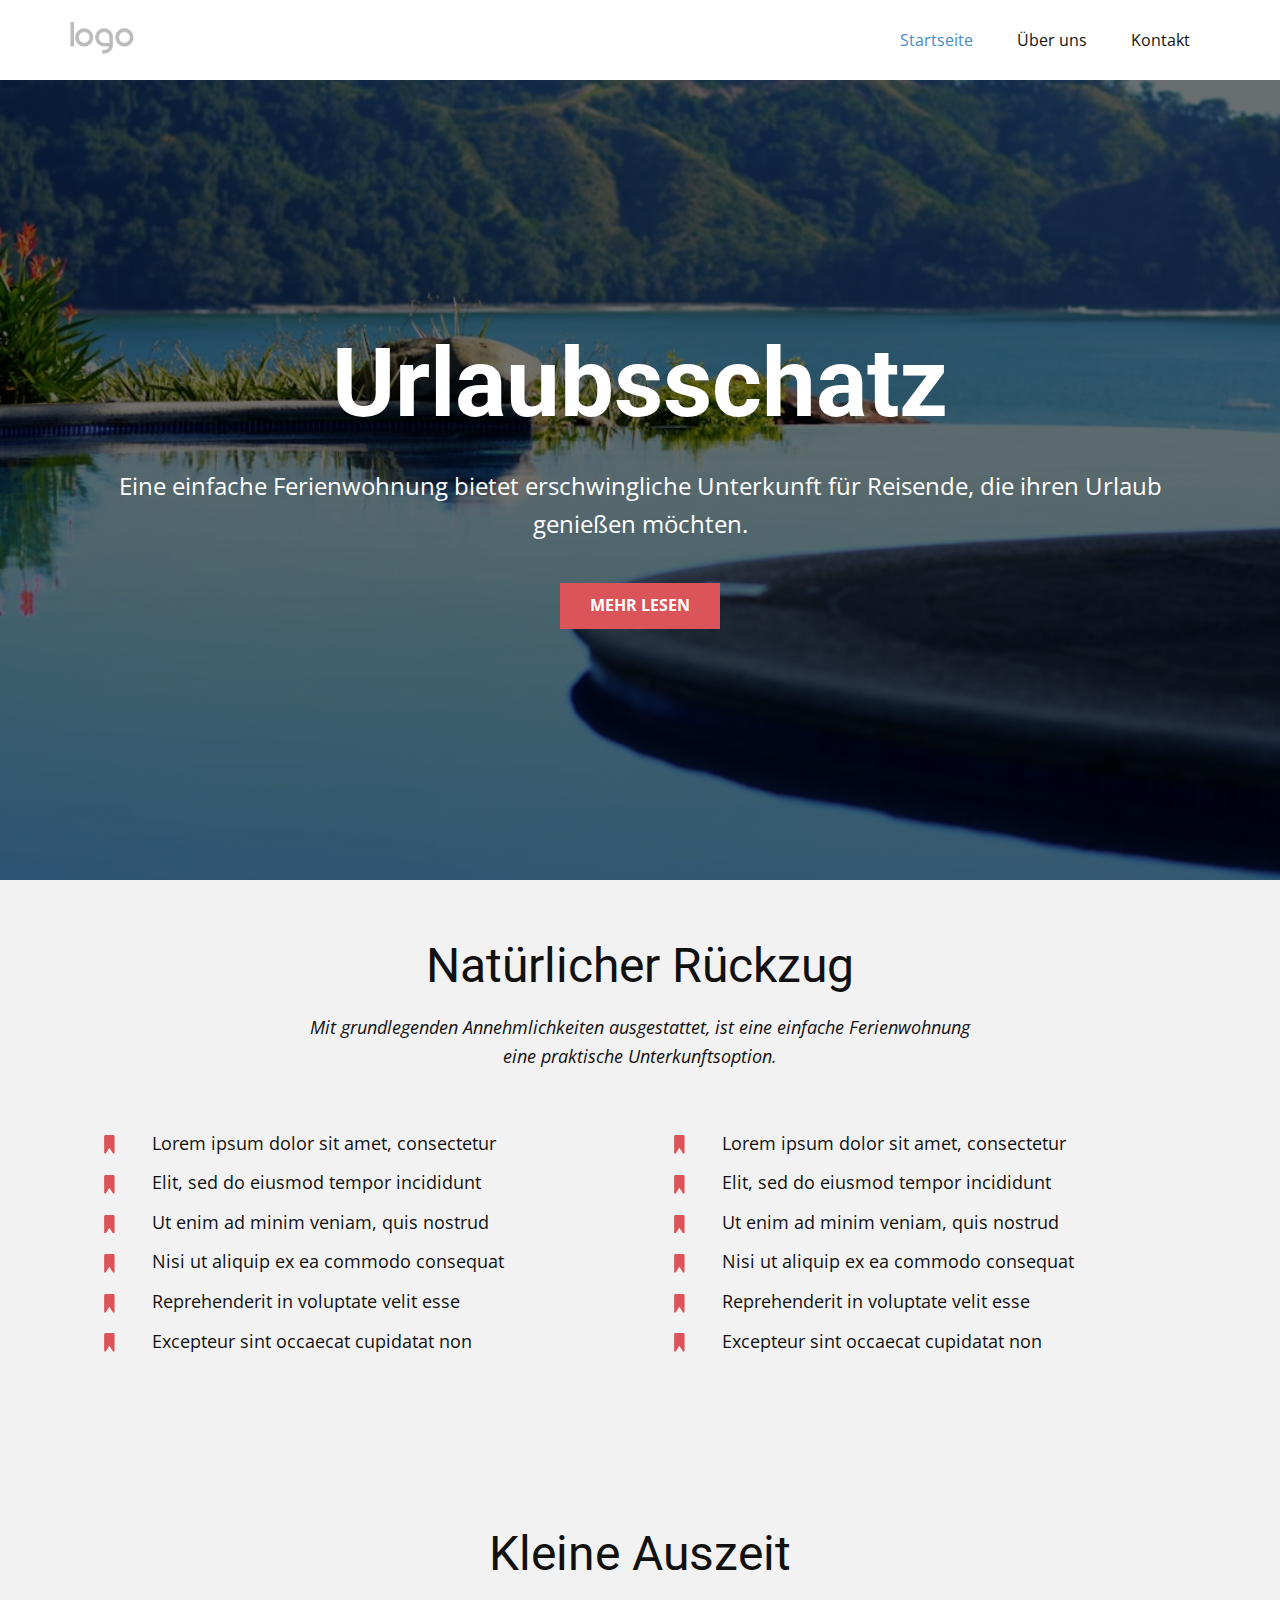
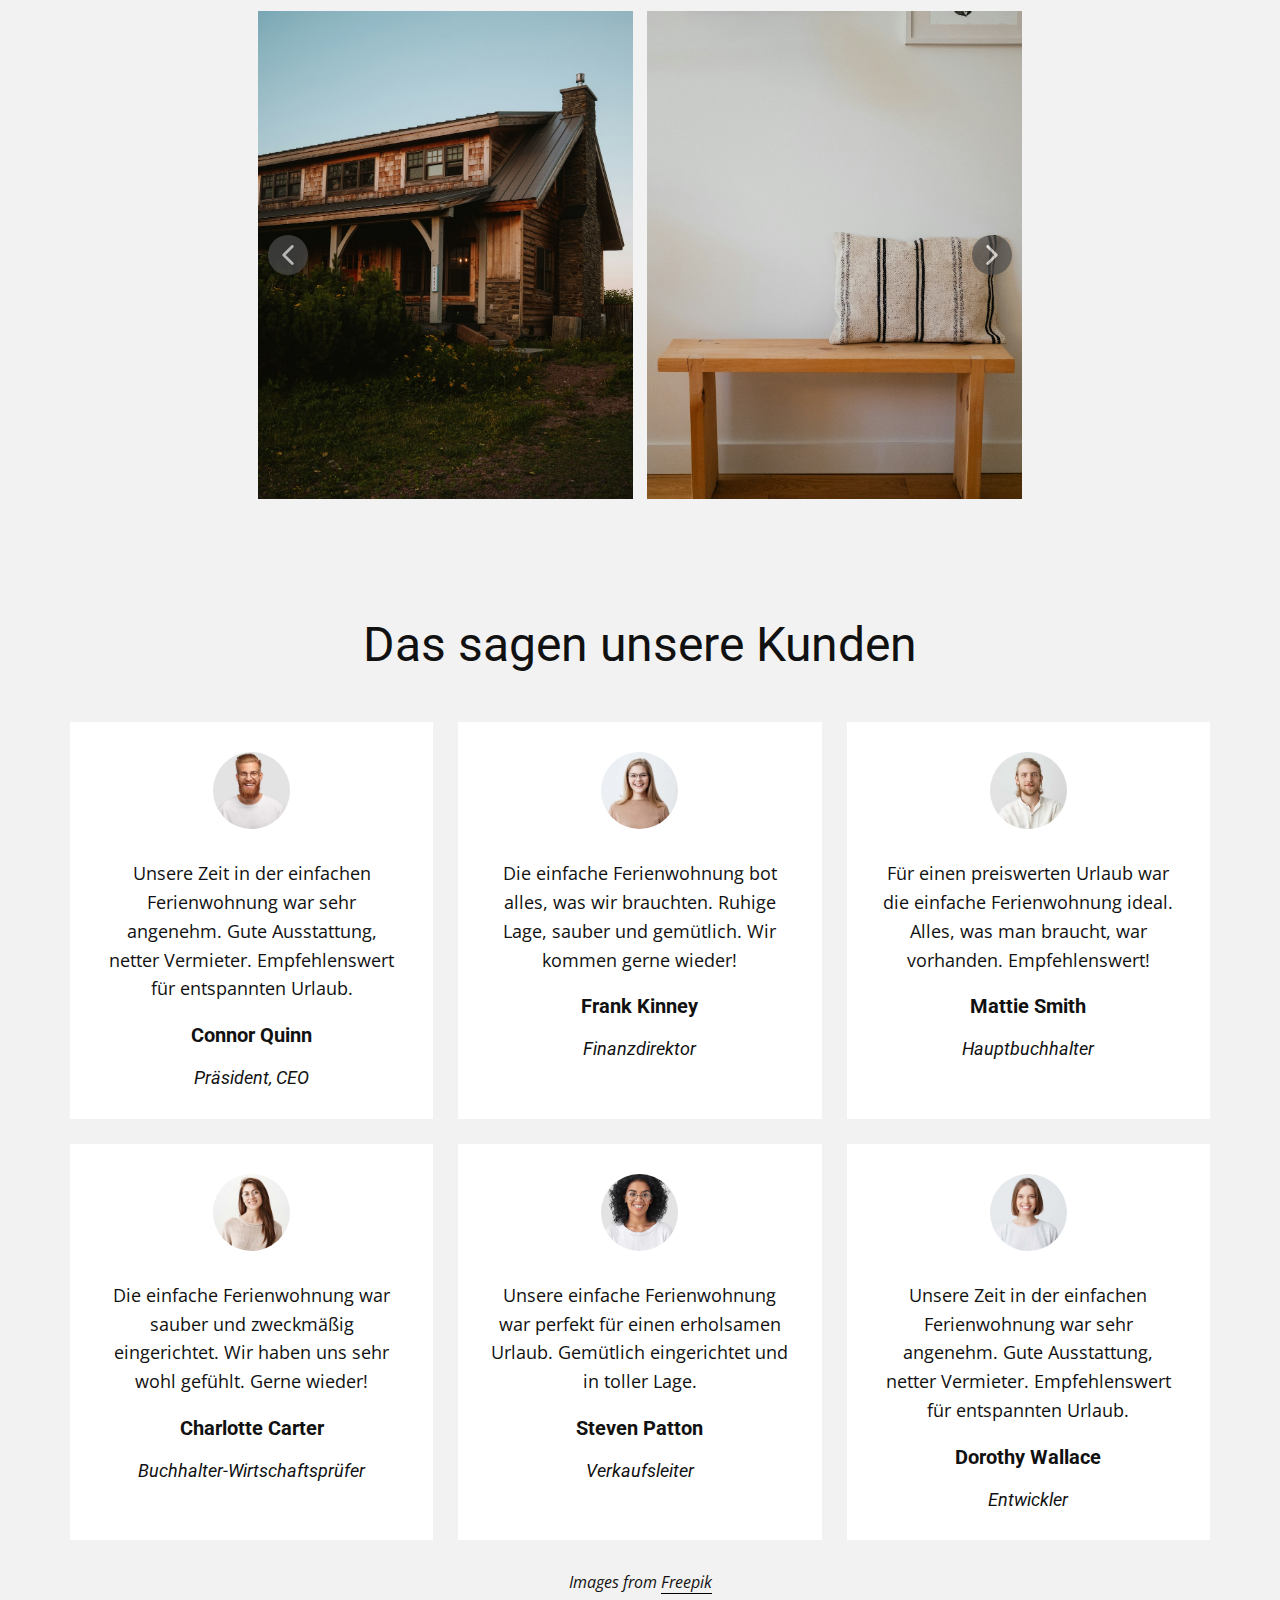
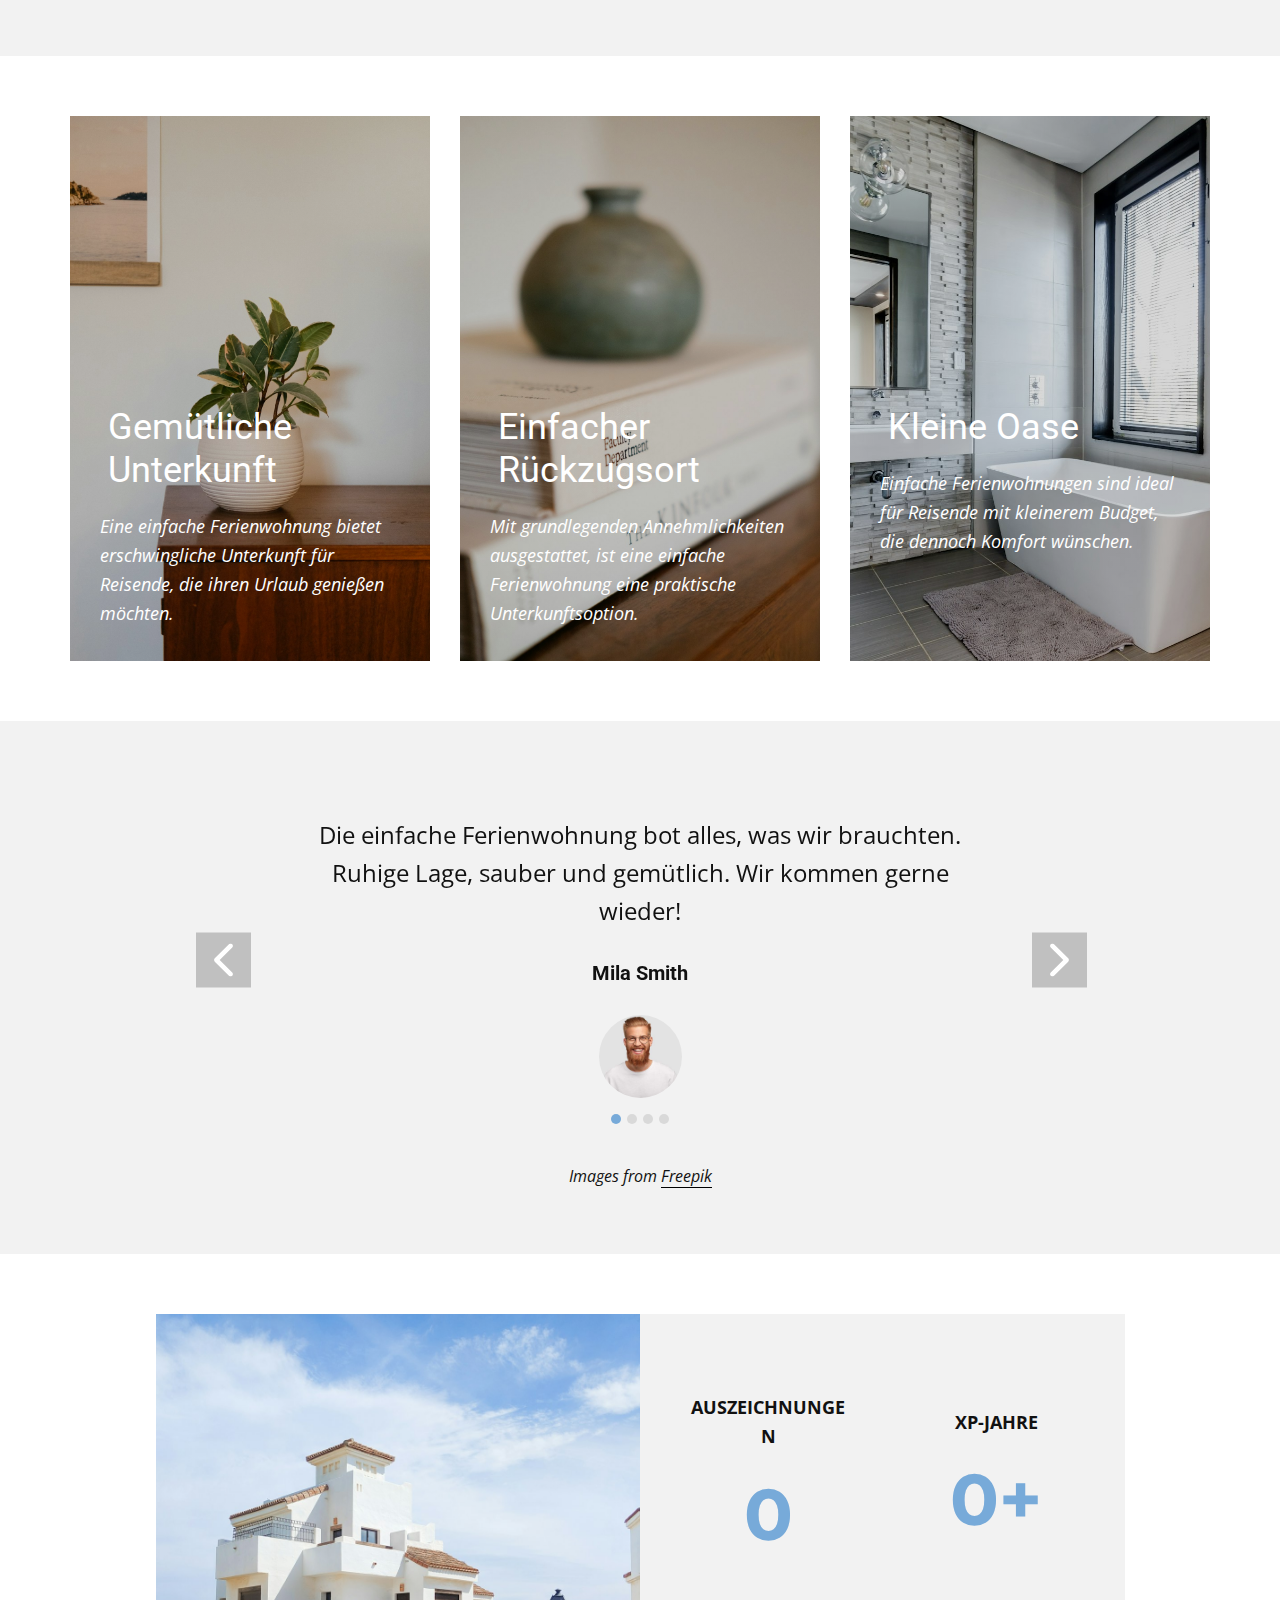
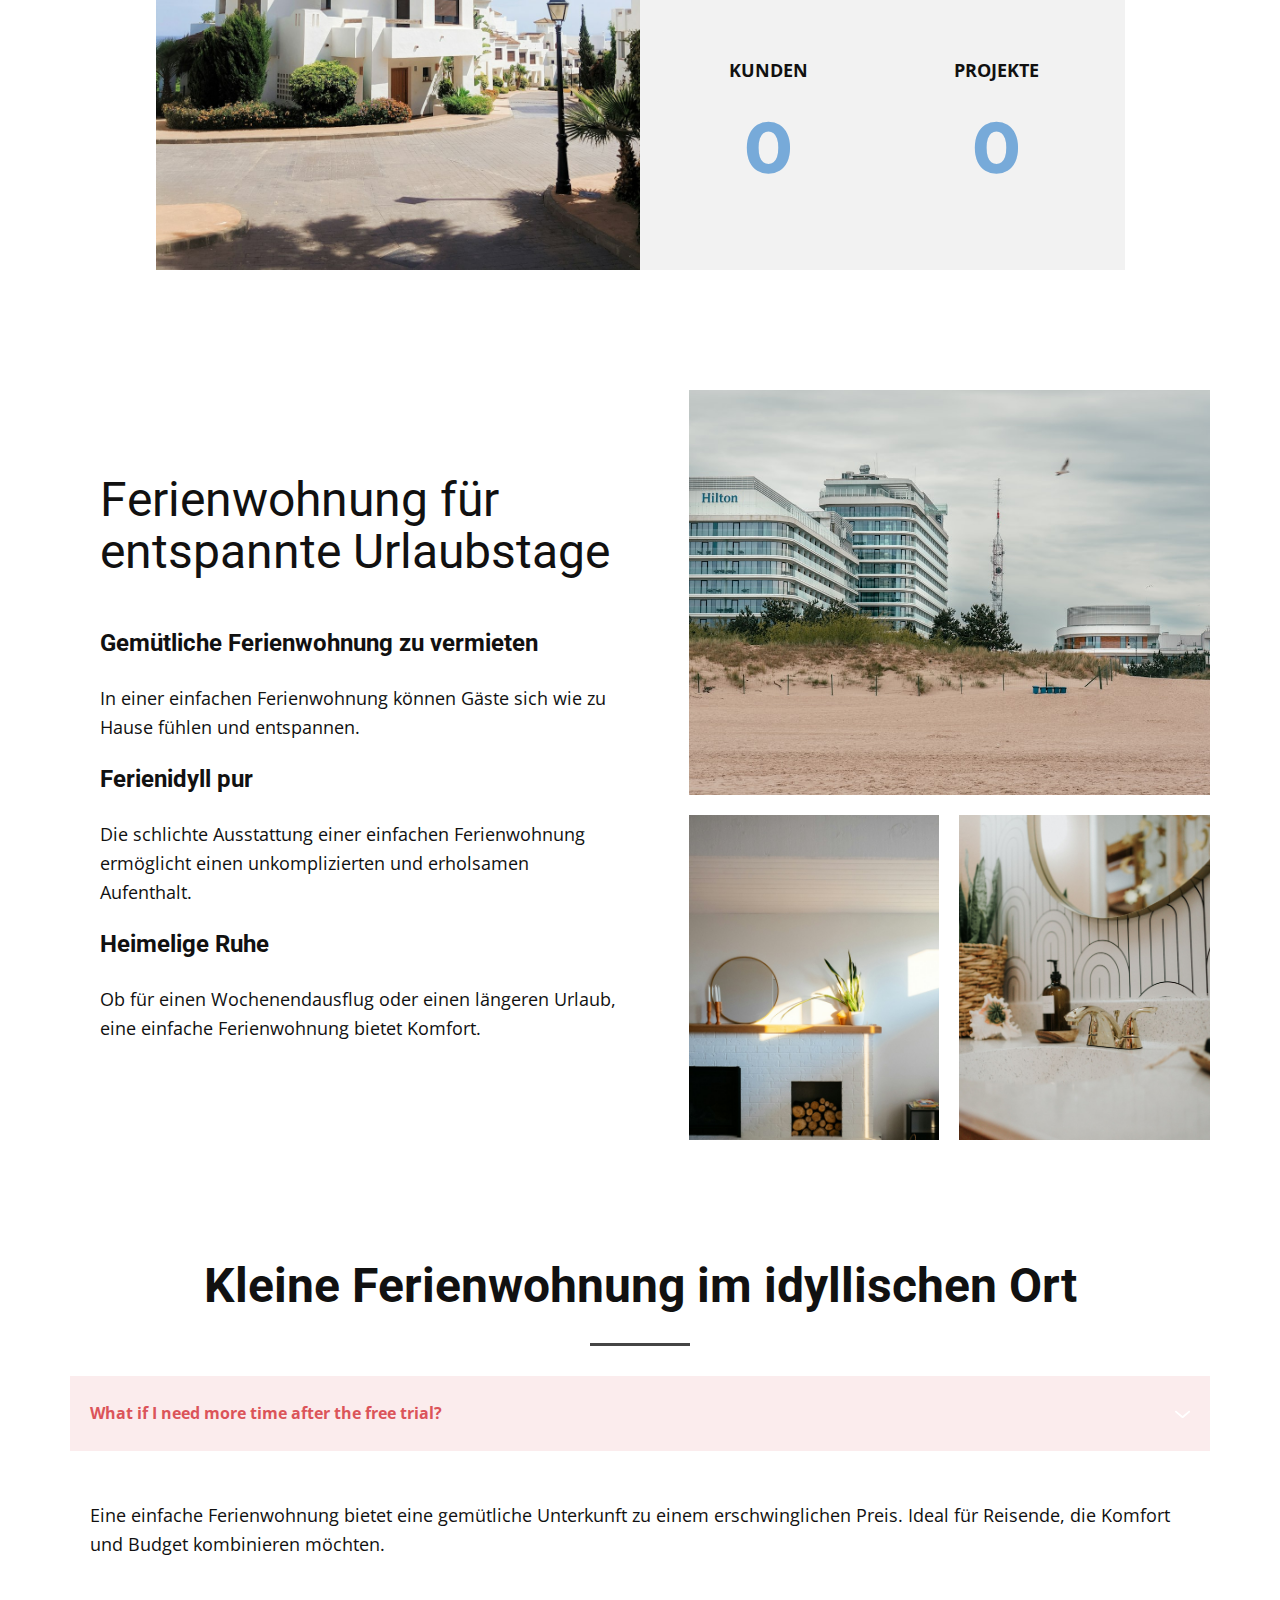
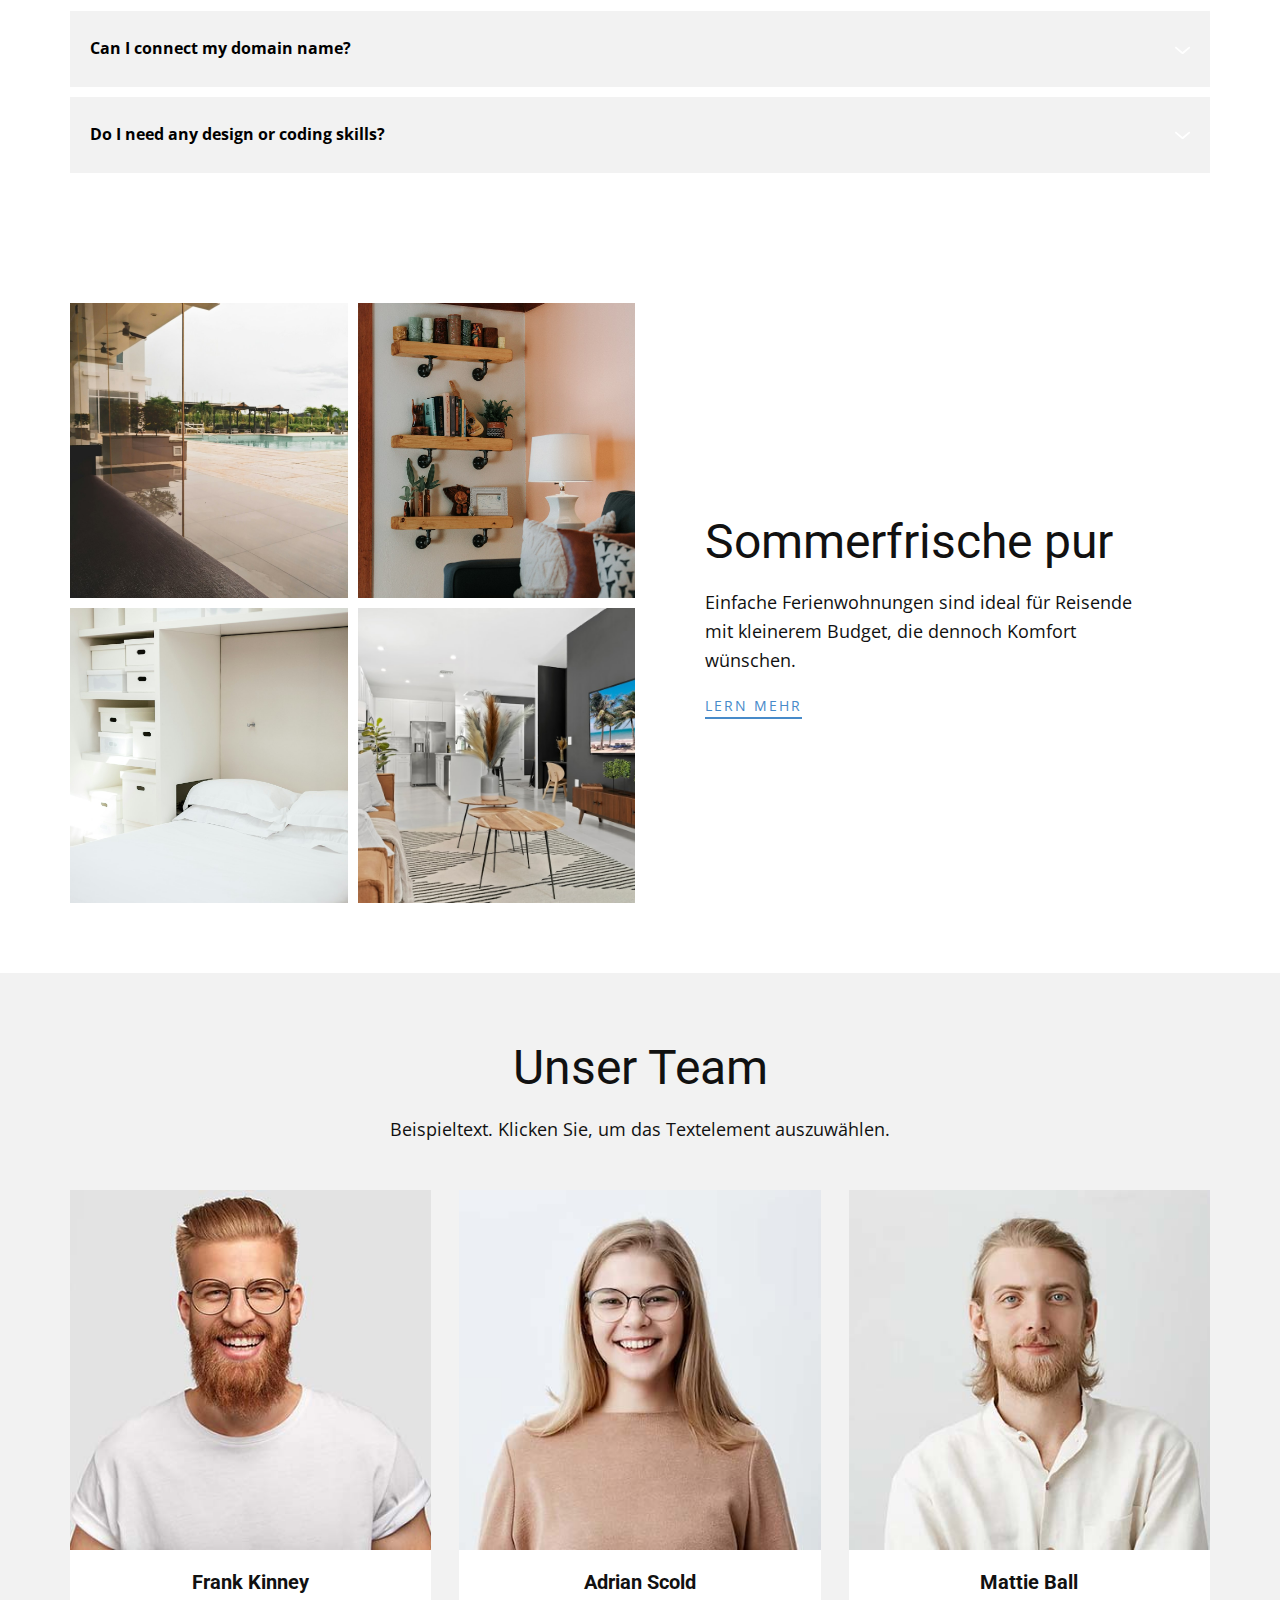
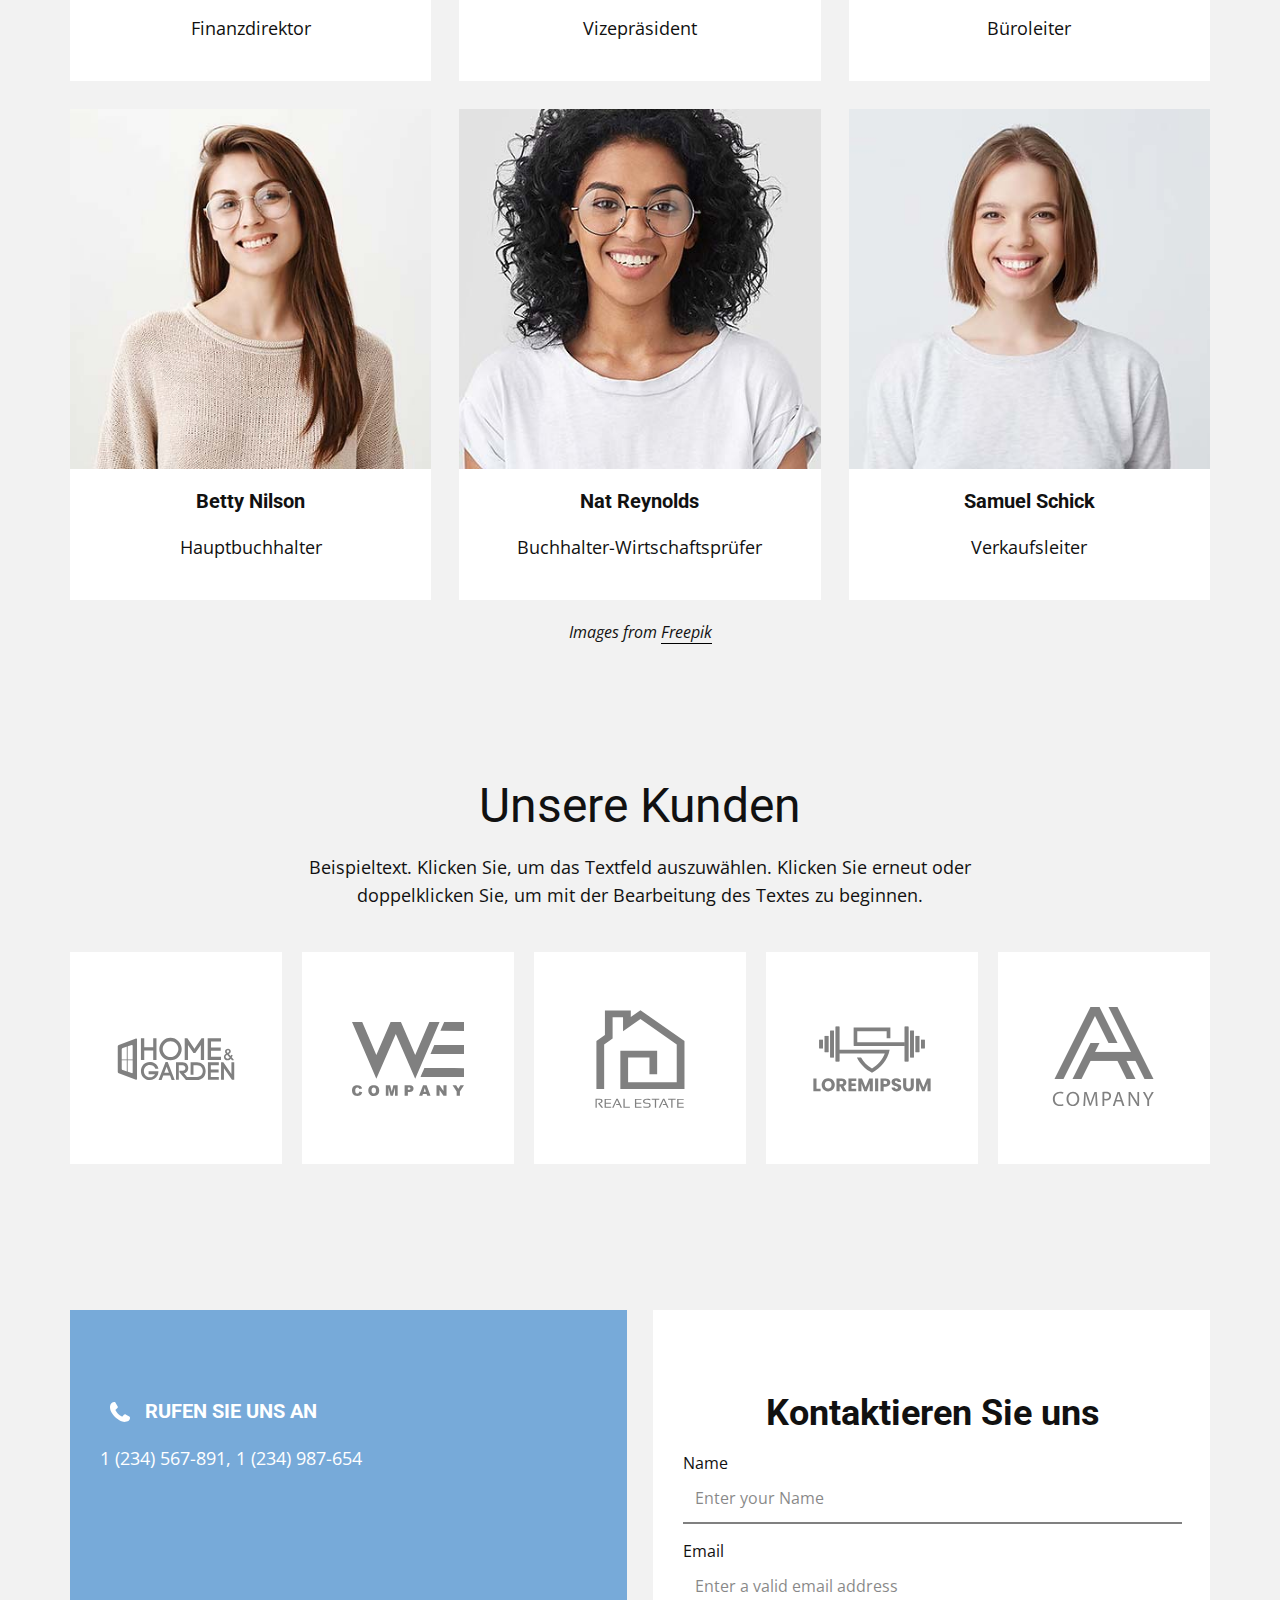
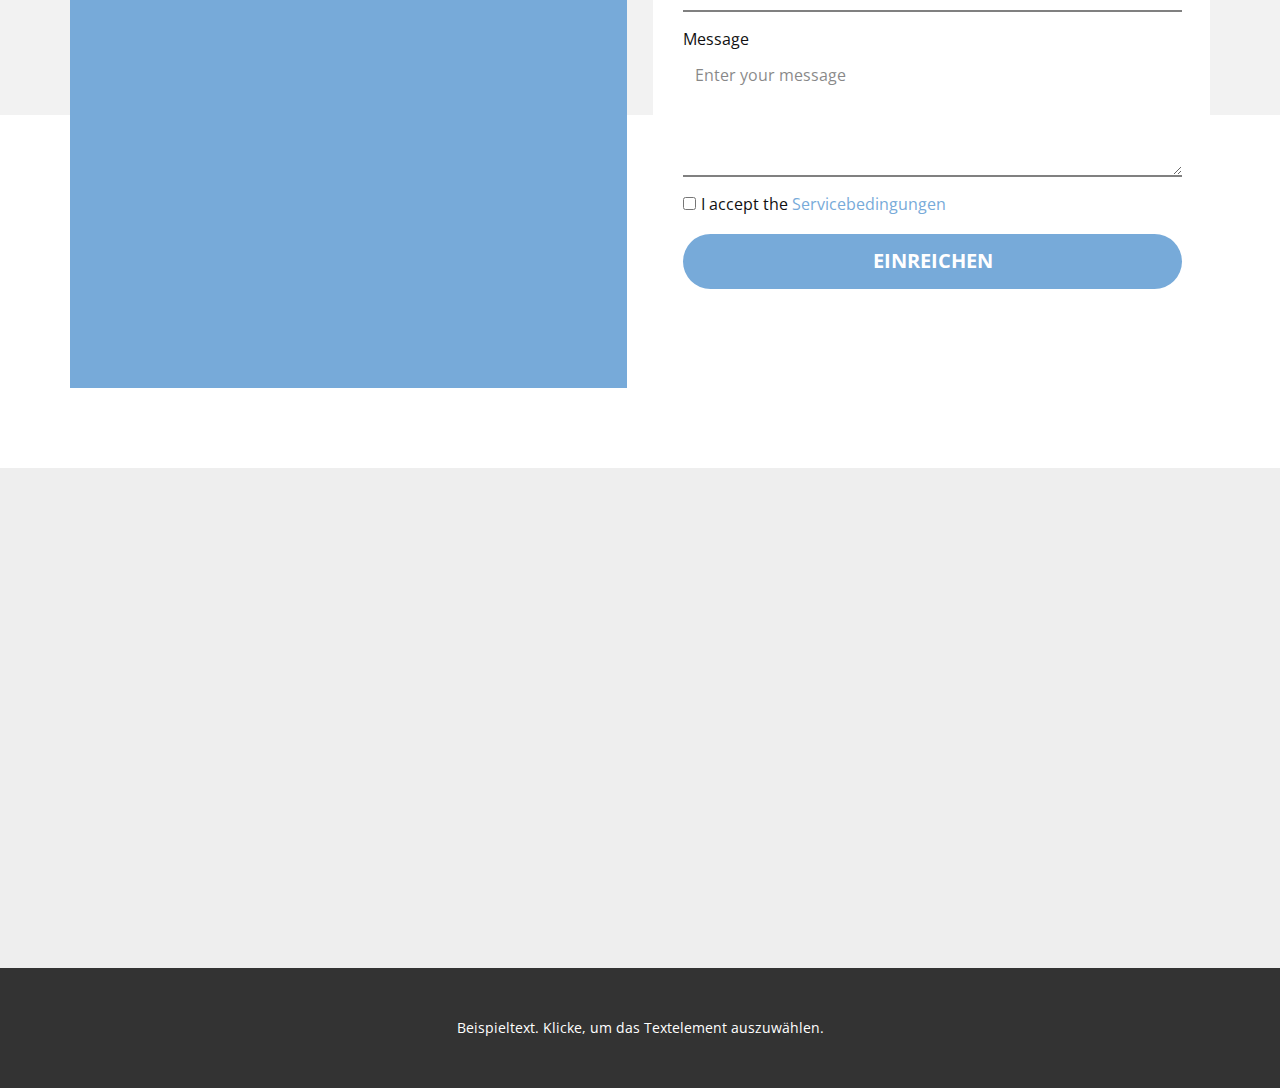
<file: index.html>
<!DOCTYPE html>
<html style="font-size: 16px;" lang="de">

<head>
  <meta name="viewport" content="width=device-width, initial-scale=1.0">
  <meta charset="utf-8">
  <meta name="keywords"
    content="Urlaubsschatz, Natürlicher Rückzug, Kleine Auszeit, Das sagen unsere Kunden, Ferienwohnung für entspannte Urlaubstage, Kleine Ferienwohnung im idyllischen Ort, Sommerfrische pur, Unser Team, Unsere Kunden">
  <meta name="description" content="">
  <title>Startseite</title>
  <link rel="stylesheet" href="nicepage.css" media="screen">
  <link rel="stylesheet" href="index.css" media="screen">
  <script class="u-script" type="text/javascript" src="jquery.js" defer=""></script>
  <script class="u-script" type="text/javascript" src="nicepage.js" defer=""></script>
  <meta name="generator" content="Nicepage 7.1.0, nicepage.com">
  <meta name="referrer" content="origin">
  <link id="u-theme-google-font" rel="stylesheet"
    href="https://fonts.googleapis.com/css?family=Roboto:100,100i,300,300i,400,400i,500,500i,700,700i,900,900i|Open+Sans:300,300i,400,400i,500,500i,600,600i,700,700i,800,800i">
  <link id="u-page-google-font" rel="stylesheet"
    href="https://fonts.googleapis.com/css?family=Montserrat:100,100i,200,200i,300,300i,400,400i,500,500i,600,600i,700,700i,800,800i,900,900i">
















  <script type="application/ld+json">{
		"@context": "http://schema.org",
		"@type": "Organization",
		"name": "Ferienwohnung",
		"logo": "images/default-logo.png"
}</script>
  <meta name="theme-color" content="#478ac9">
  <meta property="og:title" content="Startseite">
  <meta property="og:type" content="website">
  <meta data-intl-tel-input-cdn-path="intlTelInput/">
</head>

<body data-home-page="Startseite.html" data-home-page-title="Startseite" data-path-to-root="./"
  data-include-products="false" class="u-body u-xl-mode" data-lang="de">
  <header class="u-clearfix u-header u-header" id="sec-587d">
    <div class="u-clearfix u-sheet u-valign-middle u-sheet-1">
      <a href="#" class="u-image u-logo u-image-1">
        <img src="images/default-logo.png" class="u-logo-image u-logo-image-1">
      </a>
      <nav class="u-menu u-menu-one-level u-offcanvas u-menu-1">
        <div class="menu-collapse" style="font-size: 1rem; letter-spacing: 0px;">
          <a class="u-button-style u-custom-left-right-menu-spacing u-custom-padding-bottom u-custom-top-bottom-menu-spacing u-hamburger-link u-nav-link u-text-active-palette-1-base u-text-hover-palette-2-base"
            href="#">
            <svg class="u-svg-link" viewBox="0 0 24 24">
              <use xlink:href="#menu-hamburger"></use>
            </svg>
            <svg class="u-svg-content" version="1.1" id="menu-hamburger" viewBox="0 0 16 16" x="0px" y="0px"
              xmlns:xlink="http://www.w3.org/1999/xlink" xmlns="http://www.w3.org/2000/svg">
              <g>
                <rect y="1" width="16" height="2"></rect>
                <rect y="7" width="16" height="2"></rect>
                <rect y="13" width="16" height="2"></rect>
              </g>
            </svg>
          </a>
        </div>
        <div class="u-nav-container">
          <ul class="u-nav u-unstyled u-nav-1">
            <li class="u-nav-item"><a
                class="u-button-style u-nav-link u-text-active-palette-1-base u-text-hover-palette-2-base" href="./"
                style="padding: 10px 20px;">Startseite</a>
            </li>
            <li class="u-nav-item"><a
                class="u-button-style u-nav-link u-text-active-palette-1-base u-text-hover-palette-2-base"
                href="Über-uns.html" style="padding: 10px 20px;">Über uns</a>
            </li>
            <li class="u-nav-item"><a
                class="u-button-style u-nav-link u-text-active-palette-1-base u-text-hover-palette-2-base"
                href="Kontakt.html" style="padding: 10px 20px;">Kontakt</a>
            </li>
          </ul>
        </div>
        <div class="u-nav-container-collapse">
          <div class="u-black u-container-style u-inner-container-layout u-opacity u-opacity-95 u-sidenav">
            <div class="u-inner-container-layout u-sidenav-overflow">
              <div class="u-menu-close"></div>
              <ul class="u-align-center u-nav u-popupmenu-items u-unstyled u-nav-2">
                <li class="u-nav-item"><a class="u-button-style u-nav-link" href="./">Startseite</a>
                </li>
                <li class="u-nav-item"><a class="u-button-style u-nav-link" href="Über-uns.html">Über uns</a>
                </li>
                <li class="u-nav-item"><a class="u-button-style u-nav-link" href="Kontakt.html">Kontakt</a>
                </li>
              </ul>
            </div>
          </div>
          <div class="u-black u-menu-overlay u-opacity u-opacity-70"></div>
        </div>
      </nav>
    </div>
  </header>
  <section class="u-align-center u-clearfix u-container-align-center u-image u-shading u-section-1" id="sec-e8f2">
    <div class="u-clearfix u-sheet u-valign-middle u-sheet-1">
      <h1 class="u-align-center u-text u-text-default u-title u-text-1">Urlaubsschatz</h1>
      <p class="u-align-center u-large-text u-text u-text-default u-text-variant u-text-2">Eine einfache Ferienwohnung
        bietet erschwingliche Unterkunft für Reisende, die ihren Urlaub genießen möchten.</p>
      <a href="#" class="u-align-center u-btn u-button-style u-palette-2-base u-btn-1">Mehr lesen</a>
    </div>
  </section>
  <section
    class="u-align-center u-clearfix u-container-align-center u-container-align-center-lg u-container-align-center-md u-container-align-center-xl u-container-align-left-sm u-container-align-left-xs u-grey-5 u-section-2"
    id="sec-e6a4">
    <div class="u-clearfix u-sheet u-valign-middle u-sheet-1">
      <h2
        class="u-align-center-lg u-align-center-md u-align-center-xl u-align-left-sm u-align-left-xs u-text u-text-default u-text-1">
        Natürlicher Rückzug</h2>
      <p class="u-align-center-lg u-align-center-md u-align-center-xl u-align-left-sm u-align-left-xs u-text u-text-2">
        Mit grundlegenden Annehmlichkeiten ausgestattet, ist eine einfache Ferienwohnung eine praktische
        Unterkunftsoption.</p>
      <div class="data-layout-selected u-clearfix u-expanded-width u-layout-wrap u-layout-wrap-1">
        <div class="u-layout">
          <div class="u-layout-row">
            <div class="u-container-style u-layout-cell u-left-cell u-size-30 u-layout-cell-1">
              <div class="u-container-layout u-valign-middle u-container-layout-1">
                <ul class="u-align-left u-custom-list u-text u-text-3">
                  <li style="">
                    <div class="u-list-icon u-text-palette-2-base u-list-icon-1">
                      <svg xmlns="http://www.w3.org/2000/svg" xmlns:xlink="http://www.w3.org/1999/xlink" version="1.1"
                        id="svg-7fbc" x="0px" y="0px" viewBox="0 0 344.406 344.406"
                        style="margin: -0.2em; height: 1.3em; width: 1.3em;" xml:space="preserve" class="u-svg-content">
                        <g>
                          <g>
                            <path
                              d="M243.243,0h-142.08c-13.767,0.044-24.916,11.193-24.96,24.96v298.8c0,21,21.04,31.2,37.48,5l58.52-93.28l58.52,93.28    c16.44,26.2,37.48,15.96,37.48-5V24.96C268.159,11.193,257.01,0.044,243.243,0z">
                            </path>
                          </g>
                        </g>
                      </svg>
                    </div> Lorem ipsum dolor sit amet, consectetur
                  </li>
                  <li style="">
                    <div class="u-list-icon u-text-palette-2-base u-list-icon-2">
                      <svg xmlns="http://www.w3.org/2000/svg" xmlns:xlink="http://www.w3.org/1999/xlink" version="1.1"
                        id="svg-e7c4" x="0px" y="0px" viewBox="0 0 344.406 344.406"
                        style="margin: -0.2em; height: 1.3em; width: 1.3em;" xml:space="preserve" class="u-svg-content">
                        <g>
                          <g>
                            <path
                              d="M243.243,0h-142.08c-13.767,0.044-24.916,11.193-24.96,24.96v298.8c0,21,21.04,31.2,37.48,5l58.52-93.28l58.52,93.28    c16.44,26.2,37.48,15.96,37.48-5V24.96C268.159,11.193,257.01,0.044,243.243,0z">
                            </path>
                          </g>
                        </g>
                      </svg>
                    </div> Elit, sed do eiusmod tempor incididunt
                  </li>
                  <li style="">
                    <div class="u-list-icon u-text-palette-2-base u-list-icon-3">
                      <svg xmlns="http://www.w3.org/2000/svg" xmlns:xlink="http://www.w3.org/1999/xlink" version="1.1"
                        id="svg-502c" x="0px" y="0px" viewBox="0 0 344.406 344.406"
                        style="margin: -0.2em; height: 1.3em; width: 1.3em;" xml:space="preserve" class="u-svg-content">
                        <g>
                          <g>
                            <path
                              d="M243.243,0h-142.08c-13.767,0.044-24.916,11.193-24.96,24.96v298.8c0,21,21.04,31.2,37.48,5l58.52-93.28l58.52,93.28    c16.44,26.2,37.48,15.96,37.48-5V24.96C268.159,11.193,257.01,0.044,243.243,0z">
                            </path>
                          </g>
                        </g>
                      </svg>
                    </div> Ut enim ad minim veniam, quis nostrud
                  </li>
                  <li style="">
                    <div class="u-list-icon u-text-palette-2-base u-list-icon-4">
                      <svg xmlns="http://www.w3.org/2000/svg" xmlns:xlink="http://www.w3.org/1999/xlink" version="1.1"
                        id="svg-bbcc" x="0px" y="0px" viewBox="0 0 344.406 344.406"
                        style="margin: -0.2em; height: 1.3em; width: 1.3em;" xml:space="preserve" class="u-svg-content">
                        <g>
                          <g>
                            <path
                              d="M243.243,0h-142.08c-13.767,0.044-24.916,11.193-24.96,24.96v298.8c0,21,21.04,31.2,37.48,5l58.52-93.28l58.52,93.28    c16.44,26.2,37.48,15.96,37.48-5V24.96C268.159,11.193,257.01,0.044,243.243,0z">
                            </path>
                          </g>
                        </g>
                      </svg>
                    </div> Nisi ut aliquip ex ea commodo consequat
                  </li>
                  <li style="">
                    <div class="u-list-icon u-text-palette-2-base u-list-icon-5">
                      <svg xmlns="http://www.w3.org/2000/svg" xmlns:xlink="http://www.w3.org/1999/xlink" version="1.1"
                        id="svg-3c6f" x="0px" y="0px" viewBox="0 0 344.406 344.406"
                        style="margin: -0.2em; height: 1.3em; width: 1.3em;" xml:space="preserve" class="u-svg-content">
                        <g>
                          <g>
                            <path
                              d="M243.243,0h-142.08c-13.767,0.044-24.916,11.193-24.96,24.96v298.8c0,21,21.04,31.2,37.48,5l58.52-93.28l58.52,93.28    c16.44,26.2,37.48,15.96,37.48-5V24.96C268.159,11.193,257.01,0.044,243.243,0z">
                            </path>
                          </g>
                        </g>
                      </svg>
                    </div> Reprehenderit in voluptate velit esse&nbsp; &nbsp; &nbsp; &nbsp;&nbsp;
                  </li>
                  <li style="">
                    <div class="u-list-icon u-text-palette-2-base u-list-icon-6">
                      <svg xmlns="http://www.w3.org/2000/svg" xmlns:xlink="http://www.w3.org/1999/xlink" version="1.1"
                        id="svg-754d" x="0px" y="0px" viewBox="0 0 344.406 344.406"
                        style="margin: -0.2em; height: 1.3em; width: 1.3em;" xml:space="preserve" class="u-svg-content">
                        <g>
                          <g>
                            <path
                              d="M243.243,0h-142.08c-13.767,0.044-24.916,11.193-24.96,24.96v298.8c0,21,21.04,31.2,37.48,5l58.52-93.28l58.52,93.28    c16.44,26.2,37.48,15.96,37.48-5V24.96C268.159,11.193,257.01,0.044,243.243,0z">
                            </path>
                          </g>
                        </g>
                      </svg>
                    </div> Excepteur sint occaecat cupidatat non
                  </li>
                </ul>
              </div>
            </div>
            <div class="u-container-align-left u-container-style u-layout-cell u-right-cell u-size-30 u-layout-cell-2">
              <div class="u-container-layout u-valign-middle u-container-layout-2">
                <ul class="u-align-left u-custom-list u-text u-text-4">
                  <li style="">
                    <div class="u-list-icon u-text-palette-2-base u-list-icon-7">
                      <svg xmlns="http://www.w3.org/2000/svg" xmlns:xlink="http://www.w3.org/1999/xlink" version="1.1"
                        id="svg-7fbc" x="0px" y="0px" viewBox="0 0 344.406 344.406"
                        style="margin: -0.2em; height: 1.3em; width: 1.3em;" xml:space="preserve" class="u-svg-content">
                        <g>
                          <g>
                            <path
                              d="M243.243,0h-142.08c-13.767,0.044-24.916,11.193-24.96,24.96v298.8c0,21,21.04,31.2,37.48,5l58.52-93.28l58.52,93.28    c16.44,26.2,37.48,15.96,37.48-5V24.96C268.159,11.193,257.01,0.044,243.243,0z">
                            </path>
                          </g>
                        </g>
                      </svg>
                    </div> Lorem ipsum dolor sit amet, consectetur
                  </li>
                  <li style="">
                    <div class="u-list-icon u-text-palette-2-base u-list-icon-8">
                      <svg xmlns="http://www.w3.org/2000/svg" xmlns:xlink="http://www.w3.org/1999/xlink" version="1.1"
                        id="svg-e7c4" x="0px" y="0px" viewBox="0 0 344.406 344.406"
                        style="margin: -0.2em; height: 1.3em; width: 1.3em;" xml:space="preserve" class="u-svg-content">
                        <g>
                          <g>
                            <path
                              d="M243.243,0h-142.08c-13.767,0.044-24.916,11.193-24.96,24.96v298.8c0,21,21.04,31.2,37.48,5l58.52-93.28l58.52,93.28    c16.44,26.2,37.48,15.96,37.48-5V24.96C268.159,11.193,257.01,0.044,243.243,0z">
                            </path>
                          </g>
                        </g>
                      </svg>
                    </div> Elit, sed do eiusmod tempor incididunt
                  </li>
                  <li style="">
                    <div class="u-list-icon u-text-palette-2-base u-list-icon-9">
                      <svg xmlns="http://www.w3.org/2000/svg" xmlns:xlink="http://www.w3.org/1999/xlink" version="1.1"
                        id="svg-502c" x="0px" y="0px" viewBox="0 0 344.406 344.406"
                        style="margin: -0.2em; height: 1.3em; width: 1.3em;" xml:space="preserve" class="u-svg-content">
                        <g>
                          <g>
                            <path
                              d="M243.243,0h-142.08c-13.767,0.044-24.916,11.193-24.96,24.96v298.8c0,21,21.04,31.2,37.48,5l58.52-93.28l58.52,93.28    c16.44,26.2,37.48,15.96,37.48-5V24.96C268.159,11.193,257.01,0.044,243.243,0z">
                            </path>
                          </g>
                        </g>
                      </svg>
                    </div> Ut enim ad minim veniam, quis nostrud
                  </li>
                  <li style="">
                    <div class="u-list-icon u-text-palette-2-base u-list-icon-10">
                      <svg xmlns="http://www.w3.org/2000/svg" xmlns:xlink="http://www.w3.org/1999/xlink" version="1.1"
                        id="svg-bbcc" x="0px" y="0px" viewBox="0 0 344.406 344.406"
                        style="margin: -0.2em; height: 1.3em; width: 1.3em;" xml:space="preserve" class="u-svg-content">
                        <g>
                          <g>
                            <path
                              d="M243.243,0h-142.08c-13.767,0.044-24.916,11.193-24.96,24.96v298.8c0,21,21.04,31.2,37.48,5l58.52-93.28l58.52,93.28    c16.44,26.2,37.48,15.96,37.48-5V24.96C268.159,11.193,257.01,0.044,243.243,0z">
                            </path>
                          </g>
                        </g>
                      </svg>
                    </div> Nisi ut aliquip ex ea commodo consequat
                  </li>
                  <li style="">
                    <div class="u-list-icon u-text-palette-2-base u-list-icon-11">
                      <svg xmlns="http://www.w3.org/2000/svg" xmlns:xlink="http://www.w3.org/1999/xlink" version="1.1"
                        id="svg-3c6f" x="0px" y="0px" viewBox="0 0 344.406 344.406"
                        style="margin: -0.2em; height: 1.3em; width: 1.3em;" xml:space="preserve" class="u-svg-content">
                        <g>
                          <g>
                            <path
                              d="M243.243,0h-142.08c-13.767,0.044-24.916,11.193-24.96,24.96v298.8c0,21,21.04,31.2,37.48,5l58.52-93.28l58.52,93.28    c16.44,26.2,37.48,15.96,37.48-5V24.96C268.159,11.193,257.01,0.044,243.243,0z">
                            </path>
                          </g>
                        </g>
                      </svg>
                    </div> Reprehenderit in voluptate velit esse&nbsp; &nbsp; &nbsp; &nbsp;&nbsp;
                  </li>
                  <li style="">
                    <div class="u-list-icon u-text-palette-2-base u-list-icon-12">
                      <svg xmlns="http://www.w3.org/2000/svg" xmlns:xlink="http://www.w3.org/1999/xlink" version="1.1"
                        id="svg-754d" x="0px" y="0px" viewBox="0 0 344.406 344.406"
                        style="margin: -0.2em; height: 1.3em; width: 1.3em;" xml:space="preserve" class="u-svg-content">
                        <g>
                          <g>
                            <path
                              d="M243.243,0h-142.08c-13.767,0.044-24.916,11.193-24.96,24.96v298.8c0,21,21.04,31.2,37.48,5l58.52-93.28l58.52,93.28    c16.44,26.2,37.48,15.96,37.48-5V24.96C268.159,11.193,257.01,0.044,243.243,0z">
                            </path>
                          </g>
                        </g>
                      </svg>
                    </div> Excepteur sint occaecat cupidatat non
                  </li>
                </ul>
              </div>
            </div>
          </div>
        </div>
      </div>
    </div>
  </section>
  <section class="u-align-center u-clearfix u-container-align-center u-grey-5 u-section-3" id="sec-f512">
    <div class="u-clearfix u-sheet u-valign-middle u-sheet-1">
      <h2 class="u-align-center u-text u-text-default u-text-1">Kleine Auszeit</h2>
      <div
        class="custom-expanded u-gallery u-layout-horizontal u-lightbox u-no-transition u-show-text-on-hover u-width-fixed u-gallery-1">
        <div class="u-gallery-inner">
          <div class="u-effect-fade u-gallery-item u-gallery-item-1">
            <div class="u-back-slide"><img class="u-back-image u-back-image-1"
                src="images/photo-1725550454765-04f807df5140.jpeg">
            </div>
            <div class="u-over-slide u-shading u-over-slide-1"></div>
          </div>
          <div class="u-effect-fade u-gallery-item u-gallery-item-2">
            <div class="u-back-slide"><img class="u-back-image u-back-image-2"
                src="images/photo-1629359329133-8b4c26d396cf.jpeg">
            </div>
            <div class="u-over-slide u-shading u-over-slide-2"></div>
          </div>
          <div class="u-effect-fade u-gallery-item u-gallery-item-3">
            <div class="u-back-slide"><img class="u-back-image u-back-image-3"
                src="images/photo-1635286708396-8b87478aa221.jpeg">
            </div>
            <div class="u-over-slide u-shading u-over-slide-3"></div>
          </div>
        </div>
        <a class="u-absolute-vcenter u-gallery-nav u-gallery-nav-prev u-grey-70 u-icon-circle u-opacity u-opacity-70 u-spacing-10 u-text-white u-gallery-nav-1"
          href="#" role="button">
          <span aria-hidden="true">
            <svg viewBox="0 0 451.847 451.847">
              <path d="M97.141,225.92c0-8.095,3.091-16.192,9.259-22.366L300.689,9.27c12.359-12.359,32.397-12.359,44.751,0
c12.354,12.354,12.354,32.388,0,44.748L173.525,225.92l171.903,171.909c12.354,12.354,12.354,32.391,0,44.744
c-12.354,12.365-32.386,12.365-44.745,0l-194.29-194.281C100.226,242.115,97.141,234.018,97.141,225.92z"></path>
            </svg>
          </span>
          <span class="sr-only">
            <svg viewBox="0 0 451.847 451.847">
              <path d="M97.141,225.92c0-8.095,3.091-16.192,9.259-22.366L300.689,9.27c12.359-12.359,32.397-12.359,44.751,0
c12.354,12.354,12.354,32.388,0,44.748L173.525,225.92l171.903,171.909c12.354,12.354,12.354,32.391,0,44.744
c-12.354,12.365-32.386,12.365-44.745,0l-194.29-194.281C100.226,242.115,97.141,234.018,97.141,225.92z"></path>
            </svg>
          </span>
        </a>
        <a class="u-absolute-vcenter u-gallery-nav u-gallery-nav-next u-grey-70 u-icon-circle u-opacity u-opacity-70 u-spacing-10 u-text-white u-gallery-nav-2"
          href="#" role="button">
          <span aria-hidden="true">
            <svg viewBox="0 0 451.846 451.847">
              <path d="M345.441,248.292L151.154,442.573c-12.359,12.365-32.397,12.365-44.75,0c-12.354-12.354-12.354-32.391,0-44.744
L278.318,225.92L106.409,54.017c-12.354-12.359-12.354-32.394,0-44.748c12.354-12.359,32.391-12.359,44.75,0l194.287,194.284
c6.177,6.18,9.262,14.271,9.262,22.366C354.708,234.018,351.617,242.115,345.441,248.292z"></path>
            </svg>
          </span>
          <span class="sr-only">
            <svg viewBox="0 0 451.846 451.847">
              <path d="M345.441,248.292L151.154,442.573c-12.359,12.365-32.397,12.365-44.75,0c-12.354-12.354-12.354-32.391,0-44.744
L278.318,225.92L106.409,54.017c-12.354-12.359-12.354-32.394,0-44.748c12.354-12.359,32.391-12.359,44.75,0l194.287,194.284
c6.177,6.18,9.262,14.271,9.262,22.366C354.708,234.018,351.617,242.115,345.441,248.292z"></path>
            </svg>
          </span>
        </a>
      </div>
    </div>
  </section>
  <section class="u-align-center u-clearfix u-container-align-center u-grey-5 u-section-4" id="sec-7cd7">
    <div class="u-clearfix u-sheet u-valign-middle u-sheet-1">
      <h2 class="u-text u-text-default u-text-1">Das sagen unsere Kunden</h2>
      <div class="u-expanded-width u-list u-list-1">
        <div class="u-repeater u-repeater-1">
          <div
            class="u-align-center u-container-align-center u-container-style u-list-item u-repeater-item u-video-cover u-white">
            <div class="u-container-layout u-similar-container u-valign-top u-container-layout-1">
              <div alt="" class="u-image u-image-circle u-image-1" src=""></div>
              <p class="u-align-center u-text u-text-2">Unsere Zeit in der einfachen Ferienwohnung war sehr angenehm.
                Gute Ausstattung, netter Vermieter. Empfehlenswert für entspannten Urlaub.</p>
              <h5 class="u-align-center u-text u-text-default u-text-3">Connor Quinn</h5>
              <h6 class="u-align-center u-text u-text-default u-text-4">Präsident, CEO</h6>
            </div>
          </div>
          <div
            class="u-align-center u-container-align-center u-container-style u-list-item u-repeater-item u-white u-list-item-2">
            <div class="u-container-layout u-similar-container u-valign-top u-container-layout-2">
              <div alt="" class="u-image u-image-circle u-image-2" src=""></div>
              <p class="u-align-center u-text u-text-5">Die einfache Ferienwohnung bot alles, was wir brauchten. Ruhige
                Lage, sauber und gemütlich. Wir kommen gerne wieder!</p>
              <h5 class="u-align-center u-text u-text-default u-text-6">Frank Kinney</h5>
              <h6 class="u-align-center u-text u-text-default u-text-7">Finanzdirektor</h6>
            </div>
          </div>
          <div
            class="u-align-center u-container-align-center u-container-style u-list-item u-repeater-item u-white u-list-item-3">
            <div class="u-container-layout u-similar-container u-valign-top u-container-layout-3">
              <img alt="" class="u-image u-image-circle u-image-3" src="images/d2fed6d9.jpeg">
              <p class="u-align-center u-text u-text-8">Für einen preiswerten Urlaub war die einfache Ferienwohnung
                ideal. Alles, was man braucht, war vorhanden. Empfehlenswert!</p>
              <h5 class="u-align-center u-text u-text-default u-text-9">Mattie Smith</h5>
              <h6 class="u-align-center u-text u-text-default u-text-10">Hauptbuchhalter</h6>
            </div>
          </div>
          <div
            class="u-align-center u-container-align-center u-container-style u-list-item u-repeater-item u-white u-list-item-4">
            <div class="u-container-layout u-similar-container u-valign-top u-container-layout-4">
              <div alt="" class="u-image u-image-circle u-image-4" src=""></div>
              <p class="u-align-center u-text u-text-11">Die einfache Ferienwohnung war sauber und zweckmäßig
                eingerichtet. Wir haben uns sehr wohl gefühlt. Gerne wieder!</p>
              <h5 class="u-align-center u-text u-text-default u-text-12">Charlotte Carter</h5>
              <h6 class="u-align-center u-text u-text-default u-text-13">Buchhalter-Wirtschaftsprüfer</h6>
            </div>
          </div>
          <div
            class="u-align-center u-container-align-center u-container-style u-list-item u-repeater-item u-white u-list-item-5">
            <div class="u-container-layout u-similar-container u-valign-top u-container-layout-5">
              <img alt="" class="u-image u-image-circle u-image-5" src="images/7e4ea1ca.jpeg">
              <p class="u-align-center u-text u-text-14">Unsere einfache Ferienwohnung war perfekt für einen erholsamen
                Urlaub. Gemütlich eingerichtet und in toller Lage.</p>
              <h5 class="u-align-center u-text u-text-default u-text-15">Steven Patton</h5>
              <h6 class="u-align-center u-text u-text-default u-text-16">Verkaufsleiter</h6>
            </div>
          </div>
          <div
            class="u-align-center u-container-align-center u-container-style u-list-item u-repeater-item u-white u-list-item-6">
            <div class="u-container-layout u-similar-container u-valign-top u-container-layout-6">
              <div alt="" class="u-image u-image-circle u-image-6"></div>
              <p class="u-align-center u-text u-text-17">Unsere Zeit in der einfachen Ferienwohnung war sehr angenehm.
                Gute Ausstattung, netter Vermieter. Empfehlenswert für entspannten Urlaub.</p>
              <h5 class="u-align-center u-text u-text-default u-text-18">Dorothy Wallace</h5>
              <h6 class="u-align-center u-text u-text-default u-text-19">Entwickler</h6>
            </div>
          </div>
        </div>
      </div>
      <p class="u-align-center u-text u-text-default u-text-20">Images from&nbsp;<a
          href="https://freepik.com/photos/people"
          class="u-border-1 u-border-active-palette-1-base u-border-black u-border-hover-palette-1-base u-border-no-left u-border-no-right u-border-no-top u-btn u-button-link u-button-style u-none u-text-body-color u-btn-1"
          data-animation-name="" data-animation-duration="0" data-animation-delay="0" data-animation-direction=""
          target="_blank">Freepik</a>
      </p>
    </div>
  </section>
  <section class="u-clearfix u-container-align-center u-valign-middle-md u-valign-middle-xs u-section-5" id="sec-5db7">
    <div
      class="u-clearfix u-sheet u-valign-middle-lg u-valign-middle-md u-valign-middle-xl u-valign-middle-xs u-sheet-1">
      <div class="u-expanded-width u-list u-list-1">
        <div class="u-repeater u-repeater-1">
          <div class="u-container-style u-custom-item u-image u-list-item u-repeater-item u-shading u-image-1"
            data-animation-name="" data-animation-duration="0" data-animation-delay="0" data-animation-direction="">
            <div class="u-container-layout u-similar-container u-container-layout-1">
              <h3 class="u-text u-text-1">Gemütliche Unterkunft</h3>
              <p class="u-text u-text-default u-text-2">Eine einfache Ferienwohnung bietet erschwingliche Unterkunft für
                Reisende, die ihren Urlaub genießen möchten.</p>
            </div>
          </div>
          <div class="u-container-style u-custom-item u-image u-list-item u-repeater-item u-shading u-image-2"
            data-animation-name="" data-animation-duration="0" data-animation-delay="0" data-animation-direction="">
            <div class="u-container-layout u-similar-container u-container-layout-2">
              <h3 class="u-text u-text-3">Einfacher Rückzugsort</h3>
              <p class="u-text u-text-default u-text-4">Mit grundlegenden Annehmlichkeiten ausgestattet, ist eine
                einfache Ferienwohnung eine praktische Unterkunftsoption.</p>
            </div>
          </div>
          <div class="u-container-style u-custom-item u-image u-list-item u-repeater-item u-shading u-image-3"
            data-animation-name="" data-animation-duration="0" data-animation-delay="0" data-animation-direction="">
            <div class="u-container-layout u-similar-container u-container-layout-3">
              <h3 class="u-text u-text-5">Kleine Oase</h3>
              <p class="u-text u-text-default u-text-6">Einfache Ferienwohnungen sind ideal für Reisende mit kleinerem
                Budget, die dennoch Komfort wünschen.</p>
            </div>
          </div>
        </div>
      </div>
    </div>
  </section>
  <section class="u-clearfix u-container-align-center u-grey-5 u-section-6" id="sec-fe42">
    <div class="u-clearfix u-sheet u-valign-middle u-sheet-1">
      <div id="carousel-b93c" data-interval="5000" data-u-ride="carousel"
        class="u-carousel u-expanded-width-xs u-slider u-slider-1">
        <ol class="u-absolute-hcenter u-carousel-indicators u-carousel-indicators-1">
          <li data-u-target="#carousel-b93c"
            class="u-active u-active-palette-1-light-1 u-grey-15 u-hover-palette-1-light-1 u-shape-circle"
            data-u-slide-to="0" style="width: 10px; height: 10px;"></li>
          <li data-u-target="#carousel-b93c"
            class="u-active-palette-1-light-1 u-grey-15 u-hover-palette-1-light-1 u-shape-circle" data-u-slide-to="1"
            style="width: 10px; height: 10px;"></li>
          <li data-u-target="#carousel-b93c"
            class="u-active-palette-1-light-1 u-grey-15 u-hover-palette-1-light-1 u-shape-circle" data-u-slide-to="2"
            style="width: 10px; height: 10px;"></li>
          <li data-u-target="#carousel-b93c"
            class="u-active-palette-1-light-1 u-grey-15 u-hover-palette-1-light-1 u-shape-circle" data-u-slide-to="3"
            style="width: 10px; height: 10px;"></li>
        </ol>
        <div class="u-carousel-inner" role="listbox">
          <div class="u-active u-align-center u-carousel-item u-container-align-center u-container-style u-slide">
            <div class="u-container-layout u-valign-top u-container-layout-1">
              <p class="u-align-center u-text u-text-default u-text-1">Die einfache Ferienwohnung bot alles, was wir
                brauchten. Ruhige Lage, sauber und gemütlich. Wir kommen gerne wieder!</p>
              <h5 class="u-align-center u-text u-text-default u-text-2">Mila Smith</h5>
              <div alt="" class="u-image u-image-circle u-image-1" src=""></div>
            </div>
          </div>
          <div class="u-align-center u-carousel-item u-container-align-center u-container-style u-slide">
            <div class="u-container-layout u-valign-top u-container-layout-2">
              <p class="u-align-center u-text u-text-default u-text-3">Für einen preiswerten Urlaub war die einfache
                Ferienwohnung ideal. Alles, was man braucht, war vorhanden. Empfehlenswert!</p>
              <h5 class="u-align-center u-text u-text-default u-text-4">Douglas L. Wise</h5>
              <img alt="" class="u-image u-image-circle u-image-2" src="images/d8e17dd9.jpeg">
            </div>
          </div>
          <div class="u-align-center u-carousel-item u-container-align-center u-container-style u-slide">
            <div class="u-container-layout u-valign-top u-container-layout-3">
              <p class="u-align-center u-text u-text-default u-text-5">Die einfache Ferienwohnung war sauber und
                zweckmäßig eingerichtet. Wir haben uns sehr wohl gefühlt. Gerne wieder!</p>
              <h5 class="u-align-center u-text u-text-default u-text-6">Amy Landrum</h5>
              <div alt="" class="u-image u-image-circle u-image-3" src=""></div>
            </div>
          </div>
          <div class="u-align-center u-carousel-item u-container-align-center u-container-style u-slide">
            <div class="u-container-layout u-valign-top u-container-layout-4">
              <p class="u-align-center u-text u-text-default u-text-7">Unsere einfache Ferienwohnung war perfekt für
                einen erholsamen Urlaub. Gemütlich eingerichtet und in toller Lage.</p>
              <h5 class="u-align-center u-text u-text-default u-text-8">Chris Garrett</h5>
              <img alt="" class="u-image u-image-circle u-image-4" src="images/57faf1e6.jpeg">
            </div>
          </div>
        </div>
        <a class="u-absolute-vcenter u-carousel-control u-carousel-control-prev u-grey-25 u-hover-grey-50 u-icon-rectangle u-spacing-10 u-text-body-alt-color u-text-hover-white u-carousel-control-1"
          href="#carousel-b93c" role="button" data-u-slide="prev">
          <span aria-hidden="true">
            <svg viewBox="0 0 451.847 451.847">
              <path d="M97.141,225.92c0-8.095,3.091-16.192,9.259-22.366L300.689,9.27c12.359-12.359,32.397-12.359,44.751,0
c12.354,12.354,12.354,32.388,0,44.748L173.525,225.92l171.903,171.909c12.354,12.354,12.354,32.391,0,44.744
c-12.354,12.365-32.386,12.365-44.745,0l-194.29-194.281C100.226,242.115,97.141,234.018,97.141,225.92z"></path>
            </svg>
          </span>
          <span class="sr-only">
            <svg viewBox="0 0 451.847 451.847">
              <path d="M97.141,225.92c0-8.095,3.091-16.192,9.259-22.366L300.689,9.27c12.359-12.359,32.397-12.359,44.751,0
c12.354,12.354,12.354,32.388,0,44.748L173.525,225.92l171.903,171.909c12.354,12.354,12.354,32.391,0,44.744
c-12.354,12.365-32.386,12.365-44.745,0l-194.29-194.281C100.226,242.115,97.141,234.018,97.141,225.92z"></path>
            </svg>
          </span>
        </a>
        <a class="u-absolute-vcenter u-carousel-control u-carousel-control-next u-grey-25 u-hover-grey-50 u-icon-rectangle u-spacing-10 u-text-body-alt-color u-text-hover-white u-carousel-control-2"
          href="#carousel-b93c" role="button" data-u-slide="next">
          <span aria-hidden="true">
            <svg viewBox="0 0 451.846 451.847">
              <path d="M345.441,248.292L151.154,442.573c-12.359,12.365-32.397,12.365-44.75,0c-12.354-12.354-12.354-32.391,0-44.744
L278.318,225.92L106.409,54.017c-12.354-12.359-12.354-32.394,0-44.748c12.354-12.359,32.391-12.359,44.75,0l194.287,194.284
c6.177,6.18,9.262,14.271,9.262,22.366C354.708,234.018,351.617,242.115,345.441,248.292z"></path>
            </svg>
          </span>
          <span class="sr-only">
            <svg viewBox="0 0 451.846 451.847">
              <path d="M345.441,248.292L151.154,442.573c-12.359,12.365-32.397,12.365-44.75,0c-12.354-12.354-12.354-32.391,0-44.744
L278.318,225.92L106.409,54.017c-12.354-12.359-12.354-32.394,0-44.748c12.354-12.359,32.391-12.359,44.75,0l194.287,194.284
c6.177,6.18,9.262,14.271,9.262,22.366C354.708,234.018,351.617,242.115,345.441,248.292z"></path>
            </svg>
          </span>
        </a>
      </div>
      <p class="u-align-center u-text u-text-default u-text-9">Images from&nbsp;<a
          href="https://freepik.com/photos/people"
          class="u-border-1 u-border-active-palette-1-base u-border-black u-border-hover-palette-1-base u-border-no-left u-border-no-right u-border-no-top u-btn u-button-link u-button-style u-none u-text-body-color u-btn-1"
          data-animation-name="" data-animation-duration="0" data-animation-delay="0" data-animation-direction=""
          target="_blank">Freepik</a>
      </p>
    </div>
  </section>
  <section class="u-align-center u-clearfix u-container-align-center u-white u-section-7" id="sec-bc1a">
    <div class="u-clearfix u-sheet u-valign-middle u-sheet-1">
      <div class="data-layout-selected u-clearfix u-gutter-0 u-layout-wrap u-layout-wrap-1">
        <div class="u-gutter-0 u-layout">
          <div class="u-layout-row">
            <div
              class="u-align-center u-container-align-center u-container-style u-image u-layout-cell u-size-30-lg u-size-30-xl u-size-60-md u-size-60-sm u-size-60-xs u-image-1">
              <div class="u-container-layout u-valign-middle u-container-layout-1"></div>
            </div>
            <div
              class="u-container-style u-grey-5 u-layout-cell u-size-30-lg u-size-30-xl u-size-60-md u-size-60-sm u-size-60-xs u-layout-cell-2">
              <div class="u-container-layout u-valign-middle u-container-layout-2">
                <div class="u-expanded-width u-list u-list-1">
                  <div class="u-repeater u-repeater-1">
                    <div
                      class="u-container-align-center u-container-style u-list-item u-repeater-item u-shape-rectangle">
                      <div class="u-container-layout u-similar-container u-valign-middle u-container-layout-3">
                        <p class="u-align-center u-text u-text-1">Auszeichnungen</p>
                        <h3
                          class="u-align-left u-custom-font u-font-montserrat u-text u-text-default u-text-palette-1-light-1 u-text-2"
                          data-animation-name="counter" data-animation-event="scroll" data-animation-duration="3000">17
                        </h3>
                      </div>
                    </div>
                    <div
                      class="u-container-align-center u-container-style u-list-item u-repeater-item u-shape-rectangle">
                      <div class="u-container-layout u-similar-container u-valign-middle u-container-layout-4">
                        <p class="u-align-center u-text u-text-3">XP-JAHRE</p>
                        <h3
                          class="u-align-left u-custom-font u-font-montserrat u-text u-text-default u-text-palette-1-light-1 u-text-4"
                          data-animation-name="counter" data-animation-event="scroll" data-animation-duration="3000">12+
                        </h3>
                      </div>
                    </div>
                    <div
                      class="u-container-align-center u-container-style u-list-item u-repeater-item u-shape-rectangle">
                      <div class="u-container-layout u-similar-container u-valign-middle u-container-layout-5">
                        <p class="u-align-center u-text u-text-5">Kunden</p>
                        <h3
                          class="u-align-left u-custom-font u-font-montserrat u-text u-text-default u-text-palette-1-light-1 u-text-6"
                          data-animation-name="counter" data-animation-event="scroll" data-animation-duration="3000">138
                        </h3>
                      </div>
                    </div>
                    <div class="u-container-style u-list-item u-repeater-item u-shape-rectangle">
                      <div class="u-container-layout u-similar-container u-valign-middle u-container-layout-6">
                        <p class="u-align-center u-text u-text-7">Projekte</p>
                        <h3
                          class="u-align-left u-custom-font u-font-montserrat u-text u-text-default u-text-palette-1-light-1 u-text-8"
                          data-animation-name="counter" data-animation-event="scroll" data-animation-duration="3000">350
                        </h3>
                      </div>
                    </div>
                  </div>
                </div>
              </div>
            </div>
          </div>
        </div>
      </div>
    </div>
  </section>
  <section class="u-align-center u-clearfix u-container-align-center u-section-8" id="sec-c0a8">
    <div class="u-clearfix u-sheet u-valign-middle u-sheet-1">
      <div class="data-layout-selected u-clearfix u-expanded-width u-gutter-20 u-layout-wrap u-layout-wrap-1">
        <div class="u-gutter-0 u-layout">
          <div class="u-layout-row">
            <div class="u-size-31-sm u-size-31-xs u-size-32-lg u-size-32-xl u-size-60-md">
              <div class="u-layout-col">
                <div
                  class="u-align-left u-container-align-left u-container-style u-layout-cell u-size-60 u-layout-cell-1">
                  <div class="u-container-layout u-valign-middle u-container-layout-1">
                    <h2 class="u-align-left u-text u-text-1">Ferienwohnung für entspannte Urlaubstage</h2>
                    <div class="u-expanded-width u-list u-list-1">
                      <div class="u-repeater u-repeater-1">
                        <div class="u-container-style u-list-item u-repeater-item u-list-item-1">
                          <div class="u-container-layout u-similar-container u-container-layout-2">
                            <h4 class="u-align-left u-text u-text-default u-text-2">Gemütliche Ferienwohnung zu
                              vermieten</h4>
                            <p class="u-text u-text-3">In einer einfachen Ferienwohnung können Gäste sich wie zu Hause
                              fühlen und entspannen.</p>
                          </div>
                        </div>
                        <div class="u-container-style u-list-item u-repeater-item u-list-item-2">
                          <div class="u-container-layout u-similar-container u-container-layout-3">
                            <h4 class="u-align-left u-text u-text-default u-text-4">Ferienidyll pur</h4>
                            <p class="u-text u-text-5">Die schlichte Ausstattung einer einfachen Ferienwohnung
                              ermöglicht einen unkomplizierten und erholsamen Aufenthalt.</p>
                          </div>
                        </div>
                        <div class="u-container-style u-list-item u-repeater-item u-list-item-3">
                          <div class="u-container-layout u-similar-container u-container-layout-4">
                            <h4 class="u-align-left u-text u-text-default u-text-6">Heimelige Ruhe</h4>
                            <p class="u-text u-text-7">Ob für einen Wochenendausflug oder einen längeren Urlaub, eine
                              einfache Ferienwohnung bietet Komfort.</p>
                          </div>
                        </div>
                      </div>
                    </div>
                  </div>
                </div>
              </div>
            </div>
            <div class="u-size-28-lg u-size-28-xl u-size-29-sm u-size-29-xs u-size-60-md">
              <div class="u-layout-col">
                <div class="u-size-40">
                  <div class="u-layout-row">
                    <div class="u-container-style u-image u-layout-cell u-size-60 u-image-1">
                      <div class="u-container-layout u-container-layout-5"></div>
                    </div>
                  </div>
                </div>
                <div class="u-size-20">
                  <div class="u-layout-row">
                    <div class="u-container-style u-image u-layout-cell u-size-30 u-image-2">
                      <div class="u-container-layout u-container-layout-6"></div>
                    </div>
                    <div class="u-container-style u-image u-layout-cell u-size-30 u-image-3">
                      <div class="u-container-layout u-container-layout-7"></div>
                    </div>
                  </div>
                </div>
              </div>
            </div>
          </div>
        </div>
      </div>
    </div>
  </section>
  <section class="u-align-center u-clearfix u-container-align-center u-white u-section-9" id="sec-7528">
    <div class="u-clearfix u-sheet u-valign-middle u-sheet-1">
      <h2 class="u-text u-text-default u-text-1">Kleine Ferienwohnung im idyllischen Ort</h2>
      <div class="u-border-3 u-border-grey-dark-1 u-line u-line-horizontal u-line-1"></div>
      <div class="u-accordion u-faq u-spacing-10 u-accordion-1">
        <div class="u-accordion-item">
          <a class="active u-accordion-link u-active-palette-2-light-3 u-button-style u-grey-5 u-hover-palette-2-light-3 u-text-active-palette-2-base u-text-black u-text-hover-palette-2-base u-accordion-link-1"
            id="link-accordion-ae6a" aria-controls="accordion-ae6a" aria-selected="true">
            <span class="u-accordion-link-text">What if I need more time after the free trial?</span>
            <span class="u-accordion-link-icon u-icon u-icon-circle u-text-palette-1-base u-icon-1">
              <svg class="u-svg-link" preserveAspectRatio="xMidYMin slice" viewBox="0 0 16 16" style="">
                <use xmlns:xlink="http://www.w3.org/1999/xlink" xlink:href="#svg-a823"></use>
              </svg>
              <svg class="u-svg-content" viewBox="0 0 16 16" x="0px" y="0px" id="svg-a823" style="">
                <path d="M8,10.7L1.6,5.3c-0.4-0.4-1-0.4-1.3,0c-0.4,0.4-0.4,0.9,0,1.3l7.2,6.1c0.1,0.1,0.4,0.2,0.6,0.2s0.4-0.1,0.6-0.2l7.1-6
	c0.4-0.4,0.4-0.9,0-1.3c-0.4-0.4-1-0.4-1.3,0L8,10.7z"></path>
              </svg>
            </span>
          </a>
          <div class="u-accordion-active u-accordion-pane u-container-style u-accordion-pane-1" id="accordion-ae6a"
            aria-labelledby="link-accordion-ae6a">
            <div class="u-container-layout u-container-layout-1">
              <div class="fr-view u-clearfix u-rich-text u-text">
                <p>Eine einfache Ferienwohnung bietet eine gemütliche Unterkunft zu einem erschwinglichen Preis. Ideal
                  für Reisende, die Komfort und Budget kombinieren möchten.</p>
              </div>
            </div>
          </div>
        </div>
        <div class="u-accordion-item">
          <a class="u-accordion-link u-active-palette-2-light-3 u-button-style u-grey-5 u-hover-palette-2-light-3 u-text-active-palette-2-base u-text-black u-text-hover-palette-2-base u-accordion-link-2"
            id="link-accordion-8339" aria-controls="accordion-8339" aria-selected="false">
            <span class="u-accordion-link-text">Can I connect my domain name?&nbsp;<br>
            </span>
            <span class="u-accordion-link-icon u-icon u-icon-circle u-text-palette-1-base u-icon-2">
              <svg class="u-svg-link" preserveAspectRatio="xMidYMin slice" viewBox="0 0 16 16" style="">
                <use xmlns:xlink="http://www.w3.org/1999/xlink" xlink:href="#svg-7d7e"></use>
              </svg>
              <svg class="u-svg-content" viewBox="0 0 16 16" x="0px" y="0px" id="svg-7d7e" style="">
                <path d="M8,10.7L1.6,5.3c-0.4-0.4-1-0.4-1.3,0c-0.4,0.4-0.4,0.9,0,1.3l7.2,6.1c0.1,0.1,0.4,0.2,0.6,0.2s0.4-0.1,0.6-0.2l7.1-6
	c0.4-0.4,0.4-0.9,0-1.3c-0.4-0.4-1-0.4-1.3,0L8,10.7z"></path>
              </svg>
            </span>
          </a>
          <div class="u-accordion-pane u-container-style u-accordion-pane-2" id="accordion-8339"
            aria-labelledby="link-accordion-8339">
            <div class="u-container-layout u-container-layout-2">
              <div class="fr-view u-clearfix u-rich-text u-text">
                <p>Die Ausstattung umfasst in der Regel die grundlegenden Annehmlichkeiten für einen angenehmen
                  Aufenthalt. Perfekt für Selbstversorger und unkomplizierte Urlauber.</p>
              </div>
            </div>
          </div>
        </div>
        <div class="u-accordion-item">
          <a class="u-accordion-link u-active-palette-2-light-3 u-button-style u-grey-5 u-hover-palette-2-light-3 u-text-active-palette-2-base u-text-black u-text-hover-palette-2-base u-accordion-link-3"
            id="link-accordion-1c17" aria-controls="accordion-1c17" aria-selected="false">
            <span class="u-accordion-link-text">Do I need any design or coding skills?&nbsp;<br>
            </span>
            <span class="u-accordion-link-icon u-icon u-icon-circle u-text-palette-1-base u-icon-3">
              <svg class="u-svg-link" preserveAspectRatio="xMidYMin slice" viewBox="0 0 16 16" style="">
                <use xmlns:xlink="http://www.w3.org/1999/xlink" xlink:href="#svg-d58c"></use>
              </svg>
              <svg class="u-svg-content" viewBox="0 0 16 16" x="0px" y="0px" id="svg-d58c" style="">
                <path d="M8,10.7L1.6,5.3c-0.4-0.4-1-0.4-1.3,0c-0.4,0.4-0.4,0.9,0,1.3l7.2,6.1c0.1,0.1,0.4,0.2,0.6,0.2s0.4-0.1,0.6-0.2l7.1-6
	c0.4-0.4,0.4-0.9,0-1.3c-0.4-0.4-1-0.4-1.3,0L8,10.7z"></path>
              </svg>
            </span>
          </a>
          <div class="u-accordion-pane u-container-style u-accordion-pane-3" id="accordion-1c17"
            aria-labelledby="link-accordion-1c17">
            <div class="u-container-layout u-container-layout-3">
              <div class="fr-view u-clearfix u-rich-text u-text">
                <p>Einfache Ferienwohnungen sind eine praktische Option für Reisende, die eine erschwingliche Unterkunft
                  in einer schönen Umgebung suchen. Ideal für einen entspannten Urlaub ohne Schnickschnack.</p>
              </div>
            </div>
          </div>
        </div>
      </div>
    </div>
  </section>
  <section class="u-clearfix u-container-align-center u-section-10" id="sec-4ce9">
    <div class="u-clearfix u-sheet u-valign-middle u-sheet-1">
      <div class="data-layout-selected u-clearfix u-expanded-width u-gutter-10 u-layout-wrap u-layout-wrap-1">
        <div class="u-gutter-0 u-layout">
          <div class="u-layout-row">
            <div class="u-size-30 u-size-60-md">
              <div class="u-layout-col">
                <div class="u-size-30">
                  <div class="u-layout-row">
                    <div
                      class="u-align-left u-container-align-left u-container-style u-image u-layout-cell u-left-cell u-size-30 u-image-1"
                      src="">
                      <div class="u-container-layout u-valign-middle u-container-layout-1" src=""></div>
                    </div>
                    <div
                      class="u-align-left u-container-align-left u-container-style u-image u-layout-cell u-size-30 u-image-2"
                      src="">
                      <div class="u-container-layout u-valign-middle u-container-layout-2" src=""></div>
                    </div>
                  </div>
                </div>
                <div class="u-size-30">
                  <div class="u-layout-row">
                    <div
                      class="u-align-left u-container-align-left u-container-style u-image u-layout-cell u-left-cell u-size-30 u-image-3"
                      src="">
                      <div class="u-container-layout u-valign-middle u-container-layout-3" src=""></div>
                    </div>
                    <div
                      class="u-align-left u-container-align-left u-container-style u-image u-layout-cell u-size-30 u-image-4"
                      src="">
                      <div class="u-container-layout u-valign-middle u-container-layout-4" src=""></div>
                    </div>
                  </div>
                </div>
              </div>
            </div>
            <div class="u-size-30 u-size-60-md">
              <div class="u-layout-col">
                <div
                  class="u-align-left u-container-align-left u-container-style u-layout-cell u-right-cell u-size-60 u-white u-layout-cell-5">
                  <div class="u-container-layout u-container-layout-5">
                    <h2 class="u-align-left u-text u-text-default u-text-1">Sommerfrische pur</h2>
                    <p class="u-align-left u-text u-text-2">Einfache Ferienwohnungen sind ideal für Reisende mit
                      kleinerem Budget, die dennoch Komfort wünschen.</p>
                    <a href=""
                      class="u-align-left u-border-2 u-border-active-black u-border-hover-black u-border-no-left u-border-no-right u-border-no-top u-border-palette-1-base u-btn u-btn-rectangle u-button-style u-none u-text-active-black u-text-hover-black u-btn-1">Lern
                      mehr</a>
                  </div>
                </div>
              </div>
            </div>
          </div>
        </div>
      </div>
    </div>
  </section>
  <section class="u-clearfix u-container-align-center u-grey-5 u-section-11" id="sec-4813">
    <div class="u-clearfix u-sheet u-valign-middle u-sheet-1">
      <h2 class="u-align-center u-text u-text-default u-text-1">Unser Team</h2>
      <p class="u-align-center u-text u-text-2">Beispieltext. Klicken Sie, um das Textelement auszuwählen.</p>
      <div class="u-expanded-width u-list u-list-1">
        <div class="u-repeater u-repeater-1">
          <div class="u-align-center u-container-align-center u-list-item u-repeater-item u-white u-list-item-1">
            <div class="u-container-layout u-similar-container u-valign-top u-container-layout-1">
              <img alt="" class="u-expanded-width u-image u-image-default u-image-1" src="images/6adc50df.jpeg">
              <h5 class="u-align-center u-text u-text-3">Frank Kinney</h5>
              <p class="u-align-center u-text u-text-4">Finanzdirektor</p>
            </div>
          </div>
          <div class="u-align-center u-container-align-center u-list-item u-repeater-item u-white u-list-item-2">
            <div class="u-container-layout u-similar-container u-valign-top u-container-layout-2">
              <img alt="" class="u-expanded-width u-image u-image-default u-image-2" src="images/d8e17dd9.jpeg">
              <h5 class="u-align-center u-text u-text-5">Adrian Scold</h5>
              <p class="u-align-center u-text u-text-6"> Vizepräsident</p>
            </div>
          </div>
          <div class="u-align-center u-container-align-center u-list-item u-repeater-item u-white u-list-item-3">
            <div class="u-container-layout u-similar-container u-valign-top u-container-layout-3">
              <img alt="" class="u-expanded-width u-image u-image-default u-image-3" src="images/d2fed6d9.jpeg">
              <h5 class="u-align-center u-text u-text-7">Mattie Ball</h5>
              <p class="u-align-center u-text u-text-8">Büroleiter</p>
            </div>
          </div>
          <div class="u-align-center u-container-align-center u-list-item u-repeater-item u-white u-list-item-4">
            <div class="u-container-layout u-similar-container u-valign-top u-container-layout-4">
              <img alt="" class="u-expanded-width u-image u-image-default u-image-4" src="images/57faf1e6.jpeg">
              <h5 class="u-align-center u-text u-text-9">Betty Nilson</h5>
              <p class="u-align-center u-text u-text-10">Hauptbuchhalter</p>
            </div>
          </div>
          <div class="u-align-center u-container-align-center u-list-item u-repeater-item u-white u-list-item-5">
            <div class="u-container-layout u-similar-container u-valign-top u-container-layout-5">
              <img alt="" class="u-expanded-width u-image u-image-default u-image-5" src="images/7e4ea1ca.jpeg">
              <h5 class="u-align-center u-text u-text-11">Nat Reynolds</h5>
              <p class="u-align-center u-text u-text-12">Buchhalter-Wirtschaftsprüfer</p>
            </div>
          </div>
          <div class="u-align-center u-container-align-center u-list-item u-repeater-item u-white u-list-item-6">
            <div class="u-container-layout u-similar-container u-valign-top u-container-layout-6">
              <img alt="" class="u-expanded-width u-image u-image-default u-image-6" src="images/86863174.jpeg">
              <h5 class="u-align-center u-text u-text-13">Samuel Schick</h5>
              <p class="u-align-center u-text u-text-14">Verkaufsleiter</p>
            </div>
          </div>
        </div>
      </div>
      <p class="u-align-center u-text u-text-default u-text-15">Images from&nbsp;<a
          href="https://freepik.com/photos/people"
          class="u-border-1 u-border-active-palette-1-base u-border-black u-border-hover-palette-1-base u-border-no-left u-border-no-right u-border-no-top u-btn u-button-link u-button-style u-none u-text-body-color u-btn-1"
          data-animation-name="" data-animation-duration="0" data-animation-delay="0" data-animation-direction=""
          target="_blank">Freepik</a>
      </p>
    </div>
  </section>
  <section class="u-align-center u-clearfix u-container-align-center u-grey-5 u-section-12" id="sec-f136">
    <div class="u-clearfix u-sheet u-valign-middle u-sheet-1">
      <h2 class="u-align-center u-text u-text-default u-text-1">Unsere Kunden</h2>
      <p class="u-align-center u-text u-text-2">Beispieltext. Klicken Sie, um das Textfeld auszuwählen. Klicken Sie
        erneut oder doppelklicken Sie, um mit der Bearbeitung des Textes zu beginnen.</p>
      <div class="u-expanded-width u-list u-list-1">
        <div class="u-repeater u-repeater-1">
          <div class="u-container-align-center u-container-style u-list-item u-repeater-item u-white u-list-item-1">
            <div class="u-container-layout u-similar-container u-valign-middle u-container-layout-1">
              <span class="u-align-center u-icon u-text-grey-50 u-icon-1">
                <svg class="u-svg-link" preserveAspectRatio="xMidYMin slice" viewBox="0 0 200 200" style="">
                  <use xlink:href="#svg-55da"></use>
                </svg>
                <svg class="u-svg-content" viewBox="0 0 200 200" x="0px" y="0px" id="svg-55da"
                  style="enable-background:new 0 0 200 200;">
                  <path d="M190.1,101.8h-2.6l-2-2.3c-1.3,1.6-2.8,2.5-5,2.5c-3.1,0-5.6-2.1-5.6-5.3c0-2.5,1.6-3.8,3.3-4.9
	c-0.9-1.1-1.6-2.2-1.6-3.7c0-2.7,2.3-4.3,4.7-4.3c2.2,0,4.3,1.7,4.3,4.1c0,2.3-1.6,3.5-3.2,4.4l2.9,3l1.2-2l2.2,1.1l-1.7,2.8
	l3.1,3.5V101.8z M179.9,93.5c-1.2,0.7-2.5,1.8-2.5,3.1c0,1.7,1.5,2.9,3.2,2.9c1.3,0,2.4-0.8,3.2-1.9L179.9,93.5z M179.2,88
	c0,0.8,0.7,1.9,1.4,2.7c1.1-0.6,2.5-1.5,2.5-2.8c0-1-0.8-1.7-1.9-1.7C180.1,86.2,179.2,87,179.2,88z"></path>
                  <polygon points="64.4,81.8 50.4,81.8 50.4,67.6 45.2,67.6 45.2,101.5 50.4,101.5 50.4,86.9 64.4,86.9 64.4,101.5 
	69.5,101.5 69.5,67.6 64.4,67.6 "></polygon>
                  <path d="M91.4,66.9c-4.6,0-9.1,1.9-12.4,5.2c-3.3,3.4-5.1,7.8-5.1,12.4c0,4.6,1.8,9,5.1,12.4c3.2,3.3,7.6,5.2,12.4,5.2
	c4.7,0,9.1-1.8,12.4-5.2c3.3-3.4,5.1-7.8,5.1-12.4c0-4.6-1.8-9-5.1-12.4C100.5,68.7,96.1,66.9,91.4,66.9z M91.4,96.9
	c-3.2,0-6.3-1.3-8.6-3.7c-2.3-2.3-3.6-5.4-3.6-8.7c0-3.3,1.3-6.4,3.6-8.7c2.3-2.4,5.4-3.7,8.6-3.7c3.3,0,6.4,1.3,8.7,3.7
	c2.3,2.3,3.6,5.4,3.6,8.7c0,3.3-1.3,6.4-3.6,8.7C97.8,95.6,94.7,96.9,91.4,96.9z"></path>
                  <polygon points="128.8,83.8 117.8,67.6 117.8,67.5 113.6,67.5 113.6,101.5 118.7,101.5 118.7,78.1 127.3,90.8 
	127.3,90.8 130.2,90.8 138.8,78.1 138.8,101.5 143.9,101.5 143.9,67.5 139.9,67.5 "></polygon>
                  <polygon points="154.7,96.4 154.7,87.1 169.9,87.1 169.9,81.9 154.7,81.9 154.7,72.7 170.3,72.7 170.3,67.6 149.5,67.6 
	149.5,101.5 170.3,101.5 170.3,96.4 "></polygon>
                  <path d="M57.2,123.7h10c-1.4,3.1-4.5,5-8.2,5c-5.3,0-9.2-4.2-9.2-9.8c0-5.5,4-9.7,9.2-9.7c3.4,0,7.5,1.5,8.6,5.8
	l0.1,0.2h4.8l-0.1-0.4c-1.5-7.6-8.2-10.2-13.4-10.2c-7.9,0-13.8,6.1-13.8,14.2c0,8.2,5.8,14.2,13.8,14.2c5,0,10-3.1,12.2-7.5v0.1
	l0.6-1.4c0.4-1,0.6-2.6,0.8-4.9l0-0.3H57.2V123.7z"></path>
                  <path
                    d="M83.7,104.8l-11,27.9h4.8l2.6-6.8h10.5l2.6,6.8H98l-11-27.9H83.7z M88.9,121.6h-7.2l3.6-9.5L88.9,121.6z">
                  </path>
                  <polygon points="154.4,121.1 166.6,121.1 166.6,116.6 154.4,116.6 154.4,109.6 166.9,109.6 166.9,105.2 149.9,105.2 
	149.9,132.6 166.9,132.6 166.9,128.2 154.4,128.2 "></polygon>
                  <polygon points="186.6,105.1 186.6,123.4 174,105.2 173.9,105.1 170.4,105.1 170.4,132.6 174.9,132.6 174.9,114.5 
	187.4,132.5 187.5,132.6 191,132.6 191,105.1 "></polygon>
                  <path d="M132.8,105.2h-10v19.5h4.5v-15.1h5.5c6.2,0,9.1,4.8,9.1,9.3c0,4.4-2.8,9.2-9.1,9.2l-15.5,0l-4.8-5.7
	c4.1-0.9,6.7-4.2,6.7-8.4c0-4.3-2.8-8.9-9.1-8.9H100v27.5h4.4v-23h5.7c3.1,0,4.6,2.3,4.6,4.4c0,2.1-1.4,4.4-4.6,4.4h-4.8v2.3
	l9.9,11.9l0.1,0.1h1.4h4.4h11.7c6.5,0,13.5-4.3,13.5-13.7C146.3,109.5,139.3,105.2,132.8,105.2z"></path>
                  <path d="M10.6,78.2C9.7,78.5,9,79.6,9,80.5v39.3c0,0.9,0.7,2,1.6,2.3l26.9,10.3c0.9,0.3,1.6-0.2,1.6-1.1V69
	c0-0.9-0.7-1.4-1.6-1.1L10.6,78.2z M32.3,120.9c0,0.9-0.7,1.4-1.6,1.1l-13.9-4.7c-0.9-0.3-1.6-1.3-1.6-2.2V85.2
	c0-0.9,0.7-1.9,1.6-2.2l13.9-4.7c0.9-0.3,1.6,0.2,1.6,1.1V120.9z"></path>
                  <path d="M35.7,101.4c0,0.4-0.8,0.7-1.7,0.7H13.6c-0.9,0-1.7-0.3-1.7-0.7c0-0.4,0.8-0.7,1.7-0.7H34
	C34.9,100.7,35.7,101,35.7,101.4z"></path>
                  <path d="M23.8,120.7c-0.4,0-0.7-0.8-0.7-1.7V77.8c0-0.9,0.3-1.7,0.7-1.7c0.4,0,0.7,0.8,0.7,1.7V119
	C24.5,119.9,24.2,120.7,23.8,120.7z"></path>
                </svg>
              </span>
            </div>
          </div>
          <div class="u-container-align-center u-container-style u-list-item u-repeater-item u-white u-list-item-2">
            <div class="u-container-layout u-similar-container u-valign-middle u-container-layout-2">
              <span class="u-align-center u-icon u-text-grey-50 u-icon-2">
                <svg class="u-svg-link" preserveAspectRatio="xMidYMin slice" viewBox="0 0 200 200" style="">
                  <use xlink:href="#svg-9ce3"></use>
                </svg>
                <svg class="u-svg-content" viewBox="0 0 200 200" x="0px" y="0px" id="svg-9ce3">
                  <path d="M137.51,120.75L137.51,120.75L137.51,120.75L137.51,120.75L137.51,120.75z M123.31,104.35c0.1,0,0.1,0,0.1,0H123.31
	L123.31,104.35z"></path>
                  <path d="M169.61,141.14h5.64l3.33,5.5l3.31-5.5h5.61l-6.38,9.49v6.84h-5.1v-6.84
	L169.61,141.14z M144.52,141.14h4.74l6.16,9.02v-9.02h4.8v16.33h-4.8l-6.13-8.97v8.97h-4.77L144.52,141.14L144.52,141.14z
	 M128,151.25l-1.79-5.87l-1.8,5.87H128z M129.08,154.78h-5.76l-0.83,2.69h-5.18l6.19-16.33h5.56l6.16,16.33h-5.32L129.08,154.78z
	 M99.8,148.12h1.25c0.99,0,1.68-0.17,2.08-0.51c0.4-0.34,0.6-0.77,0.6-1.3c0-0.51-0.17-0.95-0.52-1.3
	c-0.34-0.36-0.99-0.54-1.95-0.54H99.8L99.8,148.12L99.8,148.12z M94.7,141.14h8.45c1.84,0,3.22,0.43,4.14,1.3
	c0.91,0.87,1.37,2.11,1.37,3.72c0,1.65-0.5,2.94-1.5,3.87c-1,0.93-2.53,1.39-4.58,1.39H99.8v6.04h-5.1L94.7,141.14L94.7,141.14z
	 M65.36,141.14h6.7l2.55,9.94l2.56-9.94h6.67v16.33h-4.16v-12.45l-3.21,12.45h-3.76l-3.2-12.45v12.45h-4.16V141.14L65.36,141.14z
	 M43.05,149.33c0,1.65,0.31,2.83,0.93,3.55c0.62,0.72,1.46,1.08,2.53,1.08c1.09,0,1.94-0.35,2.54-1.06c0.6-0.71,0.9-1.97,0.9-3.8
	c0-1.54-0.31-2.66-0.94-3.36c-0.63-0.71-1.47-1.06-2.54-1.06c-1.03,0-1.85,0.36-2.47,1.08C43.36,146.48,43.05,147.67,43.05,149.33z
	 M37.98,149.32c0-2.66,0.75-4.74,2.24-6.22c1.5-1.49,3.58-2.23,6.25-2.23c2.74,0,4.84,0.73,6.33,2.19c1.48,1.46,2.22,3.5,2.22,6.13
	c0,1.91-0.32,3.47-0.97,4.69c-0.65,1.22-1.58,2.17-2.8,2.85c-1.22,0.68-2.75,1.02-4.57,1.02c-1.85,0-3.39-0.29-4.6-0.88
	c-1.21-0.59-2.2-1.52-2.95-2.79C38.36,152.82,37.98,151.23,37.98,149.32z M24.06,150.79l4.45,1.33c-0.3,1.24-0.77,2.28-1.42,3.11
	c-0.64,0.83-1.44,1.46-2.4,1.88c-0.95,0.42-2.17,0.63-3.64,0.63c-1.79,0-3.25-0.26-4.39-0.77c-1.13-0.52-2.11-1.43-2.93-2.72
	c-0.82-1.3-1.24-2.96-1.24-4.98c0-2.7,0.72-4.77,2.17-6.23c1.45-1.45,3.5-2.17,6.14-2.17c2.07,0,3.7,0.41,4.89,1.25
	c1.18,0.83,2.07,2.11,2.64,3.84l-4.48,0.98c-0.16-0.49-0.32-0.86-0.49-1.08c-0.29-0.38-0.64-0.68-1.04-0.89
	c-0.41-0.21-0.87-0.31-1.38-0.31c-1.16,0-2.04,0.46-2.65,1.38c-0.46,0.68-0.7,1.75-0.7,3.21c0,1.81,0.28,3.04,0.83,3.72
	c0.55,0.67,1.33,1,2.33,1c0.97,0,1.71-0.27,2.2-0.81C23.47,152.61,23.83,151.82,24.06,150.79z"></path>
                  <polygon points="80.91,60.81 111.27,130.78 149.3,42.25 133.36,42.25 111.27,93.67 
	88.96,42.25 72.85,42.25 50.54,93.67 28.45,42.25 12.51,42.25 50.54,130.78 "></polygon>
                  <path d="M171.7,114.25c-10.9,0-35.42,0-46.08,0c-0.67,1.55-5.15,12-5.93,13.8l67.8,0.03
	v-13.82L171.7,114.25z"></path>
                  <path d="M135.16,92.04l52.33,0.04V78.26c-9.93-0.01-36.35-0.01-46.4-0.01L135.16,92.04z"></path>
                  <path d="M150.62,56.05l36.87,0.03V42.26c-4.53-0.01-25.97-0.01-30.94-0.01L150.62,56.05z"></path>
                </svg>
              </span>
            </div>
          </div>
          <div class="u-container-align-center u-container-style u-list-item u-repeater-item u-white u-list-item-3">
            <div class="u-container-layout u-similar-container u-valign-middle u-container-layout-3">
              <span class="u-align-center u-icon u-text-grey-50 u-icon-3">
                <svg class="u-svg-link" preserveAspectRatio="xMidYMin slice" viewBox="0 0 200 200" style="">
                  <use xlink:href="#svg-6d02"></use>
                </svg>
                <svg class="u-svg-content" viewBox="0 0 200 200" x="0px" y="0px" id="svg-6d02"
                  style="enable-background:new 0 0 200 200;">
                  <path class="st0" d="M30.5,176.1v-13.9h6.6c3,0,4.4,1.1,4.4,3.3c0,1.8-1.4,3.1-4.3,4l5.3,6.5h-2.7l-5-6.2v-1.2
	c3-0.4,4.5-1.4,4.5-3.1c0-1.3-0.8-1.9-2.5-1.9h-4.4v12.4H30.5z"></path>
                  <path class="st0" d="M54.9,162.3v1.5h-8.2v4.7h7.8v1.5h-7.8v4.8h8.3v1.5H44.7v-13.9H54.9z"></path>
                  <path class="st0"
                    d="M58.6,176.1h-2.1l6.6-13.9h2.2l6.6,13.9h-2.2l-2-4.4h-5.2l0.6-1.5h3.9l-2.9-6.3L58.6,176.1z"></path>
                  <path class="st0" d="M76.1,162.3v12.4h8.1v1.5H74.1v-13.9H76.1z"></path>
                  <path class="st0" d="M102.3,162.3v1.5h-8.2v4.7h7.8v1.5h-7.8v4.8h8.3v1.5H92.1v-13.9H102.3z"></path>
                  <path class="st0" d="M105.3,175.6V174c1.6,0.5,3.4,0.8,5.3,0.8c2.7,0,4-0.9,4-2.6c0-1.5-1-2.2-3-2.2h-2c-3.3,0-4.9-1.3-4.9-3.8
	c0-2.6,2.1-4,6.3-4c1.8,0,3.5,0.2,5.1,0.6v1.6c-1.6-0.5-3.2-0.8-5.1-0.8c-2.8,0-4.2,0.8-4.2,2.5c0,1.5,1,2.2,2.9,2.2h2
	c3.3,0,5,1.3,5,3.8c0,2.7-2,4.1-6,4.1C108.7,176.2,106.9,176,105.3,175.6z"></path>
                  <path class="st0" d="M130.1,162.3v1.5h-4.9v12.4h-2v-12.4h-4.9v-1.5H130.1z"></path>
                  <path class="st0"
                    d="M131.4,176.1h-2.1l6.6-13.9h2.2l6.6,13.9h-2.2l-2-4.4h-5.1l0.6-1.5h3.9l-2.9-6.3L131.4,176.1z">
                  </path>
                  <path class="st0" d="M155.7,162.3v1.5h-4.9v12.4h-2v-12.4h-4.9v-1.5H155.7z"></path>
                  <path class="st0" d="M168.3,162.3v1.5h-8.2v4.7h7.8v1.5h-7.8v4.8h8.3v1.5h-10.3v-13.9H168.3z"></path>
                  <polygon class="st0" points="169.5,146.9 69.3,146.9 69.3,87.1 126.8,87.1 126.8,124 114.8,124 114.8,97.8 81.4,97.8 81.4,136.2 
	157.4,136.2 157.4,77.2 100.7,37.4 73.5,56.5 73.5,34.9 57.2,34.9 57.2,67.9 44,77.2 44,146.9 31.9,146.9 31.9,71.9 45.2,62.6 
	45.2,24.2 85.6,24.2 85.6,34.3 100.7,23.8 169.5,71.9 "></polygon>
                </svg>
              </span>
            </div>
          </div>
          <div class="u-container-align-center u-container-style u-list-item u-repeater-item u-white u-list-item-4">
            <div class="u-container-layout u-similar-container u-valign-middle u-container-layout-4">
              <span class="u-align-center u-icon u-text-grey-50 u-icon-4">
                <svg class="u-svg-link" preserveAspectRatio="xMidYMin slice" viewBox="0 0 200 200" style="">
                  <use xlink:href="#svg-0869"></use>
                </svg>
                <svg class="u-svg-content" viewBox="0 0 200 200" x="0px" y="0px" id="svg-0869"
                  style="enable-background:new 0 0 200 200;">
                  <path d="M127.6,85.7c-3.2,15.7-13.6,28.7-27.6,35.6c-10.3-5-18.6-13.4-23.6-23.7h6.5c4,7.1,9.8,13,17.1,17.2
	c9.3-5.3,16.3-13.6,20-23.3H47.6v-5.8h74.1H127.6z"></path>
                  <path d="M128.7,50.7v16.9h-5.8V56.5c-15.3,0-30.6,0-45.9,0v17.3h74.3v5.8H77.3h-5.8c-0.1-1.4-0.2-2.9-0.2-4.3V50.7
	C90.4,50.7,109.6,50.7,128.7,50.7"></path>
                  <rect x="151.1" y="49.4" class="st0" width="5.8" height="54.4"></rect>
                  <rect x="151.1" y="49.4" class="st1" width="5.8" height="54.4"></rect>
                  <rect x="159.6" y="55.8" class="st0" width="5.8" height="41.7"></rect>
                  <rect x="159.6" y="55.8" class="st1" width="5.8" height="41.7"></rect>
                  <rect x="168.1" y="64" class="st0" width="5.8" height="25.3"></rect>
                  <rect x="168.1" y="64" class="st1" width="5.8" height="25.3"></rect>
                  <rect x="176.6" y="70" class="st0" width="5.8" height="13.3"></rect>
                  <rect x="176.6" y="70" class="st1" width="5.8" height="13.3"></rect>
                  <rect x="43.2" y="49.4" class="st0" width="5.8" height="54.4"></rect>
                  <rect x="43.2" y="49.4" class="st1" width="5.8" height="54.4"></rect>
                  <rect x="34.7" y="55.8" class="st0" width="5.8" height="41.7"></rect>
                  <rect x="34.7" y="55.8" class="st1" width="5.8" height="41.7"></rect>
                  <rect x="26.1" y="64" class="st0" width="5.8" height="25.3"></rect>
                  <rect x="26.1" y="64" class="st1" width="5.8" height="25.3"></rect>
                  <rect x="17.6" y="70" class="st0" width="5.8" height="13.3"></rect>
                  <rect x="17.6" y="70" class="st1" width="5.8" height="13.3"></rect>
                  <path d="M191.6,130.3v20.1h-4.9v-12l-4.5,12h-3.9l-4.5-12.1v12.1h-4.9v-20.1h5.8l5.6,13.9l5.6-13.9H191.6z M153.5,130.3
	v12c0,1.2,0.3,2.1,0.9,2.8c0.6,0.6,1.5,1,2.6,1c1.1,0,2-0.3,2.6-1c0.6-0.6,0.9-1.6,0.9-2.8v-12h4.9v12c0,1.8-0.4,3.3-1.1,4.5
	c-0.8,1.2-1.8,2.2-3.1,2.8c-1.3,0.6-2.7,0.9-4.3,0.9c-1.6,0-3-0.3-4.2-0.9c-1.2-0.6-2.2-1.6-3-2.8c-0.7-1.2-1.1-2.8-1.1-4.6v-12
	H153.5z M138.4,150.6c-1.5,0-2.8-0.2-3.9-0.7c-1.2-0.5-2.1-1.2-2.8-2.1c-0.7-0.9-1.1-2.1-1.1-3.4h5.2c0.1,0.7,0.3,1.3,0.8,1.7
	c0.4,0.4,1,0.6,1.7,0.6c0.7,0,1.3-0.2,1.7-0.5c0.4-0.3,0.6-0.8,0.6-1.4c0-0.5-0.2-0.9-0.5-1.2c-0.3-0.3-0.7-0.6-1.2-0.8
	c-0.5-0.2-1.2-0.4-2.1-0.7c-1.3-0.4-2.4-0.8-3.2-1.2c-0.8-0.4-1.5-1-2.1-1.8c-0.6-0.8-0.9-1.8-0.9-3.1c0-1.9,0.7-3.3,2-4.4
	c1.4-1.1,3.1-1.6,5.3-1.6c2.2,0,4,0.5,5.3,1.6c1.4,1.1,2.1,2.5,2.2,4.4h-5.3c0-0.6-0.3-1.2-0.7-1.5c-0.4-0.4-1-0.6-1.7-0.6
	c-0.6,0-1.1,0.2-1.4,0.5c-0.4,0.3-0.5,0.8-0.5,1.4c0,0.6,0.3,1.2,0.9,1.5c0.6,0.4,1.6,0.8,2.9,1.2c1.3,0.4,2.3,0.9,3.2,1.3
	c0.8,0.4,1.5,1,2.1,1.7c0.6,0.8,0.9,1.7,0.9,2.9c0,1.1-0.3,2.2-0.9,3.1c-0.6,0.9-1.4,1.7-2.5,2.2
	C141.2,150.3,139.9,150.6,138.4,150.6z M120.8,139.3c0.9,0,1.6-0.2,2.1-0.7c0.5-0.4,0.7-1.1,0.7-1.9c0-0.8-0.2-1.4-0.7-1.9
	c-0.5-0.4-1.2-0.7-2.1-0.7h-2.7v5H120.8z M128.6,136.8c0,1.2-0.3,2.2-0.8,3.2c-0.5,1-1.4,1.7-2.5,2.3c-1.1,0.6-2.5,0.9-4.1,0.9h-3
	v7.2h-4.9v-20.1h7.9c1.6,0,3,0.3,4.1,0.8c1.1,0.6,1.9,1.3,2.5,2.3C128.3,134.4,128.6,135.5,128.6,136.8z M109.7,130.3v20.1h-4.9
	v-20.1H109.7z M101.3,130.3v20.1h-4.9v-12l-4.5,12H88l-4.5-12.1v12.1h-4.9v-20.1h5.8l5.6,13.9l5.6-13.9H101.3z M68,134.2v4.1h6.5
	v3.8H68v4.4h7.4v3.9H63.2v-20.1h12.3v3.9H68z M49.4,139.3h3c0.9,0,1.6-0.2,2-0.7c0.4-0.4,0.7-1.1,0.7-1.9c0-0.8-0.2-1.4-0.7-1.8
	c-0.4-0.4-1.1-0.7-2-0.7h-3V139.3z M54.8,150.4l-4.2-7.6h-1.2v7.6h-4.9v-20.1h8.2c1.6,0,2.9,0.3,4,0.8c1.1,0.6,1.9,1.3,2.5,2.3
	c0.6,1,0.8,2,0.8,3.2c0,1.3-0.4,2.5-1.1,3.6c-0.8,1-1.9,1.8-3.3,2.2l4.6,7.9H54.8z M31.6,146.1c1.6,0,2.9-0.5,3.8-1.6
	c1-1.1,1.4-2.5,1.4-4.2c0-1.8-0.5-3.2-1.4-4.2c-1-1.1-2.2-1.6-3.8-1.6c-1.6,0-2.9,0.5-3.9,1.6c-1,1-1.4,2.5-1.4,4.3
	c0,1.8,0.5,3.2,1.4,4.2C28.6,145.6,29.9,146.1,31.6,146.1z M31.6,150.6c-1.9,0-3.6-0.4-5.2-1.3c-1.6-0.9-2.8-2.1-3.7-3.7
	c-0.9-1.6-1.4-3.3-1.4-5.3c0-2,0.5-3.7,1.4-5.3c0.9-1.6,2.2-2.8,3.7-3.7c1.6-0.9,3.3-1.3,5.2-1.3c1.9,0,3.6,0.4,5.2,1.3
	c1.6,0.9,2.8,2.1,3.7,3.7c0.9,1.6,1.4,3.3,1.4,5.3c0,2-0.5,3.7-1.4,5.3c-0.9,1.6-2.2,2.8-3.7,3.7C35.2,150.1,33.4,150.6,31.6,150.6z
	 M13.3,146.6h6.4v3.8H8.4v-20.1h4.9V146.6z"></path>
                </svg>
              </span>
            </div>
          </div>
          <div class="u-container-align-center u-container-style u-list-item u-repeater-item u-white u-list-item-5">
            <div class="u-container-layout u-similar-container u-valign-middle u-container-layout-5">
              <span class="u-align-center u-icon u-text-grey-50 u-icon-5">
                <svg class="u-svg-link" preserveAspectRatio="xMidYMin slice" viewBox="0 0 200 200" style="">
                  <use xlink:href="#svg-c931"></use>
                </svg>
                <svg class="u-svg-content" viewBox="0 0 200 200" x="0px" y="0px" id="svg-c931">
                  <polygon points="22.66,131.13 78.91,18.64 92.97,18.64 36.72,131.13 "></polygon>
                  <polygon points="92.97,74.88 64.85,131.13 50.78,131.13 78.91,74.88 "></polygon>
                  <polygon points="177.34,131.13 121.09,18.64 107.03,18.64 163.28,131.13 "></polygon>
                  <polygon points="121.09,74.88 107.03,74.88 78.91,18.63 92.97,18.63 "></polygon>
                  <polygon points="149.22,131.13 135.15,131.13 114.06,88.94 128.12,88.94 "></polygon>
                  <rect x="75.97" y="88.94" width="75.05" height="14.06"></rect>
                  <path d="M36.63,172.55c-1.04,0.52-3.11,1.04-5.77,1.04c-6.16,0-10.79-3.89-10.79-11.05c0-6.84,4.63-11.47,11.41-11.47
			c2.72,0,4.44,0.58,5.19,0.97l-0.68,2.3c-1.07-0.52-2.59-0.91-4.41-0.91c-5.12,0-8.52,3.27-8.52,9.01c0,5.35,3.08,8.78,8.39,8.78
			c1.72,0,3.47-0.36,4.6-0.91L36.63,172.55z"></path>
                  <path d="M61.4,162.12c0,7.52-4.57,11.51-10.14,11.51c-5.77,0-9.82-4.47-9.82-11.08c0-6.94,4.31-11.47,10.14-11.47
			C57.54,151.06,61.4,155.63,61.4,162.12z M44.44,162.47c0,4.67,2.53,8.85,6.97,8.85c4.47,0,7-4.12,7-9.08
			c0-4.34-2.27-8.88-6.97-8.88C46.78,153.37,44.44,157.68,44.44,162.47z"></path>
                  <path d="M86.71,163.67c-0.16-3.05-0.36-6.71-0.32-9.43h-0.1c-0.75,2.56-1.65,5.28-2.75,8.3l-3.86,10.6h-2.14L74,162.73
			c-1.04-3.08-1.91-5.9-2.53-8.49h-0.06c-0.06,2.72-0.23,6.38-0.42,9.66l-0.58,9.37h-2.69l1.52-21.84h3.6l3.73,10.57
			c0.91,2.69,1.65,5.09,2.2,7.36h0.1c0.55-2.2,1.33-4.6,2.3-7.36l3.89-10.57h3.6l1.36,21.84h-2.75L86.71,163.67z"></path>
                  <path
                    d="M97.6,151.68c1.36-0.23,3.14-0.42,5.41-0.42c2.79,0,4.83,0.65,6.13,1.81c1.2,1.04,1.91,2.63,1.91,4.57
			c0,1.98-0.58,3.53-1.69,4.67c-1.49,1.59-3.92,2.4-6.68,2.4c-0.84,0-1.62-0.03-2.27-0.2v8.75H97.6V151.68z M100.42,162.21
			c0.62,0.16,1.39,0.23,2.33,0.23c3.4,0,5.48-1.65,5.48-4.67c0-2.88-2.04-4.28-5.15-4.28c-1.23,0-2.17,0.1-2.66,0.23V162.21z">
                  </path>
                  <path d="M118.9,166.39l-2.27,6.87h-2.92l7.42-21.84h3.4l7.45,21.84h-3.01l-2.33-6.87H118.9z M126.06,164.19l-2.14-6.29
			c-0.49-1.43-0.81-2.72-1.13-3.99h-0.06c-0.32,1.3-0.68,2.63-1.1,3.95l-2.14,6.32H126.06z"></path>
                  <path d="M138.44,173.26v-21.84h3.08l7,11.05c1.62,2.56,2.88,4.86,3.92,7.1l0.07-0.03c-0.26-2.92-0.32-5.57-0.32-8.98v-9.14h2.66
			v21.84h-2.85l-6.94-11.08c-1.52-2.43-2.98-4.93-4.08-7.29l-0.1,0.03c0.16,2.75,0.23,5.38,0.23,9.01v9.33H138.44z">
                  </path>
                  <path d="M167.64,173.26V164l-6.9-12.57h3.21l3.08,6.03c0.84,1.65,1.49,2.98,2.17,4.5h0.07c0.62-1.43,1.36-2.85,2.2-4.5l3.14-6.03
			h3.21l-7.32,12.54v9.3H167.64z"></path>
                </svg>
              </span>
            </div>
          </div>
        </div>
      </div>
    </div>
  </section>
  <section class="u-clearfix u-container-align-center u-white u-section-13" id="sec-123c">
    <div class="u-expanded-width u-grey-5 u-shape u-shape-rectangle u-shape-1"></div>
    <div class="data-layout-selected u-clearfix u-gutter-26 u-layout-wrap u-layout-wrap-1">
      <div class="u-layout">
        <div class="u-layout-row">
          <div
            class="u-align-center u-container-align-center u-container-align-left u-container-style u-layout-cell u-palette-1-light-1 u-size-30-lg u-size-30-xl u-size-60-md u-size-60-sm u-size-60-xs u-layout-cell-1">
            <div class="u-container-layout u-valign-middle u-container-layout-1">
              <div class="u-expanded-width u-layout-grid u-list u-list-1">
                <div class="u-repeater u-repeater-1">
                  <div
                    class="u-align-left u-container-align-left u-container-style u-list-item u-repeater-item u-shape-rectangle">
                    <div class="u-container-layout u-similar-container u-valign-top u-container-layout-2">
                      <h5 class="u-align-left u-text u-text-1"> &nbsp;<span class="u-icon u-icon-1">
                          <svg class="u-svg-content" viewBox="0 0 122.88 122.27" x="0px" y="0px"
                            style="width: 1em; height: 1em;">
                            <path
                              d="M33.84,50.25c4.13,7.45,8.89,14.6,15.07,21.12c6.2,6.56,13.91,12.53,23.89,17.63c0.74,0.36,1.44,0.36,2.07,0.11 c0.95-0.36,1.92-1.15,2.87-2.1c0.74-0.74,1.66-1.92,2.62-3.21c3.84-5.05,8.59-11.32,15.3-8.18c0.15,0.07,0.26,0.15,0.41,0.21 l22.38,12.87c0.07,0.04,0.15,0.11,0.21,0.15c2.95,2.03,4.17,5.16,4.2,8.71c0,3.61-1.33,7.67-3.28,11.1 c-2.58,4.53-6.38,7.53-10.76,9.51c-4.17,1.92-8.81,2.95-13.27,3.61c-7,1.03-13.56,0.37-20.27-1.69 c-6.56-2.03-13.17-5.38-20.39-9.84l-0.53-0.34c-3.31-2.07-6.89-4.28-10.4-6.89C31.12,93.32,18.03,79.31,9.5,63.89 C2.35,50.95-1.55,36.98,0.58,23.67c1.18-7.3,4.31-13.94,9.77-18.32c4.76-3.84,11.17-5.94,19.47-5.2c0.95,0.07,1.8,0.62,2.25,1.44 l14.35,24.26c2.1,2.72,2.36,5.42,1.21,8.12c-0.95,2.21-2.87,4.25-5.49,6.15c-0.77,0.66-1.69,1.33-2.66,2.03 c-3.21,2.33-6.86,5.02-5.61,8.18L33.84,50.25L33.84,50.25L33.84,50.25z">
                            </path>
                          </svg>
                        </span>&nbsp;Rufen Sie uns an
                      </h5>
                      <p class="u-align-left u-text u-text-2">1 (234) 567-891,&nbsp;1 (234) 987-654</p>
                    </div>
                  </div>
                  <div
                    class="u-align-left u-container-align-left u-container-style u-list-item u-repeater-item u-shape-rectangle"
                    data-animation-name="bounceIn" data-animation-duration="1500" data-animation-direction="Right"
                    data-animation-delay="500">
                    <div class="u-container-layout u-similar-container u-valign-top u-container-layout-3">
                      <h5 class="u-align-left u-text u-text-3"> &nbsp;<span class="u-icon u-icon-2">
                          <svg class="u-svg-content" viewBox="0 0 122.9 122.9" x="0px" y="0px"
                            style="width: 1em; height: 1em;">
                            <path d="M100.5,21.4c-2.1-3.5-4.7-6.7-7.8-9.5c-8.8-8-19-11.8-29.2-11.9C52.8-0.1,42.1,3.9,32.7,11.3c-4.1,3.3-7.4,7-10,11.1
	C16,32.9,14,45.8,16.1,59.2c2.2,13.1,8.3,26.8,18.2,39.1c7.1,9,16.2,17.2,27,24.1c1,0.6,2.2,0.6,3.1-0.1c7.3-4.4,13.8-9.9,19.4-16.1
	l0,0c11.4-12.5,19.1-27.8,22.2-42.8C109.1,48.2,107.6,33.2,100.5,21.4z M61.4,69.7c-12.7,0-23-10.3-23-23s10.3-23,23-23
	s23,10.3,23,23S74.1,69.7,61.4,69.7z"></path>
                          </svg>
                        </span> Standort
                      </h5>
                      <p class="u-align-left u-text u-text-4">121 Rock Street, 21 Avenue, New York, NY 92103-9000</p>
                    </div>
                  </div>
                  <div
                    class="u-align-left u-container-align-left u-container-style u-list-item u-repeater-item u-shape-rectangle"
                    data-animation-name="bounceIn" data-animation-duration="1500" data-animation-direction="Right"
                    data-animation-delay="500">
                    <div class="u-container-layout u-similar-container u-valign-top u-container-layout-4">
                      <h5 class="u-align-left u-text u-text-5"> &nbsp;<span class="u-icon u-icon-3">
                          <svg class="u-svg-content" viewBox="0 0 800 800" x="0px" y="0px"
                            style="width: 1em; height: 1em;">
                            <path d="M688.9,106.1H111.1C49.7,106.1,0,155.9,0,217.2v365.6c0,61.3,49.7,111.1,111.1,111.1h577.9c61.3,0,111.1-49.7,111.1-111.1
	V217.2C800,155.9,750.3,106.1,688.9,106.1z M278.4,502.7L122.9,635.4c-11,9.4-27.5,8.1-36.8-2.9c-9.4-11-8.1-27.5,2.9-36.8
	l155.5-132.7c11-9.4,27.5-8.1,36.8,2.9C290.7,476.8,289.4,493.3,278.4,502.7z M400,452.2c-20.8-0.1-41-7-56.7-20.6l0,0l0,0
	c0,0,0,0,0,0L104.6,224.5c-10.9-9.5-12.1-26-2.6-36.8c9.5-10.9,26-12.1,36.8-2.6l238.7,207.2c5.1,4.5,13.5,7.8,22.4,7.8
	c8.9,0,17.2-3.2,22.6-7.9l0.1-0.1l238.5-207c10.9-9.5,27.4-8.3,36.8,2.6c9.4,10.9,8.3,27.4-2.6,36.8L456.7,431.7
	C441,445.2,420.8,452.2,400,452.2z M714,632.5c-9.4,11-25.9,12.3-36.8,2.9L521.6,502.7c-11-9.4-12.3-25.9-2.9-36.8
	c9.4-11,25.9-12.3,36.8-2.9l155.5,132.7C722,605,723.3,621.5,714,632.5z"></path>
                          </svg>
                        </span>&nbsp;E-Mail
                      </h5>
                      <p class="u-align-left u-text u-text-6">
                        <a href="#"
                          class="u-border-1 u-border-active-palette-1-light-2 u-border-hover-palette-1-light-2 u-border-no-left u-border-no-right u-border-no-top u-border-white u-btn u-button-link u-button-style u-none u-text-body-alt-color u-btn-1"
                          data-animation-name="" data-animation-duration="0" data-animation-delay="0"
                          data-animation-direction="">hallo@company.com</a>
                      </p>
                    </div>
                  </div>
                  <div
                    class="u-align-left u-container-align-left u-container-style u-list-item u-repeater-item u-shape-rectangle"
                    data-animation-name="bounceIn" data-animation-duration="1500" data-animation-direction="Right"
                    data-animation-delay="500">
                    <div class="u-container-layout u-similar-container u-valign-top u-container-layout-5">
                      <h5 class="u-align-left u-text u-text-7"> &nbsp;<span class="u-icon u-icon-4">
                          <svg class="u-svg-content" viewBox="0 0 122.9 122.9" x="0px" y="0px"
                            style="width: 1em; height: 1em;">
                            <path d="M61.4,0C27.5,0,0,27.5,0,61.4s27.5,61.4,61.4,61.4s61.4-27.5,61.4-61.4S95.4,0,61.4,0z M77.7,84.4L77.7,84.4L58,73.9
	c-2.3-1.2-3.8-3.7-3.8-6.3h0l0-29.9c0-9.4,14.4-9.4,14.4,0v25.8L84.8,72c0.1,0,0.2,0.1,0.2,0.2l0.1,0.1
	C92.7,77.2,85.7,89.1,77.7,84.4z"></path>
                          </svg>
                        </span> Std
                      </h5>
                      <p class="u-align-left u-text u-text-8">Mo – Fr … 8 – 17 Uhr, Sa, So … 11 – 20 Uhr</p>
                    </div>
                  </div>
                </div>
              </div>
            </div>
          </div>
          <div
            class="u-container-align-center u-container-style u-layout-cell u-size-30-lg u-size-30-xl u-size-60-md u-size-60-sm u-size-60-xs u-white u-layout-cell-2">
            <div class="u-container-layout u-valign-middle u-container-layout-6">
              <div class="u-form u-form-1">
                <form action="https://forms.nicepagesrv.com/v2/form/process"
                  class="u-clearfix u-form-spacing-15 u-form-vertical u-inner-form" source="email" name="form"
                  style="padding: 0px;">
                  <h3 class="u-align-center u-form-group u-form-text u-text u-text-9">Kontaktieren Sie uns</h3>
                  <div class="u-form-group u-form-name">
                    <label for="name-4c18" class="u-label">Name</label>
                    <input type="text" placeholder="Enter your Name" id="name-4c18" name="name"
                      class="u-border-2 u-border-grey-50 u-border-no-left u-border-no-right u-border-no-top u-input u-input-rectangle u-none"
                      required="">
                  </div>
                  <div class="u-form-email u-form-group">
                    <label for="email-4c18" class="u-label">Email</label>
                    <input type="email" placeholder="Enter a valid email address" id="email-4c18" name="email"
                      class="u-border-2 u-border-grey-50 u-border-no-left u-border-no-right u-border-no-top u-input u-input-rectangle u-none"
                      required="">
                  </div>
                  <div class="u-form-group u-form-message">
                    <label for="message-4c18" class="u-label">Message</label>
                    <textarea placeholder="Enter your message" rows="4" cols="50" id="message-4c18" name="message"
                      class="u-border-2 u-border-grey-50 u-border-no-left u-border-no-right u-border-no-top u-input u-input-rectangle u-none"
                      required=""></textarea>
                  </div>
                  <div class="u-form-agree u-form-group u-form-group-5">
                    <label class="u-field-label" style=""></label>
                    <input type="checkbox" id="agree-2953" name="agree" class="u-agree-checkbox u-field-input"
                      required="">
                    <label for="agree-2953" class="u-agree-label u-field-label">I accept the <a
                        class="u-active-none u-border-none u-btn u-button-link u-button-style u-hover-none u-none u-text-palette-1-light-1 u-btn-2"
                        href="#">Servicebedingungen</a>
                    </label>
                  </div>
                  <div class="u-align-right u-form-group u-form-submit">
                    <a href="#"
                      class="u-active-black u-border-active-palette-4-light-1 u-border-hover-palette-4-light-1 u-border-none u-btn u-btn-round u-btn-submit u-button-style u-hover-black u-palette-1-light-1 u-radius-50 u-btn-3">einreichen</a>
                    <input type="submit" value="submit" class="u-form-control-hidden">
                  </div>
                  <div class="u-form-send-message u-form-send-success"> Thank you! Your message has been sent. </div>
                  <div class="u-form-send-error u-form-send-message"> Unable to send your message. Please fix errors
                    then try again. </div>
                  <input type="hidden" value="" name="recaptchaResponse">
                  <input type="hidden" name="formServices" value="e56a2dbc-8121-41d2-3ee3-2564c1eca7ab">
                </form>
              </div>
            </div>
          </div>
        </div>
      </div>
    </div>
  </section>
  <section class="u-clearfix u-grey-light-2 u-typography-custom-page-typography-12--Map u-section-14" id="sec-8588">
    <div class="u-expanded u-grey-light-2 u-map">
      <div class="embed-responsive">
        <iframe class="embed-responsive-item" src="https://maps.google.com/maps?output=embed&amp;q=Manhattan&amp;t=m"
          data-map="[base64]"></iframe>
      </div>
    </div>
  </section>



  <footer class="u-align-center u-clearfix u-container-align-center u-footer u-grey-80 u-footer" id="sec-11b0">
    <div class="u-clearfix u-sheet u-sheet-1">
      <p class="u-small-text u-text u-text-variant u-text-1">Beispieltext. Klicke, um das Textelement auszuwählen.</p>
    </div>
  </footer>

</body>

</html>
</file>
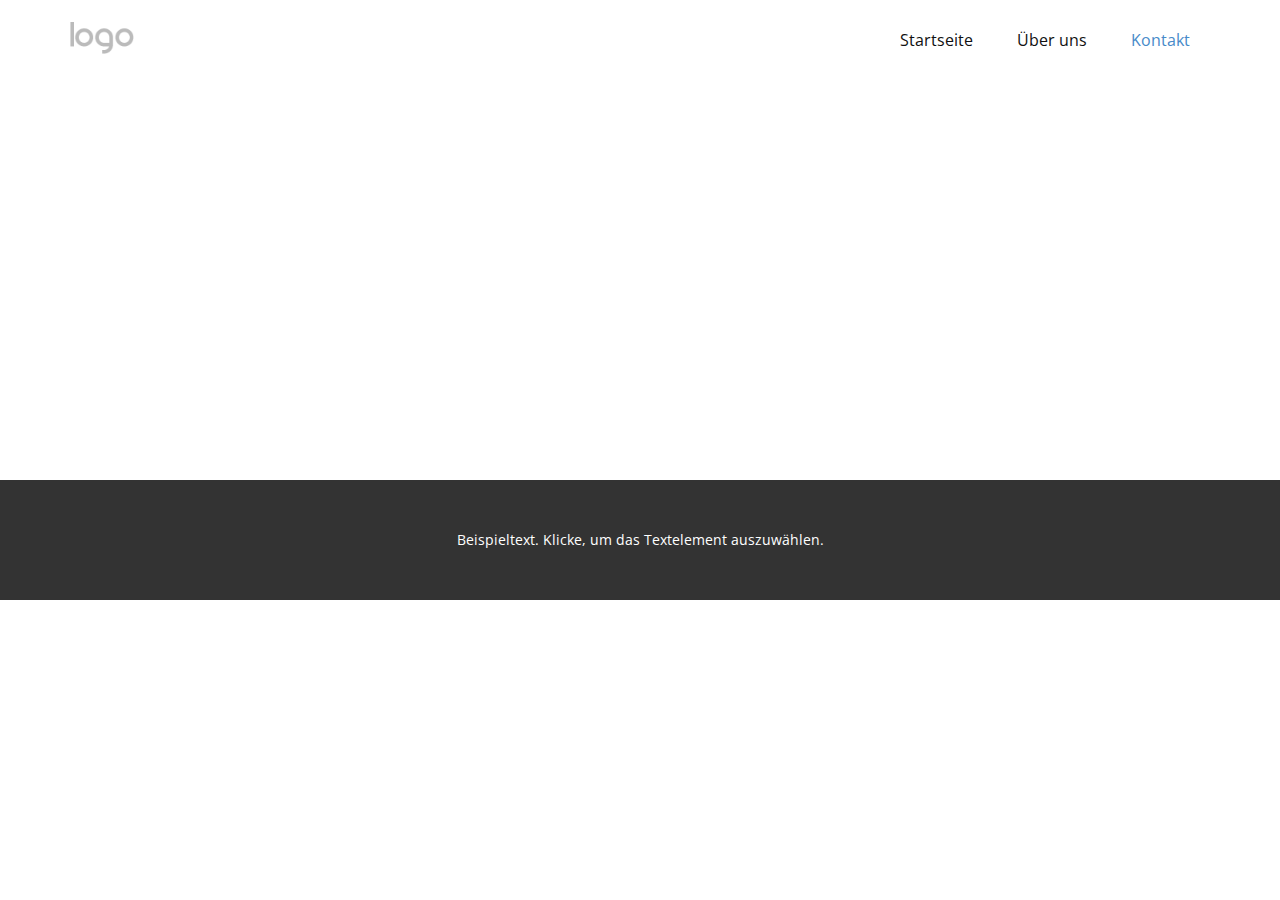
<file: Kontakt.html>
<!DOCTYPE html>
<html style="font-size: 16px;" lang="de">

<head>
  <meta name="viewport" content="width=device-width, initial-scale=1.0">
  <meta charset="utf-8">
  <meta name="keywords" content="">
  <meta name="description" content="">
  <title>Kontakt</title>
  <link rel="stylesheet" href="nicepage.css" media="screen">
  <link rel="stylesheet" href="Kontakt.css" media="screen">
  <script class="u-script" type="text/javascript" src="jquery.js" defer=""></script>
  <script class="u-script" type="text/javascript" src="nicepage.js" defer=""></script>
  <meta name="generator" content="Nicepage 7.1.0, nicepage.com">
  <link id="u-theme-google-font" rel="stylesheet"
    href="https://fonts.googleapis.com/css?family=Roboto:100,100i,300,300i,400,400i,500,500i,700,700i,900,900i|Open+Sans:300,300i,400,400i,500,500i,600,600i,700,700i,800,800i">



  <script type="application/ld+json">{
		"@context": "http://schema.org",
		"@type": "Organization",
		"name": "Ferienwohnung",
		"logo": "images/default-logo.png"
}</script>
  <meta name="theme-color" content="#478ac9">
  <meta property="og:title" content="Kontakt">
  <meta property="og:type" content="website">
  <meta data-intl-tel-input-cdn-path="intlTelInput/">
</head>

<body data-path-to-root="./" data-include-products="false" class="u-body u-xl-mode" data-lang="de">
  <header class="u-clearfix u-header u-header" id="sec-587d">
    <div class="u-clearfix u-sheet u-valign-middle u-sheet-1">
      <a href="#" class="u-image u-logo u-image-1">
        <img src="images/default-logo.png" class="u-logo-image u-logo-image-1">
      </a>
      <nav class="u-menu u-menu-one-level u-offcanvas u-menu-1">
        <div class="menu-collapse" style="font-size: 1rem; letter-spacing: 0px;">
          <a class="u-button-style u-custom-left-right-menu-spacing u-custom-padding-bottom u-custom-top-bottom-menu-spacing u-hamburger-link u-nav-link u-text-active-palette-1-base u-text-hover-palette-2-base"
            href="#">
            <svg class="u-svg-link" viewBox="0 0 24 24">
              <use xlink:href="#menu-hamburger"></use>
            </svg>
            <svg class="u-svg-content" version="1.1" id="menu-hamburger" viewBox="0 0 16 16" x="0px" y="0px"
              xmlns:xlink="http://www.w3.org/1999/xlink" xmlns="http://www.w3.org/2000/svg">
              <g>
                <rect y="1" width="16" height="2"></rect>
                <rect y="7" width="16" height="2"></rect>
                <rect y="13" width="16" height="2"></rect>
              </g>
            </svg>
          </a>
        </div>
        <div class="u-nav-container">
          <ul class="u-nav u-unstyled u-nav-1">
            <li class="u-nav-item"><a
                class="u-button-style u-nav-link u-text-active-palette-1-base u-text-hover-palette-2-base" href="./"
                style="padding: 10px 20px;">Startseite</a>
            </li>
            <li class="u-nav-item"><a
                class="u-button-style u-nav-link u-text-active-palette-1-base u-text-hover-palette-2-base"
                href="Über-uns.html" style="padding: 10px 20px;">Über uns</a>
            </li>
            <li class="u-nav-item"><a
                class="u-button-style u-nav-link u-text-active-palette-1-base u-text-hover-palette-2-base"
                href="Kontakt.html" style="padding: 10px 20px;">Kontakt</a>
            </li>
          </ul>
        </div>
        <div class="u-nav-container-collapse">
          <div class="u-black u-container-style u-inner-container-layout u-opacity u-opacity-95 u-sidenav">
            <div class="u-inner-container-layout u-sidenav-overflow">
              <div class="u-menu-close"></div>
              <ul class="u-align-center u-nav u-popupmenu-items u-unstyled u-nav-2">
                <li class="u-nav-item"><a class="u-button-style u-nav-link" href="./">Startseite</a>
                </li>
                <li class="u-nav-item"><a class="u-button-style u-nav-link" href="Über-uns.html">Über uns</a>
                </li>
                <li class="u-nav-item"><a class="u-button-style u-nav-link" href="Kontakt.html">Kontakt</a>
                </li>
              </ul>
            </div>
          </div>
          <div class="u-black u-menu-overlay u-opacity u-opacity-70"></div>
        </div>
      </nav>
    </div>
  </header>
  <section class="u-clearfix u-section-1" id="sec-e0ab">
    <div class="u-clearfix u-sheet u-sheet-1"></div>
  </section>



  <footer class="u-align-center u-clearfix u-container-align-center u-footer u-grey-80 u-footer" id="sec-11b0">
    <div class="u-clearfix u-sheet u-sheet-1">
      <p class="u-small-text u-text u-text-variant u-text-1">Beispieltext. Klicke, um das Textelement auszuwählen.</p>
    </div>
  </footer>

</body>

</html>
</file>
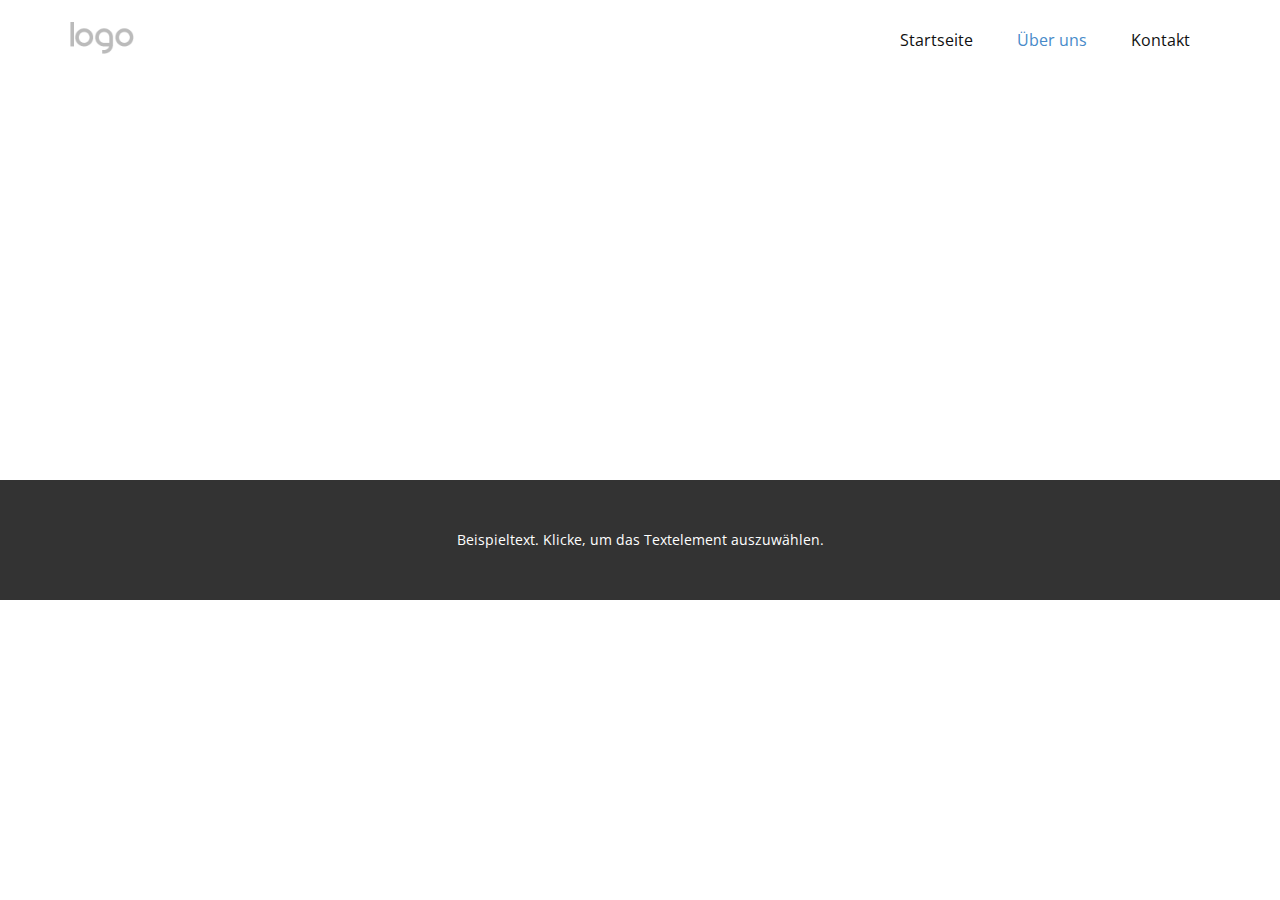
<file: Über-uns.html>
<!DOCTYPE html>
<html style="font-size: 16px;" lang="de">

<head>
  <meta name="viewport" content="width=device-width, initial-scale=1.0">
  <meta charset="utf-8">
  <meta name="keywords" content="">
  <meta name="description" content="">
  <title>Über uns</title>
  <link rel="stylesheet" href="nicepage.css" media="screen">
  <link rel="stylesheet" href="Über-uns.css" media="screen">
  <script class="u-script" type="text/javascript" src="jquery.js" defer=""></script>
  <script class="u-script" type="text/javascript" src="nicepage.js" defer=""></script>
  <meta name="generator" content="Nicepage 7.1.0, nicepage.com">
  <link id="u-theme-google-font" rel="stylesheet"
    href="https://fonts.googleapis.com/css?family=Roboto:100,100i,300,300i,400,400i,500,500i,700,700i,900,900i|Open+Sans:300,300i,400,400i,500,500i,600,600i,700,700i,800,800i">



  <script type="application/ld+json">{
		"@context": "http://schema.org",
		"@type": "Organization",
		"name": "Ferienwohnung",
		"logo": "images/default-logo.png"
}</script>
  <meta name="theme-color" content="#478ac9">
  <meta property="og:title" content="Über uns">
  <meta property="og:type" content="website">
  <meta data-intl-tel-input-cdn-path="intlTelInput/">
</head>

<body data-path-to-root="./" data-include-products="false" class="u-body u-xl-mode" data-lang="de">
  <header class="u-clearfix u-header u-header" id="sec-587d">
    <div class="u-clearfix u-sheet u-valign-middle u-sheet-1">
      <a href="#" class="u-image u-logo u-image-1">
        <img src="images/default-logo.png" class="u-logo-image u-logo-image-1">
      </a>
      <nav class="u-menu u-menu-one-level u-offcanvas u-menu-1">
        <div class="menu-collapse" style="font-size: 1rem; letter-spacing: 0px;">
          <a class="u-button-style u-custom-left-right-menu-spacing u-custom-padding-bottom u-custom-top-bottom-menu-spacing u-hamburger-link u-nav-link u-text-active-palette-1-base u-text-hover-palette-2-base"
            href="#">
            <svg class="u-svg-link" viewBox="0 0 24 24">
              <use xlink:href="#menu-hamburger"></use>
            </svg>
            <svg class="u-svg-content" version="1.1" id="menu-hamburger" viewBox="0 0 16 16" x="0px" y="0px"
              xmlns:xlink="http://www.w3.org/1999/xlink" xmlns="http://www.w3.org/2000/svg">
              <g>
                <rect y="1" width="16" height="2"></rect>
                <rect y="7" width="16" height="2"></rect>
                <rect y="13" width="16" height="2"></rect>
              </g>
            </svg>
          </a>
        </div>
        <div class="u-nav-container">
          <ul class="u-nav u-unstyled u-nav-1">
            <li class="u-nav-item"><a
                class="u-button-style u-nav-link u-text-active-palette-1-base u-text-hover-palette-2-base" href="./"
                style="padding: 10px 20px;">Startseite</a>
            </li>
            <li class="u-nav-item"><a
                class="u-button-style u-nav-link u-text-active-palette-1-base u-text-hover-palette-2-base"
                href="Über-uns.html" style="padding: 10px 20px;">Über uns</a>
            </li>
            <li class="u-nav-item"><a
                class="u-button-style u-nav-link u-text-active-palette-1-base u-text-hover-palette-2-base"
                href="Kontakt.html" style="padding: 10px 20px;">Kontakt</a>
            </li>
          </ul>
        </div>
        <div class="u-nav-container-collapse">
          <div class="u-black u-container-style u-inner-container-layout u-opacity u-opacity-95 u-sidenav">
            <div class="u-inner-container-layout u-sidenav-overflow">
              <div class="u-menu-close"></div>
              <ul class="u-align-center u-nav u-popupmenu-items u-unstyled u-nav-2">
                <li class="u-nav-item"><a class="u-button-style u-nav-link" href="./">Startseite</a>
                </li>
                <li class="u-nav-item"><a class="u-button-style u-nav-link" href="Über-uns.html">Über uns</a>
                </li>
                <li class="u-nav-item"><a class="u-button-style u-nav-link" href="Kontakt.html">Kontakt</a>
                </li>
              </ul>
            </div>
          </div>
          <div class="u-black u-menu-overlay u-opacity u-opacity-70"></div>
        </div>
      </nav>
    </div>
  </header>
  <section class="u-clearfix u-section-1" id="sec-72a3">
    <div class="u-clearfix u-sheet u-sheet-1"></div>
  </section>



  <footer class="u-align-center u-clearfix u-container-align-center u-footer u-grey-80 u-footer" id="sec-11b0">
    <div class="u-clearfix u-sheet u-sheet-1">
      <p class="u-small-text u-text u-text-variant u-text-1">Beispieltext. Klicke, um das Textelement auszuwählen.</p>
    </div>
  </footer>

</body>

</html>
</file>
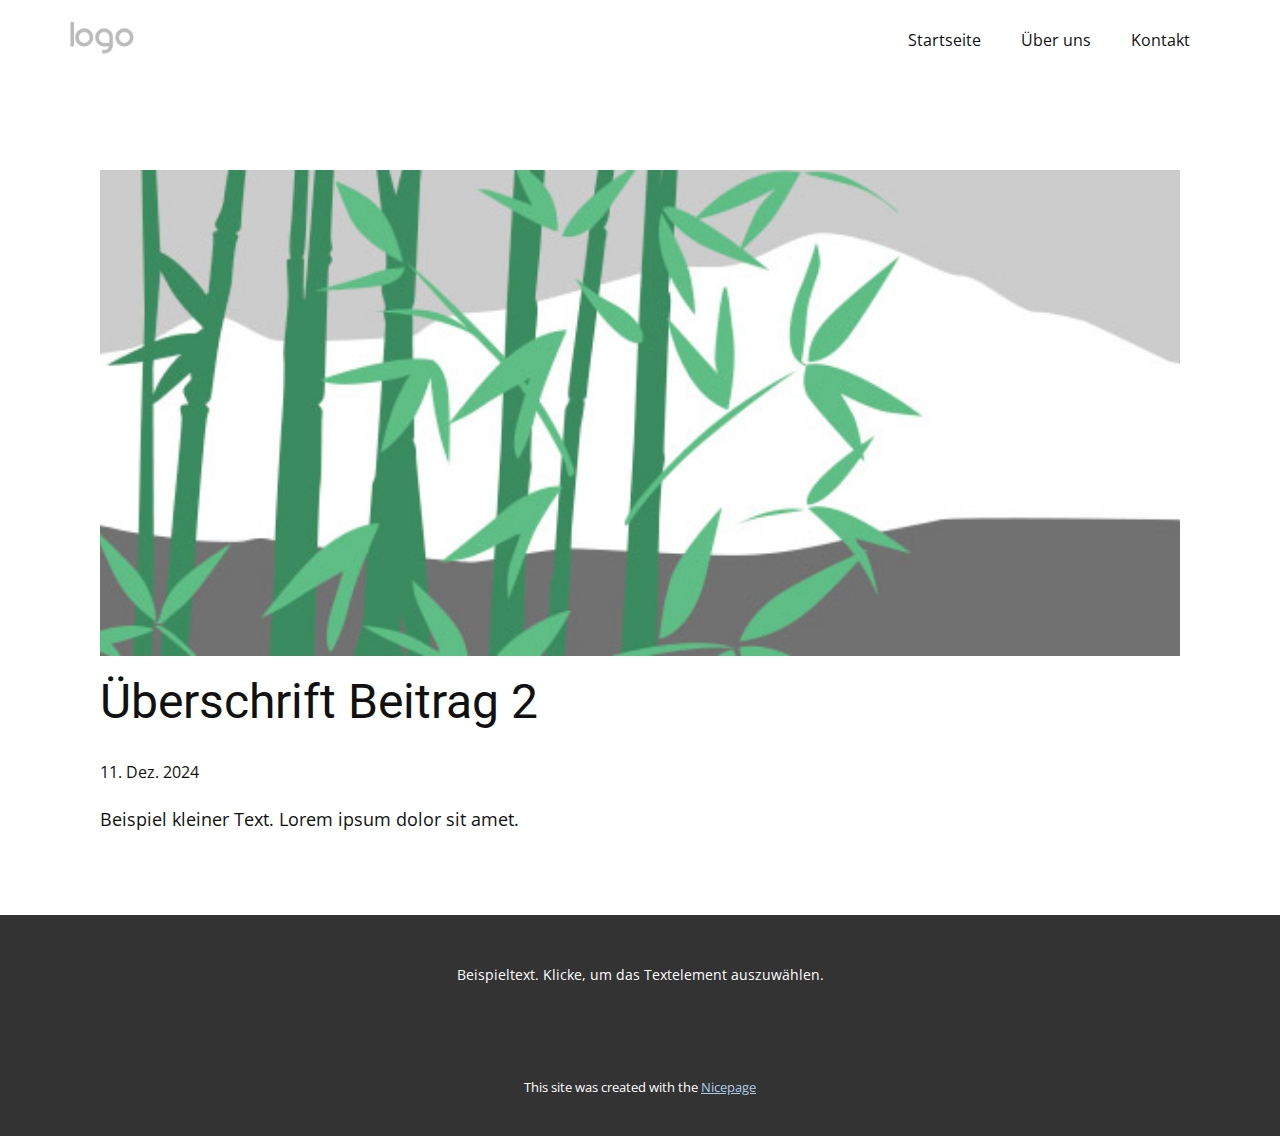
<file: blog/beitrag-1.html>
<!DOCTYPE html>
<html style="font-size: 16px;" lang="de"><head>
    <meta name="viewport" content="width=device-width, initial-scale=1.0">
    <meta charset="utf-8">
    <meta name="keywords" content="Überschrift Beitrag 1">
    <meta name="description" content="">
    <title>Überschrift Beitrag 2</title>
    <link rel="stylesheet" href="../nicepage.css" media="screen">
<link rel="stylesheet" href="../Post-Template.css" media="screen">
    <script class="u-script" type="text/javascript" src="../jquery.js" defer=""></script>
    <script class="u-script" type="text/javascript" src="../nicepage.js" defer=""></script>
    <meta name="generator" content="Nicepage 7.1.0, nicepage.com">
    <link id="u-theme-google-font" rel="stylesheet" href="https://fonts.googleapis.com/css?family=Roboto:100,100i,300,300i,400,400i,500,500i,700,700i,900,900i|Open+Sans:300,300i,400,400i,500,500i,600,600i,700,700i,800,800i">
    
    
    
    <script type="application/ld+json">{
		"@context": "http://schema.org",
		"@type": "Organization",
		"name": "Ferienwohnung",
		"logo": "images/default-logo.png"
}</script>
    <meta name="theme-color" content="#478ac9">
  <meta data-intl-tel-input-cdn-path="intlTelInput/"></head>
  <body data-path-to-root="./" data-include-products="false" class="u-body u-xl-mode" data-lang="de"><header class="u-clearfix u-header u-header" id="sec-587d"><div class="u-clearfix u-sheet u-valign-middle u-sheet-1">
        <a href="#" class="u-image u-logo u-image-1">
          <img src="../images/default-logo.png" class="u-logo-image u-logo-image-1">
        </a>
        <nav class="u-menu u-menu-one-level u-offcanvas u-menu-1">
          <div class="menu-collapse" style="font-size: 1rem; letter-spacing: 0px;">
            <a class="u-button-style u-custom-left-right-menu-spacing u-custom-padding-bottom u-custom-top-bottom-menu-spacing u-hamburger-link u-nav-link u-text-active-palette-1-base u-text-hover-palette-2-base" href="#">
              <svg class="u-svg-link" viewBox="0 0 24 24"><use xlink:href="#menu-hamburger"></use></svg>
              <svg class="u-svg-content" version="1.1" id="menu-hamburger" viewBox="0 0 16 16" x="0px" y="0px" xmlns:xlink="http://www.w3.org/1999/xlink" xmlns="http://www.w3.org/2000/svg"><g><rect y="1" width="16" height="2"></rect><rect y="7" width="16" height="2"></rect><rect y="13" width="16" height="2"></rect>
</g></svg>
            </a>
          </div>
          <div class="u-nav-container">
            <ul class="u-nav u-unstyled u-nav-1"><li class="u-nav-item"><a class="u-button-style u-nav-link u-text-active-palette-1-base u-text-hover-palette-2-base" href="../" style="padding: 10px 20px;">Startseite</a>
</li><li class="u-nav-item"><a class="u-button-style u-nav-link u-text-active-palette-1-base u-text-hover-palette-2-base" href="../Über-uns.html" style="padding: 10px 20px;">Über uns</a>
</li><li class="u-nav-item"><a class="u-button-style u-nav-link u-text-active-palette-1-base u-text-hover-palette-2-base" href="../Kontakt.html" style="padding: 10px 20px;">Kontakt</a>
</li></ul>
          </div>
          <div class="u-nav-container-collapse">
            <div class="u-black u-container-style u-inner-container-layout u-opacity u-opacity-95 u-sidenav">
              <div class="u-inner-container-layout u-sidenav-overflow">
                <div class="u-menu-close"></div>
                <ul class="u-align-center u-nav u-popupmenu-items u-unstyled u-nav-2"><li class="u-nav-item"><a class="u-button-style u-nav-link" href="../">Startseite</a>
</li><li class="u-nav-item"><a class="u-button-style u-nav-link" href="../Über-uns.html">Über uns</a>
</li><li class="u-nav-item"><a class="u-button-style u-nav-link" href="../Kontakt.html">Kontakt</a>
</li></ul>
              </div>
            </div>
            <div class="u-black u-menu-overlay u-opacity u-opacity-70"></div>
          </div>
        </nav>
      </div></header>
    <section class="u-align-center u-clearfix u-section-1" id="sec-7bad">
      <div class="u-clearfix u-sheet u-valign-middle-md u-valign-middle-sm u-valign-middle-xs u-sheet-1"><!--post_details--><!--post_details_options_json--><!--{"source":""}--><!--/post_details_options_json--><!--blog_post-->
        <div class="u-container-style u-expanded-width u-post-details u-post-details-1">
          <div class="u-container-layout u-valign-middle u-container-layout-1"><!--blog_post_image-->
            <img alt="" class="u-blog-control u-expanded-width u-image u-image-default u-image-1" src="../images/68f64b9d.jpeg"><!--/blog_post_image--><!--blog_post_header-->
            <h2 class="u-blog-control u-text u-text-1">Überschrift Beitrag 2</h2><!--/blog_post_header--><!--blog_post_metadata-->
            <div class="u-blog-control u-metadata u-metadata-1"><!--blog_post_metadata_date-->
              <span class="u-meta-date u-meta-icon">11. Dez. 2024</span><!--/blog_post_metadata_date--><!--blog_post_metadata_category-->
              <!--/blog_post_metadata_category--><!--blog_post_metadata_comments-->
              <!--/blog_post_metadata_comments-->
            </div><!--/blog_post_metadata--><!--blog_post_content-->
            <div class="u-align-justify u-blog-control u-post-content u-text u-text-2 fr-view">
  <p>Beispiel kleiner Text. Lorem ipsum dolor sit amet.</p>
  </div><!--/blog_post_content-->
          </div>
        </div><!--/blog_post--><!--/post_details-->
      </div>
    </section>
    
    
    
    <footer class="u-align-center u-clearfix u-container-align-center u-footer u-grey-80 u-footer" id="sec-11b0"><div class="u-clearfix u-sheet u-sheet-1">
        <p class="u-small-text u-text u-text-variant u-text-1">Beispieltext. Klicke, um das Textelement auszuwählen.</p>
      </div></footer>
    <section class="u-backlink u-clearfix u-grey-80">
      <p class="u-text">
        <span>This site was created with the </span>
        <a class="u-link" href="https://nicepage.com/" target="_blank" rel="nofollow">
          <span>Nicepage</span>
        </a>
      </p>
    </section>
  
</body></html>
</file>
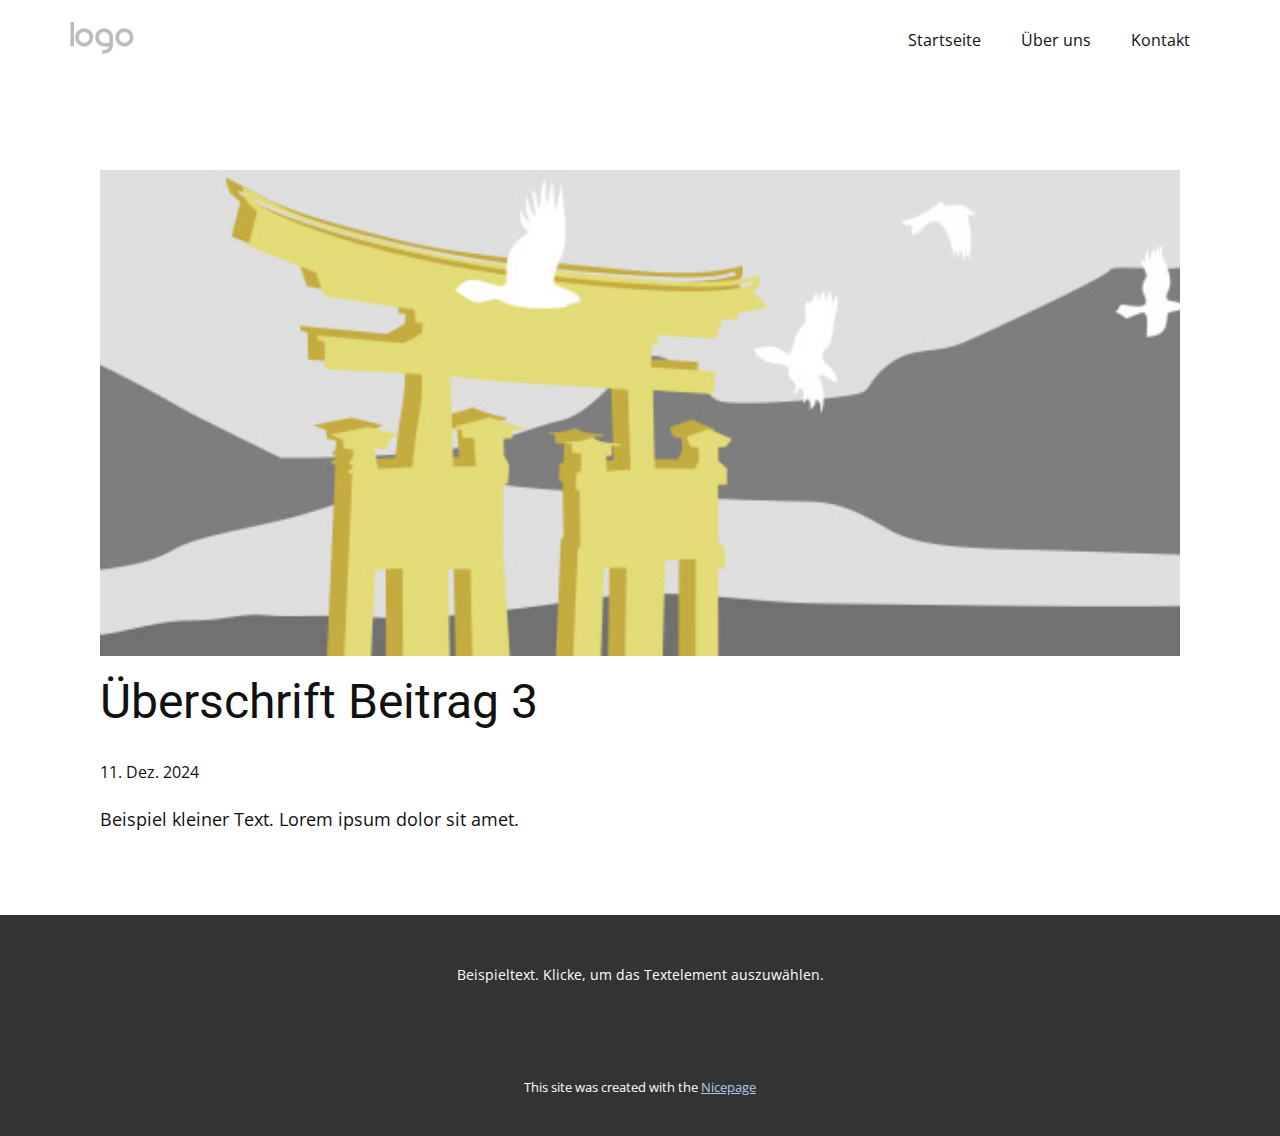
<file: blog/beitrag-2.html>
<!DOCTYPE html>
<html style="font-size: 16px;" lang="de"><head>
    <meta name="viewport" content="width=device-width, initial-scale=1.0">
    <meta charset="utf-8">
    <meta name="keywords" content="Überschrift Beitrag 1">
    <meta name="description" content="">
    <title>Überschrift Beitrag 3</title>
    <link rel="stylesheet" href="../nicepage.css" media="screen">
<link rel="stylesheet" href="../Post-Template.css" media="screen">
    <script class="u-script" type="text/javascript" src="../jquery.js" defer=""></script>
    <script class="u-script" type="text/javascript" src="../nicepage.js" defer=""></script>
    <meta name="generator" content="Nicepage 7.1.0, nicepage.com">
    <link id="u-theme-google-font" rel="stylesheet" href="https://fonts.googleapis.com/css?family=Roboto:100,100i,300,300i,400,400i,500,500i,700,700i,900,900i|Open+Sans:300,300i,400,400i,500,500i,600,600i,700,700i,800,800i">
    
    
    
    <script type="application/ld+json">{
		"@context": "http://schema.org",
		"@type": "Organization",
		"name": "Ferienwohnung",
		"logo": "images/default-logo.png"
}</script>
    <meta name="theme-color" content="#478ac9">
  <meta data-intl-tel-input-cdn-path="intlTelInput/"></head>
  <body data-path-to-root="./" data-include-products="false" class="u-body u-xl-mode" data-lang="de"><header class="u-clearfix u-header u-header" id="sec-587d"><div class="u-clearfix u-sheet u-valign-middle u-sheet-1">
        <a href="#" class="u-image u-logo u-image-1">
          <img src="../images/default-logo.png" class="u-logo-image u-logo-image-1">
        </a>
        <nav class="u-menu u-menu-one-level u-offcanvas u-menu-1">
          <div class="menu-collapse" style="font-size: 1rem; letter-spacing: 0px;">
            <a class="u-button-style u-custom-left-right-menu-spacing u-custom-padding-bottom u-custom-top-bottom-menu-spacing u-hamburger-link u-nav-link u-text-active-palette-1-base u-text-hover-palette-2-base" href="#">
              <svg class="u-svg-link" viewBox="0 0 24 24"><use xlink:href="#menu-hamburger"></use></svg>
              <svg class="u-svg-content" version="1.1" id="menu-hamburger" viewBox="0 0 16 16" x="0px" y="0px" xmlns:xlink="http://www.w3.org/1999/xlink" xmlns="http://www.w3.org/2000/svg"><g><rect y="1" width="16" height="2"></rect><rect y="7" width="16" height="2"></rect><rect y="13" width="16" height="2"></rect>
</g></svg>
            </a>
          </div>
          <div class="u-nav-container">
            <ul class="u-nav u-unstyled u-nav-1"><li class="u-nav-item"><a class="u-button-style u-nav-link u-text-active-palette-1-base u-text-hover-palette-2-base" href="../" style="padding: 10px 20px;">Startseite</a>
</li><li class="u-nav-item"><a class="u-button-style u-nav-link u-text-active-palette-1-base u-text-hover-palette-2-base" href="../Über-uns.html" style="padding: 10px 20px;">Über uns</a>
</li><li class="u-nav-item"><a class="u-button-style u-nav-link u-text-active-palette-1-base u-text-hover-palette-2-base" href="../Kontakt.html" style="padding: 10px 20px;">Kontakt</a>
</li></ul>
          </div>
          <div class="u-nav-container-collapse">
            <div class="u-black u-container-style u-inner-container-layout u-opacity u-opacity-95 u-sidenav">
              <div class="u-inner-container-layout u-sidenav-overflow">
                <div class="u-menu-close"></div>
                <ul class="u-align-center u-nav u-popupmenu-items u-unstyled u-nav-2"><li class="u-nav-item"><a class="u-button-style u-nav-link" href="../">Startseite</a>
</li><li class="u-nav-item"><a class="u-button-style u-nav-link" href="../Über-uns.html">Über uns</a>
</li><li class="u-nav-item"><a class="u-button-style u-nav-link" href="../Kontakt.html">Kontakt</a>
</li></ul>
              </div>
            </div>
            <div class="u-black u-menu-overlay u-opacity u-opacity-70"></div>
          </div>
        </nav>
      </div></header>
    <section class="u-align-center u-clearfix u-section-1" id="sec-7bad">
      <div class="u-clearfix u-sheet u-valign-middle-md u-valign-middle-sm u-valign-middle-xs u-sheet-1"><!--post_details--><!--post_details_options_json--><!--{"source":""}--><!--/post_details_options_json--><!--blog_post-->
        <div class="u-container-style u-expanded-width u-post-details u-post-details-1">
          <div class="u-container-layout u-valign-middle u-container-layout-1"><!--blog_post_image-->
            <img alt="" class="u-blog-control u-expanded-width u-image u-image-default u-image-1" src="../images/8ad73f3c.jpeg"><!--/blog_post_image--><!--blog_post_header-->
            <h2 class="u-blog-control u-text u-text-1">Überschrift Beitrag 3</h2><!--/blog_post_header--><!--blog_post_metadata-->
            <div class="u-blog-control u-metadata u-metadata-1"><!--blog_post_metadata_date-->
              <span class="u-meta-date u-meta-icon">11. Dez. 2024</span><!--/blog_post_metadata_date--><!--blog_post_metadata_category-->
              <!--/blog_post_metadata_category--><!--blog_post_metadata_comments-->
              <!--/blog_post_metadata_comments-->
            </div><!--/blog_post_metadata--><!--blog_post_content-->
            <div class="u-align-justify u-blog-control u-post-content u-text u-text-2 fr-view">
  <p>Beispiel kleiner Text. Lorem ipsum dolor sit amet.</p>
  </div><!--/blog_post_content-->
          </div>
        </div><!--/blog_post--><!--/post_details-->
      </div>
    </section>
    
    
    
    <footer class="u-align-center u-clearfix u-container-align-center u-footer u-grey-80 u-footer" id="sec-11b0"><div class="u-clearfix u-sheet u-sheet-1">
        <p class="u-small-text u-text u-text-variant u-text-1">Beispieltext. Klicke, um das Textelement auszuwählen.</p>
      </div></footer>
    <section class="u-backlink u-clearfix u-grey-80">
      <p class="u-text">
        <span>This site was created with the </span>
        <a class="u-link" href="https://nicepage.com/" target="_blank" rel="nofollow">
          <span>Nicepage</span>
        </a>
      </p>
    </section>
  
</body></html>
</file>
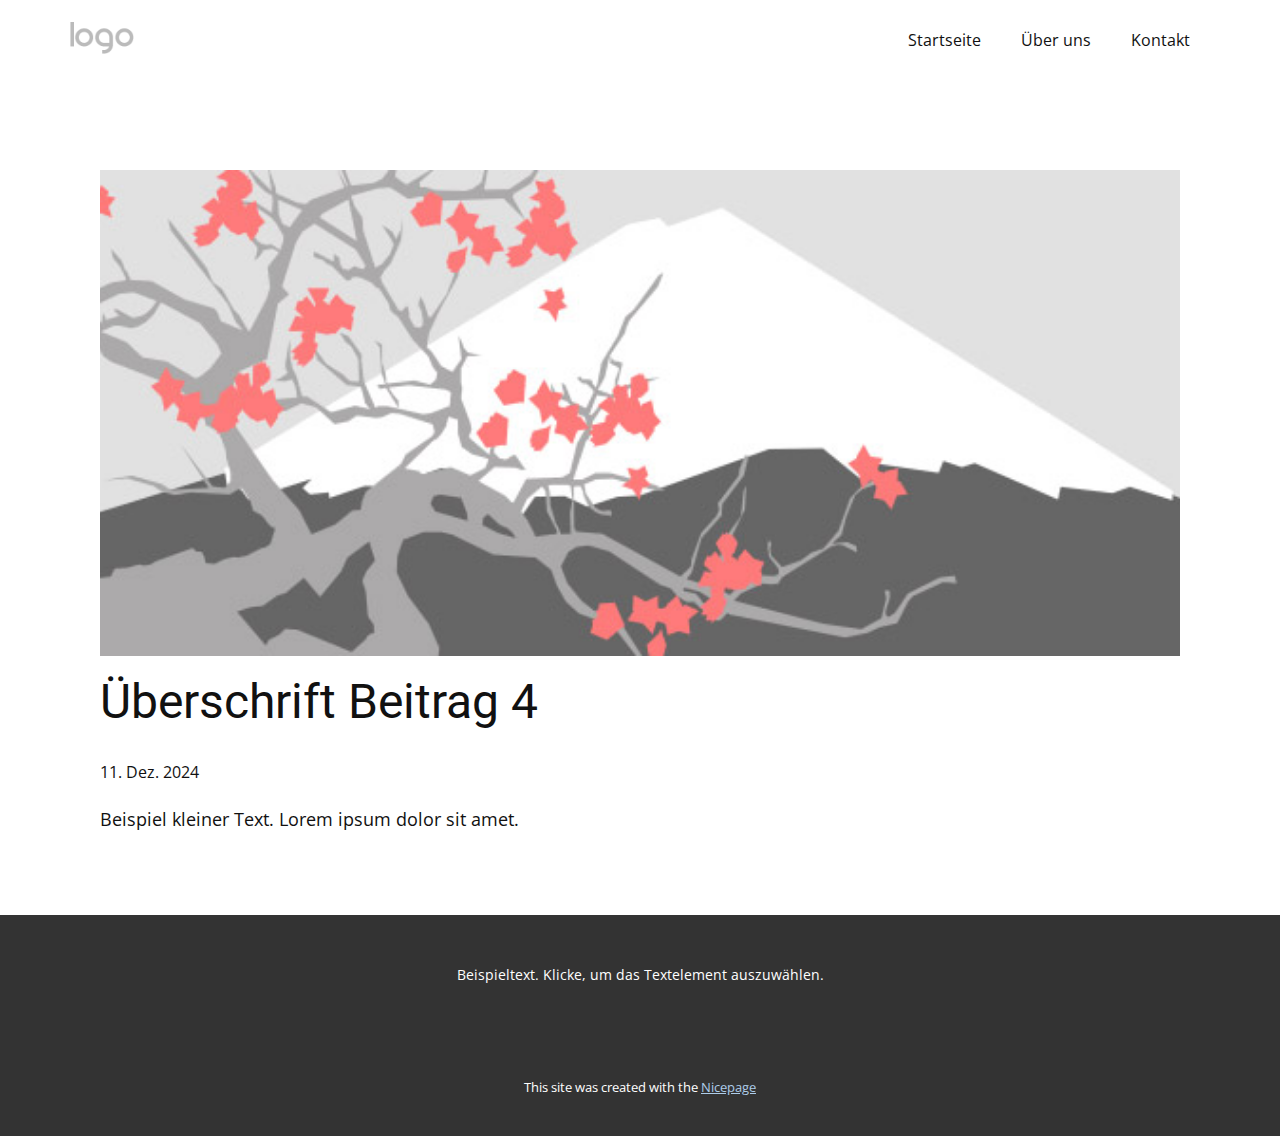
<file: blog/beitrag-3.html>
<!DOCTYPE html>
<html style="font-size: 16px;" lang="de"><head>
    <meta name="viewport" content="width=device-width, initial-scale=1.0">
    <meta charset="utf-8">
    <meta name="keywords" content="Überschrift Beitrag 1">
    <meta name="description" content="">
    <title>Überschrift Beitrag 4</title>
    <link rel="stylesheet" href="../nicepage.css" media="screen">
<link rel="stylesheet" href="../Post-Template.css" media="screen">
    <script class="u-script" type="text/javascript" src="../jquery.js" defer=""></script>
    <script class="u-script" type="text/javascript" src="../nicepage.js" defer=""></script>
    <meta name="generator" content="Nicepage 7.1.0, nicepage.com">
    <link id="u-theme-google-font" rel="stylesheet" href="https://fonts.googleapis.com/css?family=Roboto:100,100i,300,300i,400,400i,500,500i,700,700i,900,900i|Open+Sans:300,300i,400,400i,500,500i,600,600i,700,700i,800,800i">
    
    
    
    <script type="application/ld+json">{
		"@context": "http://schema.org",
		"@type": "Organization",
		"name": "Ferienwohnung",
		"logo": "images/default-logo.png"
}</script>
    <meta name="theme-color" content="#478ac9">
  <meta data-intl-tel-input-cdn-path="intlTelInput/"></head>
  <body data-path-to-root="./" data-include-products="false" class="u-body u-xl-mode" data-lang="de"><header class="u-clearfix u-header u-header" id="sec-587d"><div class="u-clearfix u-sheet u-valign-middle u-sheet-1">
        <a href="#" class="u-image u-logo u-image-1">
          <img src="../images/default-logo.png" class="u-logo-image u-logo-image-1">
        </a>
        <nav class="u-menu u-menu-one-level u-offcanvas u-menu-1">
          <div class="menu-collapse" style="font-size: 1rem; letter-spacing: 0px;">
            <a class="u-button-style u-custom-left-right-menu-spacing u-custom-padding-bottom u-custom-top-bottom-menu-spacing u-hamburger-link u-nav-link u-text-active-palette-1-base u-text-hover-palette-2-base" href="#">
              <svg class="u-svg-link" viewBox="0 0 24 24"><use xlink:href="#menu-hamburger"></use></svg>
              <svg class="u-svg-content" version="1.1" id="menu-hamburger" viewBox="0 0 16 16" x="0px" y="0px" xmlns:xlink="http://www.w3.org/1999/xlink" xmlns="http://www.w3.org/2000/svg"><g><rect y="1" width="16" height="2"></rect><rect y="7" width="16" height="2"></rect><rect y="13" width="16" height="2"></rect>
</g></svg>
            </a>
          </div>
          <div class="u-nav-container">
            <ul class="u-nav u-unstyled u-nav-1"><li class="u-nav-item"><a class="u-button-style u-nav-link u-text-active-palette-1-base u-text-hover-palette-2-base" href="../" style="padding: 10px 20px;">Startseite</a>
</li><li class="u-nav-item"><a class="u-button-style u-nav-link u-text-active-palette-1-base u-text-hover-palette-2-base" href="../Über-uns.html" style="padding: 10px 20px;">Über uns</a>
</li><li class="u-nav-item"><a class="u-button-style u-nav-link u-text-active-palette-1-base u-text-hover-palette-2-base" href="../Kontakt.html" style="padding: 10px 20px;">Kontakt</a>
</li></ul>
          </div>
          <div class="u-nav-container-collapse">
            <div class="u-black u-container-style u-inner-container-layout u-opacity u-opacity-95 u-sidenav">
              <div class="u-inner-container-layout u-sidenav-overflow">
                <div class="u-menu-close"></div>
                <ul class="u-align-center u-nav u-popupmenu-items u-unstyled u-nav-2"><li class="u-nav-item"><a class="u-button-style u-nav-link" href="../">Startseite</a>
</li><li class="u-nav-item"><a class="u-button-style u-nav-link" href="../Über-uns.html">Über uns</a>
</li><li class="u-nav-item"><a class="u-button-style u-nav-link" href="../Kontakt.html">Kontakt</a>
</li></ul>
              </div>
            </div>
            <div class="u-black u-menu-overlay u-opacity u-opacity-70"></div>
          </div>
        </nav>
      </div></header>
    <section class="u-align-center u-clearfix u-section-1" id="sec-7bad">
      <div class="u-clearfix u-sheet u-valign-middle-md u-valign-middle-sm u-valign-middle-xs u-sheet-1"><!--post_details--><!--post_details_options_json--><!--{"source":""}--><!--/post_details_options_json--><!--blog_post-->
        <div class="u-container-style u-expanded-width u-post-details u-post-details-1">
          <div class="u-container-layout u-valign-middle u-container-layout-1"><!--blog_post_image-->
            <img alt="" class="u-blog-control u-expanded-width u-image u-image-default u-image-1" src="../images/0fd3416c.jpeg"><!--/blog_post_image--><!--blog_post_header-->
            <h2 class="u-blog-control u-text u-text-1">Überschrift Beitrag 4</h2><!--/blog_post_header--><!--blog_post_metadata-->
            <div class="u-blog-control u-metadata u-metadata-1"><!--blog_post_metadata_date-->
              <span class="u-meta-date u-meta-icon">11. Dez. 2024</span><!--/blog_post_metadata_date--><!--blog_post_metadata_category-->
              <!--/blog_post_metadata_category--><!--blog_post_metadata_comments-->
              <!--/blog_post_metadata_comments-->
            </div><!--/blog_post_metadata--><!--blog_post_content-->
            <div class="u-align-justify u-blog-control u-post-content u-text u-text-2 fr-view">
  <p>Beispiel kleiner Text. Lorem ipsum dolor sit amet.</p>
  </div><!--/blog_post_content-->
          </div>
        </div><!--/blog_post--><!--/post_details-->
      </div>
    </section>
    
    
    
    <footer class="u-align-center u-clearfix u-container-align-center u-footer u-grey-80 u-footer" id="sec-11b0"><div class="u-clearfix u-sheet u-sheet-1">
        <p class="u-small-text u-text u-text-variant u-text-1">Beispieltext. Klicke, um das Textelement auszuwählen.</p>
      </div></footer>
    <section class="u-backlink u-clearfix u-grey-80">
      <p class="u-text">
        <span>This site was created with the </span>
        <a class="u-link" href="https://nicepage.com/" target="_blank" rel="nofollow">
          <span>Nicepage</span>
        </a>
      </p>
    </section>
  
</body></html>
</file>
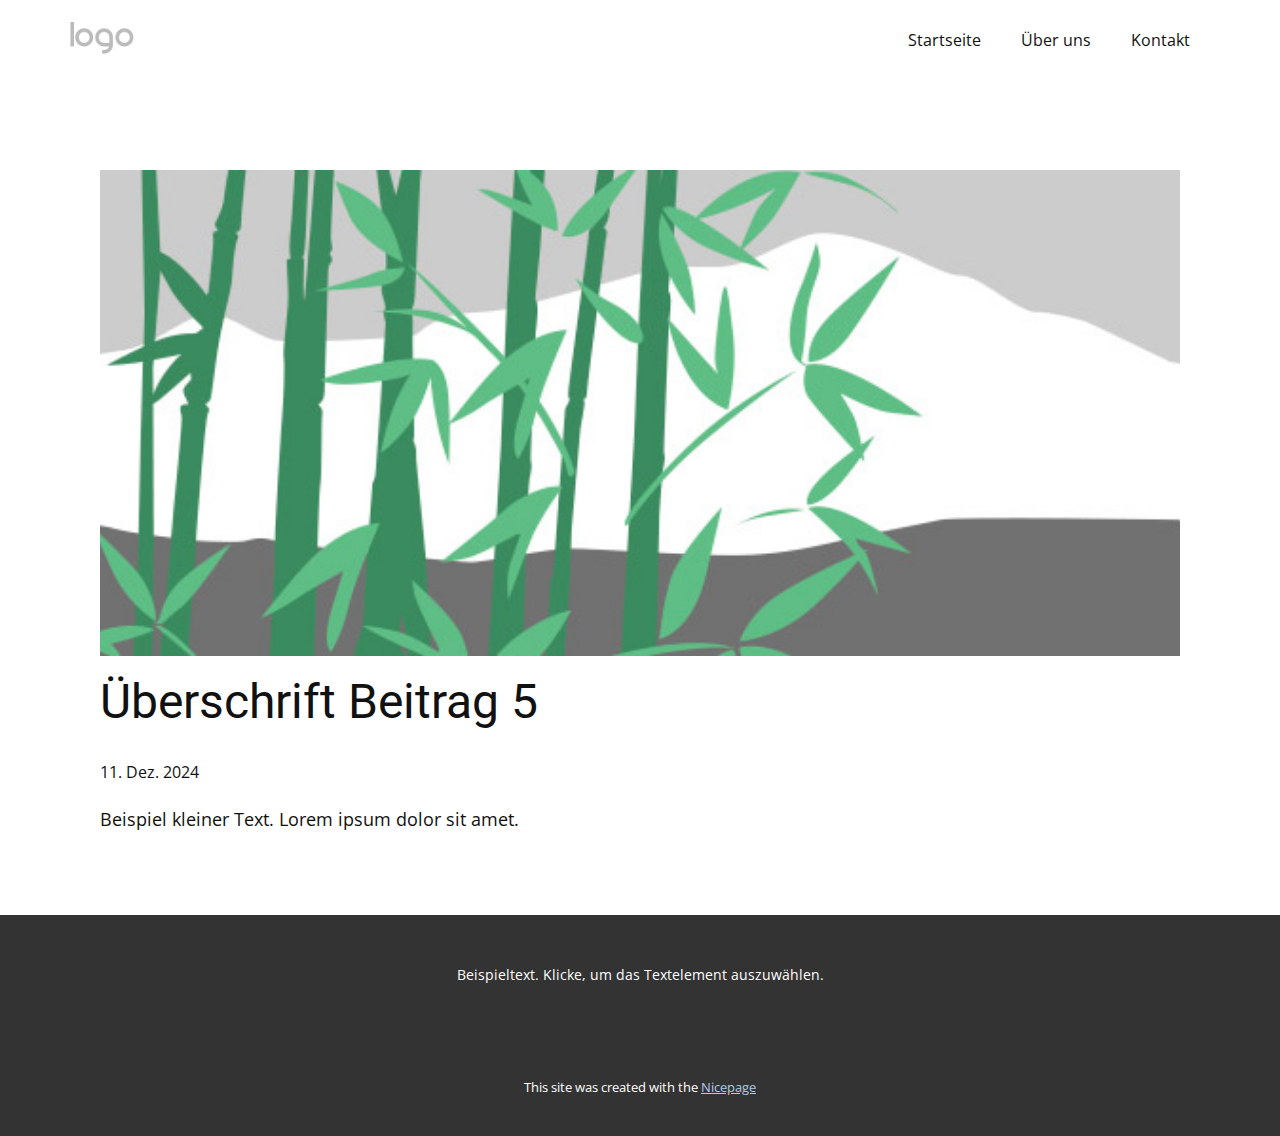
<file: blog/beitrag-4.html>
<!DOCTYPE html>
<html style="font-size: 16px;" lang="de"><head>
    <meta name="viewport" content="width=device-width, initial-scale=1.0">
    <meta charset="utf-8">
    <meta name="keywords" content="Überschrift Beitrag 1">
    <meta name="description" content="">
    <title>Überschrift Beitrag 5</title>
    <link rel="stylesheet" href="../nicepage.css" media="screen">
<link rel="stylesheet" href="../Post-Template.css" media="screen">
    <script class="u-script" type="text/javascript" src="../jquery.js" defer=""></script>
    <script class="u-script" type="text/javascript" src="../nicepage.js" defer=""></script>
    <meta name="generator" content="Nicepage 7.1.0, nicepage.com">
    <link id="u-theme-google-font" rel="stylesheet" href="https://fonts.googleapis.com/css?family=Roboto:100,100i,300,300i,400,400i,500,500i,700,700i,900,900i|Open+Sans:300,300i,400,400i,500,500i,600,600i,700,700i,800,800i">
    
    
    
    <script type="application/ld+json">{
		"@context": "http://schema.org",
		"@type": "Organization",
		"name": "Ferienwohnung",
		"logo": "images/default-logo.png"
}</script>
    <meta name="theme-color" content="#478ac9">
  <meta data-intl-tel-input-cdn-path="intlTelInput/"></head>
  <body data-path-to-root="./" data-include-products="false" class="u-body u-xl-mode" data-lang="de"><header class="u-clearfix u-header u-header" id="sec-587d"><div class="u-clearfix u-sheet u-valign-middle u-sheet-1">
        <a href="#" class="u-image u-logo u-image-1">
          <img src="../images/default-logo.png" class="u-logo-image u-logo-image-1">
        </a>
        <nav class="u-menu u-menu-one-level u-offcanvas u-menu-1">
          <div class="menu-collapse" style="font-size: 1rem; letter-spacing: 0px;">
            <a class="u-button-style u-custom-left-right-menu-spacing u-custom-padding-bottom u-custom-top-bottom-menu-spacing u-hamburger-link u-nav-link u-text-active-palette-1-base u-text-hover-palette-2-base" href="#">
              <svg class="u-svg-link" viewBox="0 0 24 24"><use xlink:href="#menu-hamburger"></use></svg>
              <svg class="u-svg-content" version="1.1" id="menu-hamburger" viewBox="0 0 16 16" x="0px" y="0px" xmlns:xlink="http://www.w3.org/1999/xlink" xmlns="http://www.w3.org/2000/svg"><g><rect y="1" width="16" height="2"></rect><rect y="7" width="16" height="2"></rect><rect y="13" width="16" height="2"></rect>
</g></svg>
            </a>
          </div>
          <div class="u-nav-container">
            <ul class="u-nav u-unstyled u-nav-1"><li class="u-nav-item"><a class="u-button-style u-nav-link u-text-active-palette-1-base u-text-hover-palette-2-base" href="../" style="padding: 10px 20px;">Startseite</a>
</li><li class="u-nav-item"><a class="u-button-style u-nav-link u-text-active-palette-1-base u-text-hover-palette-2-base" href="../Über-uns.html" style="padding: 10px 20px;">Über uns</a>
</li><li class="u-nav-item"><a class="u-button-style u-nav-link u-text-active-palette-1-base u-text-hover-palette-2-base" href="../Kontakt.html" style="padding: 10px 20px;">Kontakt</a>
</li></ul>
          </div>
          <div class="u-nav-container-collapse">
            <div class="u-black u-container-style u-inner-container-layout u-opacity u-opacity-95 u-sidenav">
              <div class="u-inner-container-layout u-sidenav-overflow">
                <div class="u-menu-close"></div>
                <ul class="u-align-center u-nav u-popupmenu-items u-unstyled u-nav-2"><li class="u-nav-item"><a class="u-button-style u-nav-link" href="../">Startseite</a>
</li><li class="u-nav-item"><a class="u-button-style u-nav-link" href="../Über-uns.html">Über uns</a>
</li><li class="u-nav-item"><a class="u-button-style u-nav-link" href="../Kontakt.html">Kontakt</a>
</li></ul>
              </div>
            </div>
            <div class="u-black u-menu-overlay u-opacity u-opacity-70"></div>
          </div>
        </nav>
      </div></header>
    <section class="u-align-center u-clearfix u-section-1" id="sec-7bad">
      <div class="u-clearfix u-sheet u-valign-middle-md u-valign-middle-sm u-valign-middle-xs u-sheet-1"><!--post_details--><!--post_details_options_json--><!--{"source":""}--><!--/post_details_options_json--><!--blog_post-->
        <div class="u-container-style u-expanded-width u-post-details u-post-details-1">
          <div class="u-container-layout u-valign-middle u-container-layout-1"><!--blog_post_image-->
            <img alt="" class="u-blog-control u-expanded-width u-image u-image-default u-image-1" src="../images/68f64b9d.jpeg"><!--/blog_post_image--><!--blog_post_header-->
            <h2 class="u-blog-control u-text u-text-1">Überschrift Beitrag 5</h2><!--/blog_post_header--><!--blog_post_metadata-->
            <div class="u-blog-control u-metadata u-metadata-1"><!--blog_post_metadata_date-->
              <span class="u-meta-date u-meta-icon">11. Dez. 2024</span><!--/blog_post_metadata_date--><!--blog_post_metadata_category-->
              <!--/blog_post_metadata_category--><!--blog_post_metadata_comments-->
              <!--/blog_post_metadata_comments-->
            </div><!--/blog_post_metadata--><!--blog_post_content-->
            <div class="u-align-justify u-blog-control u-post-content u-text u-text-2 fr-view">
  <p>Beispiel kleiner Text. Lorem ipsum dolor sit amet.</p>
  </div><!--/blog_post_content-->
          </div>
        </div><!--/blog_post--><!--/post_details-->
      </div>
    </section>
    
    
    
    <footer class="u-align-center u-clearfix u-container-align-center u-footer u-grey-80 u-footer" id="sec-11b0"><div class="u-clearfix u-sheet u-sheet-1">
        <p class="u-small-text u-text u-text-variant u-text-1">Beispieltext. Klicke, um das Textelement auszuwählen.</p>
      </div></footer>
    <section class="u-backlink u-clearfix u-grey-80">
      <p class="u-text">
        <span>This site was created with the </span>
        <a class="u-link" href="https://nicepage.com/" target="_blank" rel="nofollow">
          <span>Nicepage</span>
        </a>
      </p>
    </section>
  
</body></html>
</file>
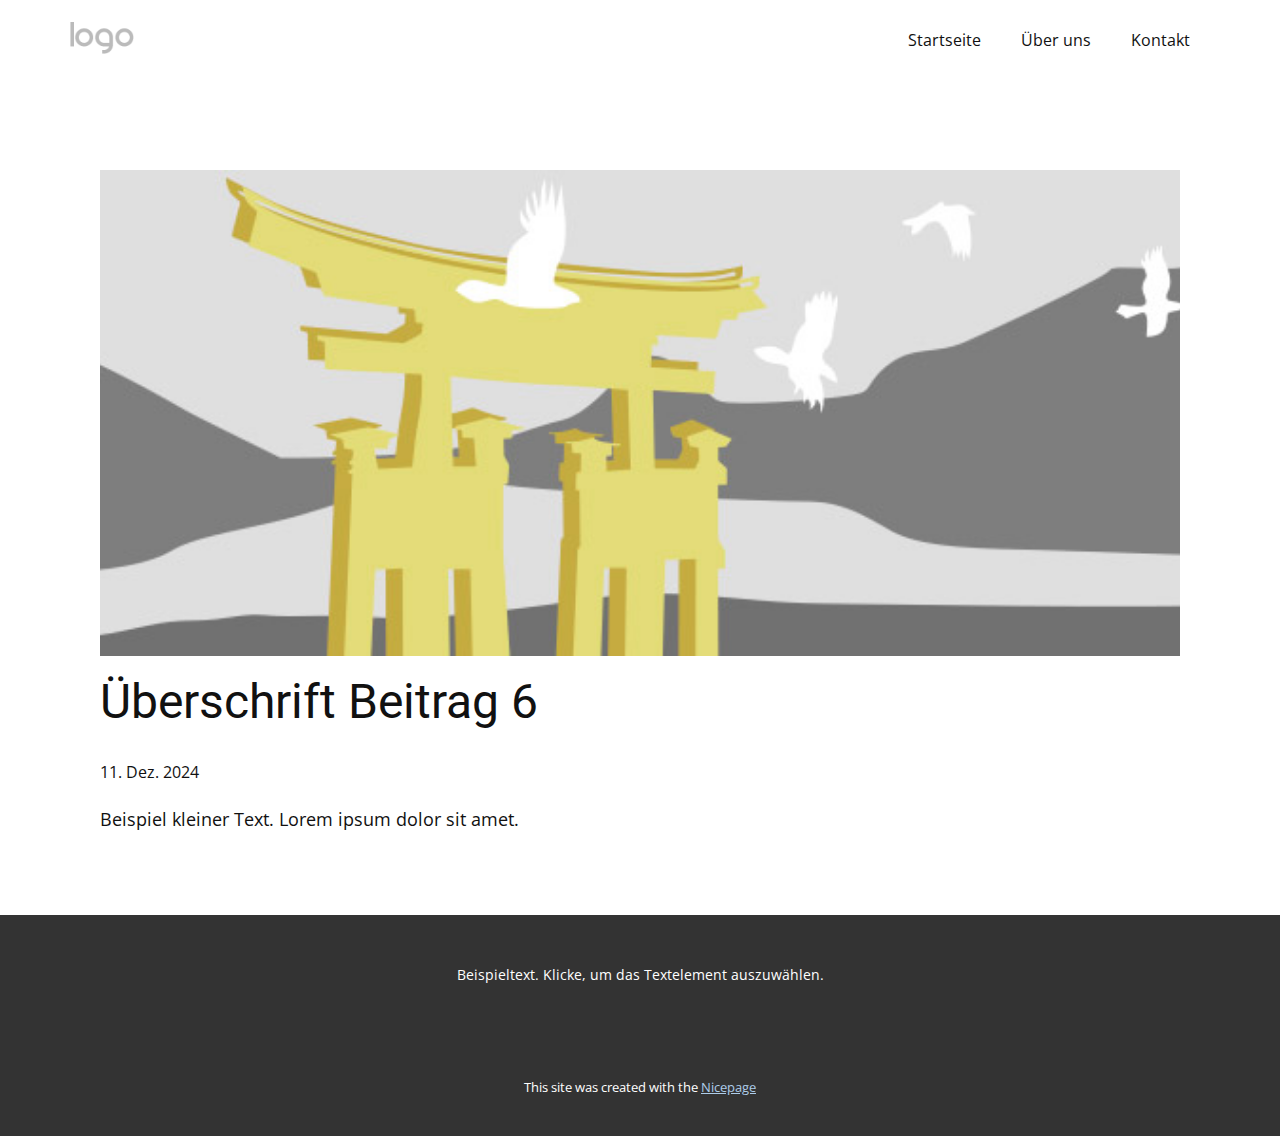
<file: blog/beitrag-5.html>
<!DOCTYPE html>
<html style="font-size: 16px;" lang="de"><head>
    <meta name="viewport" content="width=device-width, initial-scale=1.0">
    <meta charset="utf-8">
    <meta name="keywords" content="Überschrift Beitrag 1">
    <meta name="description" content="">
    <title>Überschrift Beitrag 6</title>
    <link rel="stylesheet" href="../nicepage.css" media="screen">
<link rel="stylesheet" href="../Post-Template.css" media="screen">
    <script class="u-script" type="text/javascript" src="../jquery.js" defer=""></script>
    <script class="u-script" type="text/javascript" src="../nicepage.js" defer=""></script>
    <meta name="generator" content="Nicepage 7.1.0, nicepage.com">
    <link id="u-theme-google-font" rel="stylesheet" href="https://fonts.googleapis.com/css?family=Roboto:100,100i,300,300i,400,400i,500,500i,700,700i,900,900i|Open+Sans:300,300i,400,400i,500,500i,600,600i,700,700i,800,800i">
    
    
    
    <script type="application/ld+json">{
		"@context": "http://schema.org",
		"@type": "Organization",
		"name": "Ferienwohnung",
		"logo": "images/default-logo.png"
}</script>
    <meta name="theme-color" content="#478ac9">
  <meta data-intl-tel-input-cdn-path="intlTelInput/"></head>
  <body data-path-to-root="./" data-include-products="false" class="u-body u-xl-mode" data-lang="de"><header class="u-clearfix u-header u-header" id="sec-587d"><div class="u-clearfix u-sheet u-valign-middle u-sheet-1">
        <a href="#" class="u-image u-logo u-image-1">
          <img src="../images/default-logo.png" class="u-logo-image u-logo-image-1">
        </a>
        <nav class="u-menu u-menu-one-level u-offcanvas u-menu-1">
          <div class="menu-collapse" style="font-size: 1rem; letter-spacing: 0px;">
            <a class="u-button-style u-custom-left-right-menu-spacing u-custom-padding-bottom u-custom-top-bottom-menu-spacing u-hamburger-link u-nav-link u-text-active-palette-1-base u-text-hover-palette-2-base" href="#">
              <svg class="u-svg-link" viewBox="0 0 24 24"><use xlink:href="#menu-hamburger"></use></svg>
              <svg class="u-svg-content" version="1.1" id="menu-hamburger" viewBox="0 0 16 16" x="0px" y="0px" xmlns:xlink="http://www.w3.org/1999/xlink" xmlns="http://www.w3.org/2000/svg"><g><rect y="1" width="16" height="2"></rect><rect y="7" width="16" height="2"></rect><rect y="13" width="16" height="2"></rect>
</g></svg>
            </a>
          </div>
          <div class="u-nav-container">
            <ul class="u-nav u-unstyled u-nav-1"><li class="u-nav-item"><a class="u-button-style u-nav-link u-text-active-palette-1-base u-text-hover-palette-2-base" href="../" style="padding: 10px 20px;">Startseite</a>
</li><li class="u-nav-item"><a class="u-button-style u-nav-link u-text-active-palette-1-base u-text-hover-palette-2-base" href="../Über-uns.html" style="padding: 10px 20px;">Über uns</a>
</li><li class="u-nav-item"><a class="u-button-style u-nav-link u-text-active-palette-1-base u-text-hover-palette-2-base" href="../Kontakt.html" style="padding: 10px 20px;">Kontakt</a>
</li></ul>
          </div>
          <div class="u-nav-container-collapse">
            <div class="u-black u-container-style u-inner-container-layout u-opacity u-opacity-95 u-sidenav">
              <div class="u-inner-container-layout u-sidenav-overflow">
                <div class="u-menu-close"></div>
                <ul class="u-align-center u-nav u-popupmenu-items u-unstyled u-nav-2"><li class="u-nav-item"><a class="u-button-style u-nav-link" href="../">Startseite</a>
</li><li class="u-nav-item"><a class="u-button-style u-nav-link" href="../Über-uns.html">Über uns</a>
</li><li class="u-nav-item"><a class="u-button-style u-nav-link" href="../Kontakt.html">Kontakt</a>
</li></ul>
              </div>
            </div>
            <div class="u-black u-menu-overlay u-opacity u-opacity-70"></div>
          </div>
        </nav>
      </div></header>
    <section class="u-align-center u-clearfix u-section-1" id="sec-7bad">
      <div class="u-clearfix u-sheet u-valign-middle-md u-valign-middle-sm u-valign-middle-xs u-sheet-1"><!--post_details--><!--post_details_options_json--><!--{"source":""}--><!--/post_details_options_json--><!--blog_post-->
        <div class="u-container-style u-expanded-width u-post-details u-post-details-1">
          <div class="u-container-layout u-valign-middle u-container-layout-1"><!--blog_post_image-->
            <img alt="" class="u-blog-control u-expanded-width u-image u-image-default u-image-1" src="../images/8ad73f3c.jpeg"><!--/blog_post_image--><!--blog_post_header-->
            <h2 class="u-blog-control u-text u-text-1">Überschrift Beitrag 6</h2><!--/blog_post_header--><!--blog_post_metadata-->
            <div class="u-blog-control u-metadata u-metadata-1"><!--blog_post_metadata_date-->
              <span class="u-meta-date u-meta-icon">11. Dez. 2024</span><!--/blog_post_metadata_date--><!--blog_post_metadata_category-->
              <!--/blog_post_metadata_category--><!--blog_post_metadata_comments-->
              <!--/blog_post_metadata_comments-->
            </div><!--/blog_post_metadata--><!--blog_post_content-->
            <div class="u-align-justify u-blog-control u-post-content u-text u-text-2 fr-view">
  <p>Beispiel kleiner Text. Lorem ipsum dolor sit amet.</p>
  </div><!--/blog_post_content-->
          </div>
        </div><!--/blog_post--><!--/post_details-->
      </div>
    </section>
    
    
    
    <footer class="u-align-center u-clearfix u-container-align-center u-footer u-grey-80 u-footer" id="sec-11b0"><div class="u-clearfix u-sheet u-sheet-1">
        <p class="u-small-text u-text u-text-variant u-text-1">Beispieltext. Klicke, um das Textelement auszuwählen.</p>
      </div></footer>
    <section class="u-backlink u-clearfix u-grey-80">
      <p class="u-text">
        <span>This site was created with the </span>
        <a class="u-link" href="https://nicepage.com/" target="_blank" rel="nofollow">
          <span>Nicepage</span>
        </a>
      </p>
    </section>
  
</body></html>
</file>
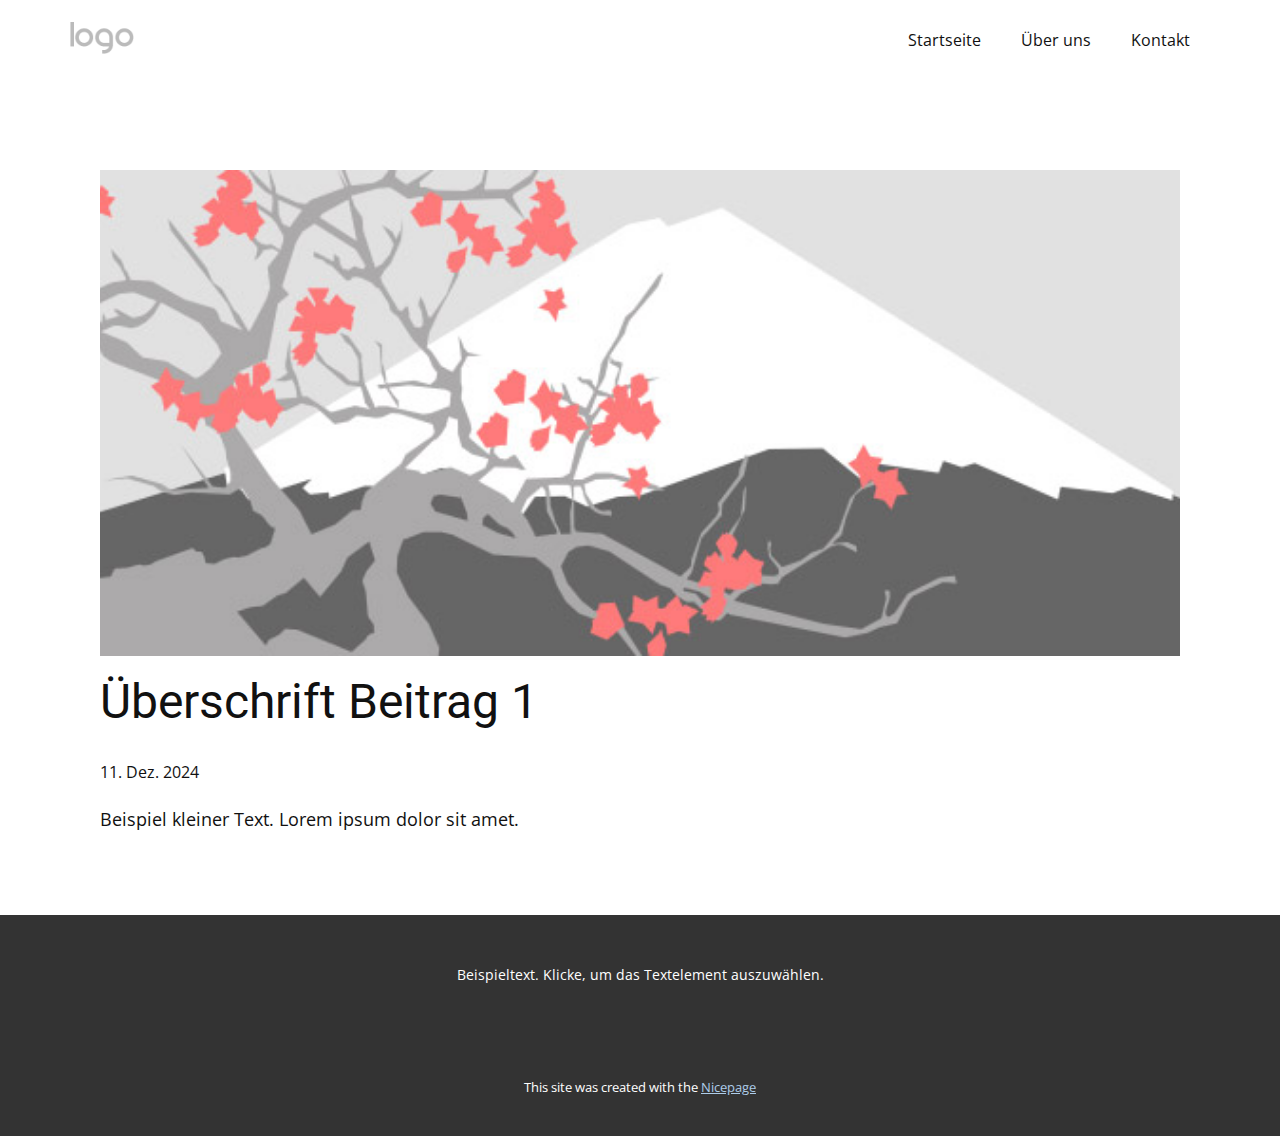
<file: blog/beitrag.html>
<!DOCTYPE html>
<html style="font-size: 16px;" lang="de"><head>
    <meta name="viewport" content="width=device-width, initial-scale=1.0">
    <meta charset="utf-8">
    <meta name="keywords" content="Überschrift Beitrag 1">
    <meta name="description" content="">
    <title>Überschrift Beitrag 1</title>
    <link rel="stylesheet" href="../nicepage.css" media="screen">
<link rel="stylesheet" href="../Post-Template.css" media="screen">
    <script class="u-script" type="text/javascript" src="../jquery.js" defer=""></script>
    <script class="u-script" type="text/javascript" src="../nicepage.js" defer=""></script>
    <meta name="generator" content="Nicepage 7.1.0, nicepage.com">
    <link id="u-theme-google-font" rel="stylesheet" href="https://fonts.googleapis.com/css?family=Roboto:100,100i,300,300i,400,400i,500,500i,700,700i,900,900i|Open+Sans:300,300i,400,400i,500,500i,600,600i,700,700i,800,800i">
    
    
    
    <script type="application/ld+json">{
		"@context": "http://schema.org",
		"@type": "Organization",
		"name": "Ferienwohnung",
		"logo": "images/default-logo.png"
}</script>
    <meta name="theme-color" content="#478ac9">
  <meta data-intl-tel-input-cdn-path="intlTelInput/"></head>
  <body data-path-to-root="./" data-include-products="false" class="u-body u-xl-mode" data-lang="de"><header class="u-clearfix u-header u-header" id="sec-587d"><div class="u-clearfix u-sheet u-valign-middle u-sheet-1">
        <a href="#" class="u-image u-logo u-image-1">
          <img src="../images/default-logo.png" class="u-logo-image u-logo-image-1">
        </a>
        <nav class="u-menu u-menu-one-level u-offcanvas u-menu-1">
          <div class="menu-collapse" style="font-size: 1rem; letter-spacing: 0px;">
            <a class="u-button-style u-custom-left-right-menu-spacing u-custom-padding-bottom u-custom-top-bottom-menu-spacing u-hamburger-link u-nav-link u-text-active-palette-1-base u-text-hover-palette-2-base" href="#">
              <svg class="u-svg-link" viewBox="0 0 24 24"><use xlink:href="#menu-hamburger"></use></svg>
              <svg class="u-svg-content" version="1.1" id="menu-hamburger" viewBox="0 0 16 16" x="0px" y="0px" xmlns:xlink="http://www.w3.org/1999/xlink" xmlns="http://www.w3.org/2000/svg"><g><rect y="1" width="16" height="2"></rect><rect y="7" width="16" height="2"></rect><rect y="13" width="16" height="2"></rect>
</g></svg>
            </a>
          </div>
          <div class="u-nav-container">
            <ul class="u-nav u-unstyled u-nav-1"><li class="u-nav-item"><a class="u-button-style u-nav-link u-text-active-palette-1-base u-text-hover-palette-2-base" href="../" style="padding: 10px 20px;">Startseite</a>
</li><li class="u-nav-item"><a class="u-button-style u-nav-link u-text-active-palette-1-base u-text-hover-palette-2-base" href="../Über-uns.html" style="padding: 10px 20px;">Über uns</a>
</li><li class="u-nav-item"><a class="u-button-style u-nav-link u-text-active-palette-1-base u-text-hover-palette-2-base" href="../Kontakt.html" style="padding: 10px 20px;">Kontakt</a>
</li></ul>
          </div>
          <div class="u-nav-container-collapse">
            <div class="u-black u-container-style u-inner-container-layout u-opacity u-opacity-95 u-sidenav">
              <div class="u-inner-container-layout u-sidenav-overflow">
                <div class="u-menu-close"></div>
                <ul class="u-align-center u-nav u-popupmenu-items u-unstyled u-nav-2"><li class="u-nav-item"><a class="u-button-style u-nav-link" href="../">Startseite</a>
</li><li class="u-nav-item"><a class="u-button-style u-nav-link" href="../Über-uns.html">Über uns</a>
</li><li class="u-nav-item"><a class="u-button-style u-nav-link" href="../Kontakt.html">Kontakt</a>
</li></ul>
              </div>
            </div>
            <div class="u-black u-menu-overlay u-opacity u-opacity-70"></div>
          </div>
        </nav>
      </div></header>
    <section class="u-align-center u-clearfix u-section-1" id="sec-7bad">
      <div class="u-clearfix u-sheet u-valign-middle-md u-valign-middle-sm u-valign-middle-xs u-sheet-1"><!--post_details--><!--post_details_options_json--><!--{"source":""}--><!--/post_details_options_json--><!--blog_post-->
        <div class="u-container-style u-expanded-width u-post-details u-post-details-1">
          <div class="u-container-layout u-valign-middle u-container-layout-1"><!--blog_post_image-->
            <img alt="" class="u-blog-control u-expanded-width u-image u-image-default u-image-1" src="../images/0fd3416c.jpeg"><!--/blog_post_image--><!--blog_post_header-->
            <h2 class="u-blog-control u-text u-text-1">Überschrift Beitrag 1</h2><!--/blog_post_header--><!--blog_post_metadata-->
            <div class="u-blog-control u-metadata u-metadata-1"><!--blog_post_metadata_date-->
              <span class="u-meta-date u-meta-icon">11. Dez. 2024</span><!--/blog_post_metadata_date--><!--blog_post_metadata_category-->
              <!--/blog_post_metadata_category--><!--blog_post_metadata_comments-->
              <!--/blog_post_metadata_comments-->
            </div><!--/blog_post_metadata--><!--blog_post_content-->
            <div class="u-align-justify u-blog-control u-post-content u-text u-text-2 fr-view">
  <p>Beispiel kleiner Text. Lorem ipsum dolor sit amet.</p>
  </div><!--/blog_post_content-->
          </div>
        </div><!--/blog_post--><!--/post_details-->
      </div>
    </section>
    
    
    
    <footer class="u-align-center u-clearfix u-container-align-center u-footer u-grey-80 u-footer" id="sec-11b0"><div class="u-clearfix u-sheet u-sheet-1">
        <p class="u-small-text u-text u-text-variant u-text-1">Beispieltext. Klicke, um das Textelement auszuwählen.</p>
      </div></footer>
    <section class="u-backlink u-clearfix u-grey-80">
      <p class="u-text">
        <span>This site was created with the </span>
        <a class="u-link" href="https://nicepage.com/" target="_blank" rel="nofollow">
          <span>Nicepage</span>
        </a>
      </p>
    </section>
  
</body></html>
</file>
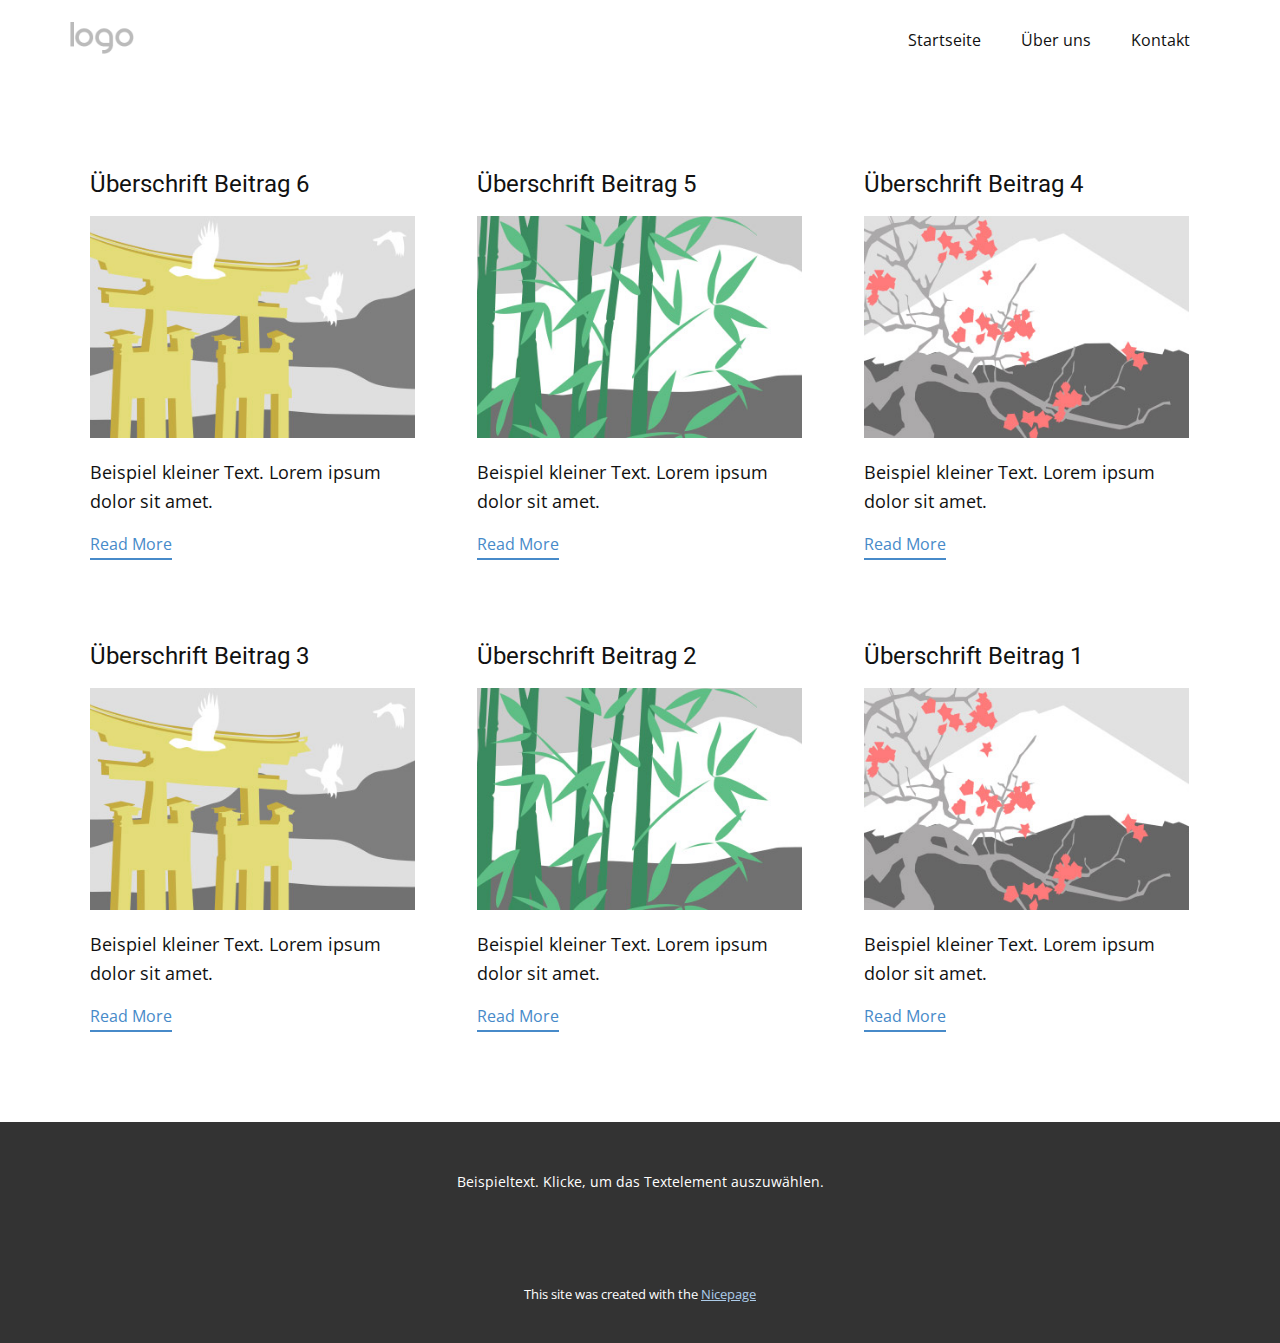
<file: blog/blog.html>
<!DOCTYPE html>
<html style="font-size: 16px;" lang="de"><head>
    <meta name="viewport" content="width=device-width, initial-scale=1.0">
    <meta charset="utf-8">
    <meta name="keywords" content="">
    <meta name="description" content="">
    <title>Blog</title>
    <link rel="stylesheet" href="../nicepage.css" media="screen">
<link rel="stylesheet" href="../Blog-Template.css" media="screen">
    <script class="u-script" type="text/javascript" src="../jquery.js" defer=""></script>
    <script class="u-script" type="text/javascript" src="../nicepage.js" defer=""></script>
    <meta name="generator" content="Nicepage 7.1.0, nicepage.com">
    <link id="u-theme-google-font" rel="stylesheet" href="https://fonts.googleapis.com/css?family=Roboto:100,100i,300,300i,400,400i,500,500i,700,700i,900,900i|Open+Sans:300,300i,400,400i,500,500i,600,600i,700,700i,800,800i">
    
    
    
    <script type="application/ld+json">{
		"@context": "http://schema.org",
		"@type": "Organization",
		"name": "Ferienwohnung",
		"logo": "images/default-logo.png"
}</script>
    <meta name="theme-color" content="#478ac9">
  <meta data-intl-tel-input-cdn-path="intlTelInput/"></head>
  <body data-path-to-root="./" data-include-products="false" class="u-body u-xl-mode" data-lang="de"><header class="u-clearfix u-header u-header" id="sec-587d"><div class="u-clearfix u-sheet u-valign-middle u-sheet-1">
        <a href="#" class="u-image u-logo u-image-1">
          <img src="../images/default-logo.png" class="u-logo-image u-logo-image-1">
        </a>
        <nav class="u-menu u-menu-one-level u-offcanvas u-menu-1">
          <div class="menu-collapse" style="font-size: 1rem; letter-spacing: 0px;">
            <a class="u-button-style u-custom-left-right-menu-spacing u-custom-padding-bottom u-custom-top-bottom-menu-spacing u-hamburger-link u-nav-link u-text-active-palette-1-base u-text-hover-palette-2-base" href="#">
              <svg class="u-svg-link" viewBox="0 0 24 24"><use xlink:href="#menu-hamburger"></use></svg>
              <svg class="u-svg-content" version="1.1" id="menu-hamburger" viewBox="0 0 16 16" x="0px" y="0px" xmlns:xlink="http://www.w3.org/1999/xlink" xmlns="http://www.w3.org/2000/svg"><g><rect y="1" width="16" height="2"></rect><rect y="7" width="16" height="2"></rect><rect y="13" width="16" height="2"></rect>
</g></svg>
            </a>
          </div>
          <div class="u-nav-container">
            <ul class="u-nav u-unstyled u-nav-1"><li class="u-nav-item"><a class="u-button-style u-nav-link u-text-active-palette-1-base u-text-hover-palette-2-base" href="../" style="padding: 10px 20px;">Startseite</a>
</li><li class="u-nav-item"><a class="u-button-style u-nav-link u-text-active-palette-1-base u-text-hover-palette-2-base" href="../Über-uns.html" style="padding: 10px 20px;">Über uns</a>
</li><li class="u-nav-item"><a class="u-button-style u-nav-link u-text-active-palette-1-base u-text-hover-palette-2-base" href="../Kontakt.html" style="padding: 10px 20px;">Kontakt</a>
</li></ul>
          </div>
          <div class="u-nav-container-collapse">
            <div class="u-black u-container-style u-inner-container-layout u-opacity u-opacity-95 u-sidenav">
              <div class="u-inner-container-layout u-sidenav-overflow">
                <div class="u-menu-close"></div>
                <ul class="u-align-center u-nav u-popupmenu-items u-unstyled u-nav-2"><li class="u-nav-item"><a class="u-button-style u-nav-link" href="../">Startseite</a>
</li><li class="u-nav-item"><a class="u-button-style u-nav-link" href="../Über-uns.html">Über uns</a>
</li><li class="u-nav-item"><a class="u-button-style u-nav-link" href="../Kontakt.html">Kontakt</a>
</li></ul>
              </div>
            </div>
            <div class="u-black u-menu-overlay u-opacity u-opacity-70"></div>
          </div>
        </nav>
      </div></header>
    <section class="u-clearfix u-section-1" id="sec-e16b">
      <div class="u-clearfix u-sheet u-valign-middle u-sheet-1"><!--blog--><!--blog_options_json--><!--{"type":"Recent","source":"","tags":"","count":""}--><!--/blog_options_json-->
        <div class="u-blog u-expanded-width u-repeater u-repeater-1"><!--blog_post-->
          <div class="u-blog-post u-container-style u-repeater-item u-white u-repeater-item-1">
            <div class="u-container-layout u-similar-container u-valign-top u-container-layout-1"><!--blog_post_header-->
              <h4 class="u-blog-control u-text u-text-1">
                <a class="u-post-header-link" href="../blog/beitrag-5.html">Überschrift Beitrag 6</a>
              </h4><!--/blog_post_header--><!--blog_post_image-->
              <a class="u-post-header-link" href="../blog/beitrag-5.html"><img alt="" class="u-blog-control u-expanded-width u-image u-image-default u-image-1" src="../images/8ad73f3c.jpeg"></a><!--/blog_post_image--><!--blog_post_content-->
              <div class="u-blog-control u-post-content u-text u-text-2 fr-view">Beispiel kleiner Text. Lorem ipsum dolor sit amet.</div><!--/blog_post_content--><!--blog_post_readmore-->
              <a href="../blog/beitrag-5.html" class="u-blog-control u-border-2 u-border-palette-1-base u-btn u-btn-rectangle u-button-style u-none u-btn-1"><!--blog_post_readmore_content--><!--options_json--><!--{"content":"Read More","defaultValue":"Mehr erfahren"}--><!--/options_json-->Read More<!--/blog_post_readmore_content--></a><!--/blog_post_readmore-->
            </div>
          </div><div class="u-blog-post u-container-style u-repeater-item u-video-cover u-white">
            <div class="u-container-layout u-similar-container u-valign-top u-container-layout-2"><!--blog_post_header-->
              <h4 class="u-blog-control u-text u-text-3">
                <a class="u-post-header-link" href="../blog/beitrag-4.html">Überschrift Beitrag 5</a>
              </h4><!--/blog_post_header--><!--blog_post_image-->
              <a class="u-post-header-link" href="../blog/beitrag-4.html"><img alt="" class="u-blog-control u-expanded-width u-image u-image-default u-image-2" src="../images/68f64b9d.jpeg"></a><!--/blog_post_image--><!--blog_post_content-->
              <div class="u-blog-control u-post-content u-text u-text-4 fr-view">Beispiel kleiner Text. Lorem ipsum dolor sit amet.</div><!--/blog_post_content--><!--blog_post_readmore-->
              <a href="../blog/beitrag-4.html" class="u-blog-control u-border-2 u-border-palette-1-base u-btn u-btn-rectangle u-button-style u-none u-btn-2"><!--blog_post_readmore_content--><!--options_json--><!--{"content":"Read More","defaultValue":"Mehr erfahren"}--><!--/options_json-->Read More<!--/blog_post_readmore_content--></a><!--/blog_post_readmore-->
            </div>
          </div><div class="u-blog-post u-container-style u-repeater-item u-video-cover u-white">
            <div class="u-container-layout u-similar-container u-valign-top u-container-layout-3"><!--blog_post_header-->
              <h4 class="u-blog-control u-text u-text-5">
                <a class="u-post-header-link" href="../blog/beitrag-3.html">Überschrift Beitrag 4</a>
              </h4><!--/blog_post_header--><!--blog_post_image-->
              <a class="u-post-header-link" href="../blog/beitrag-3.html"><img alt="" class="u-blog-control u-expanded-width u-image u-image-default u-image-3" src="../images/0fd3416c.jpeg"></a><!--/blog_post_image--><!--blog_post_content-->
              <div class="u-blog-control u-post-content u-text u-text-6 fr-view">Beispiel kleiner Text. Lorem ipsum dolor sit amet.</div><!--/blog_post_content--><!--blog_post_readmore-->
              <a href="../blog/beitrag-3.html" class="u-blog-control u-border-2 u-border-palette-1-base u-btn u-btn-rectangle u-button-style u-none u-btn-3"><!--blog_post_readmore_content--><!--options_json--><!--{"content":"Read More","defaultValue":"Mehr erfahren"}--><!--/options_json-->Read More<!--/blog_post_readmore_content--></a><!--/blog_post_readmore-->
            </div>
          </div><div class="u-blog-post u-container-style u-repeater-item u-white u-repeater-item-1">
            <div class="u-container-layout u-similar-container u-valign-top u-container-layout-1"><!--blog_post_header-->
              <h4 class="u-blog-control u-text u-text-1">
                <a class="u-post-header-link" href="../blog/beitrag-2.html">Überschrift Beitrag 3</a>
              </h4><!--/blog_post_header--><!--blog_post_image-->
              <a class="u-post-header-link" href="../blog/beitrag-2.html"><img alt="" class="u-blog-control u-expanded-width u-image u-image-default u-image-1" src="../images/8ad73f3c.jpeg"></a><!--/blog_post_image--><!--blog_post_content-->
              <div class="u-blog-control u-post-content u-text u-text-2 fr-view">Beispiel kleiner Text. Lorem ipsum dolor sit amet.</div><!--/blog_post_content--><!--blog_post_readmore-->
              <a href="../blog/beitrag-2.html" class="u-blog-control u-border-2 u-border-palette-1-base u-btn u-btn-rectangle u-button-style u-none u-btn-1"><!--blog_post_readmore_content--><!--options_json--><!--{"content":"Read More","defaultValue":"Mehr erfahren"}--><!--/options_json-->Read More<!--/blog_post_readmore_content--></a><!--/blog_post_readmore-->
            </div>
          </div><div class="u-blog-post u-container-style u-repeater-item u-video-cover u-white">
            <div class="u-container-layout u-similar-container u-valign-top u-container-layout-2"><!--blog_post_header-->
              <h4 class="u-blog-control u-text u-text-3">
                <a class="u-post-header-link" href="../blog/beitrag-1.html">Überschrift Beitrag 2</a>
              </h4><!--/blog_post_header--><!--blog_post_image-->
              <a class="u-post-header-link" href="../blog/beitrag-1.html"><img alt="" class="u-blog-control u-expanded-width u-image u-image-default u-image-2" src="../images/68f64b9d.jpeg"></a><!--/blog_post_image--><!--blog_post_content-->
              <div class="u-blog-control u-post-content u-text u-text-4 fr-view">Beispiel kleiner Text. Lorem ipsum dolor sit amet.</div><!--/blog_post_content--><!--blog_post_readmore-->
              <a href="../blog/beitrag-1.html" class="u-blog-control u-border-2 u-border-palette-1-base u-btn u-btn-rectangle u-button-style u-none u-btn-2"><!--blog_post_readmore_content--><!--options_json--><!--{"content":"Read More","defaultValue":"Mehr erfahren"}--><!--/options_json-->Read More<!--/blog_post_readmore_content--></a><!--/blog_post_readmore-->
            </div>
          </div><div class="u-blog-post u-container-style u-repeater-item u-video-cover u-white">
            <div class="u-container-layout u-similar-container u-valign-top u-container-layout-3"><!--blog_post_header-->
              <h4 class="u-blog-control u-text u-text-5">
                <a class="u-post-header-link" href="../blog/beitrag.html">Überschrift Beitrag 1</a>
              </h4><!--/blog_post_header--><!--blog_post_image-->
              <a class="u-post-header-link" href="../blog/beitrag.html"><img alt="" class="u-blog-control u-expanded-width u-image u-image-default u-image-3" src="../images/0fd3416c.jpeg"></a><!--/blog_post_image--><!--blog_post_content-->
              <div class="u-blog-control u-post-content u-text u-text-6 fr-view">Beispiel kleiner Text. Lorem ipsum dolor sit amet.</div><!--/blog_post_content--><!--blog_post_readmore-->
              <a href="../blog/beitrag.html" class="u-blog-control u-border-2 u-border-palette-1-base u-btn u-btn-rectangle u-button-style u-none u-btn-3"><!--blog_post_readmore_content--><!--options_json--><!--{"content":"Read More","defaultValue":"Mehr erfahren"}--><!--/options_json-->Read More<!--/blog_post_readmore_content--></a><!--/blog_post_readmore-->
            </div>
          </div><!--/blog_post--><!--blog_post-->
          <!--/blog_post--><!--blog_post-->
          <!--/blog_post-->
        </div><!--/blog-->
      </div>
    </section>
    
    
    
    <footer class="u-align-center u-clearfix u-container-align-center u-footer u-grey-80 u-footer" id="sec-11b0"><div class="u-clearfix u-sheet u-sheet-1">
        <p class="u-small-text u-text u-text-variant u-text-1">Beispieltext. Klicke, um das Textelement auszuwählen.</p>
      </div></footer>
    <section class="u-backlink u-clearfix u-grey-80">
      <p class="u-text">
        <span>This site was created with the </span>
        <a class="u-link" href="https://nicepage.com/" target="_blank" rel="nofollow">
          <span>Nicepage</span>
        </a>
      </p>
    </section>
  
</body></html>
</file>
